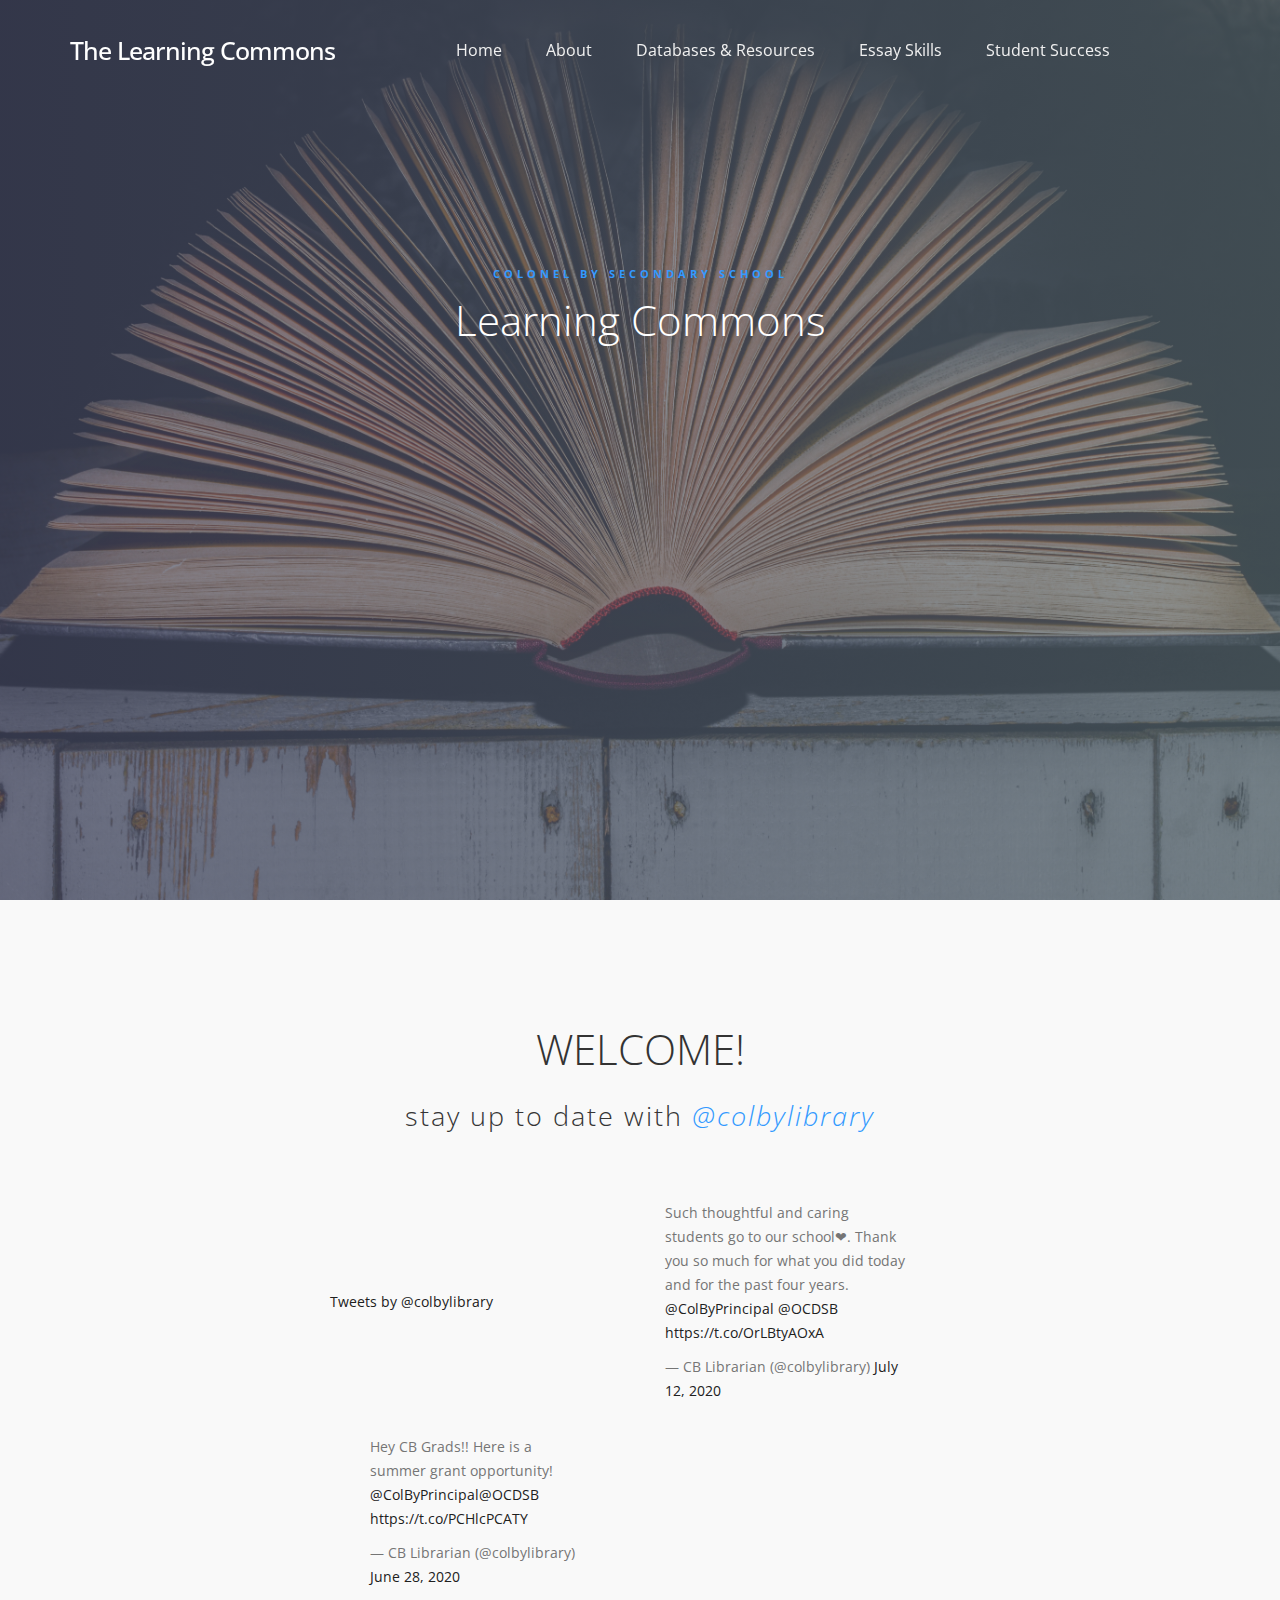
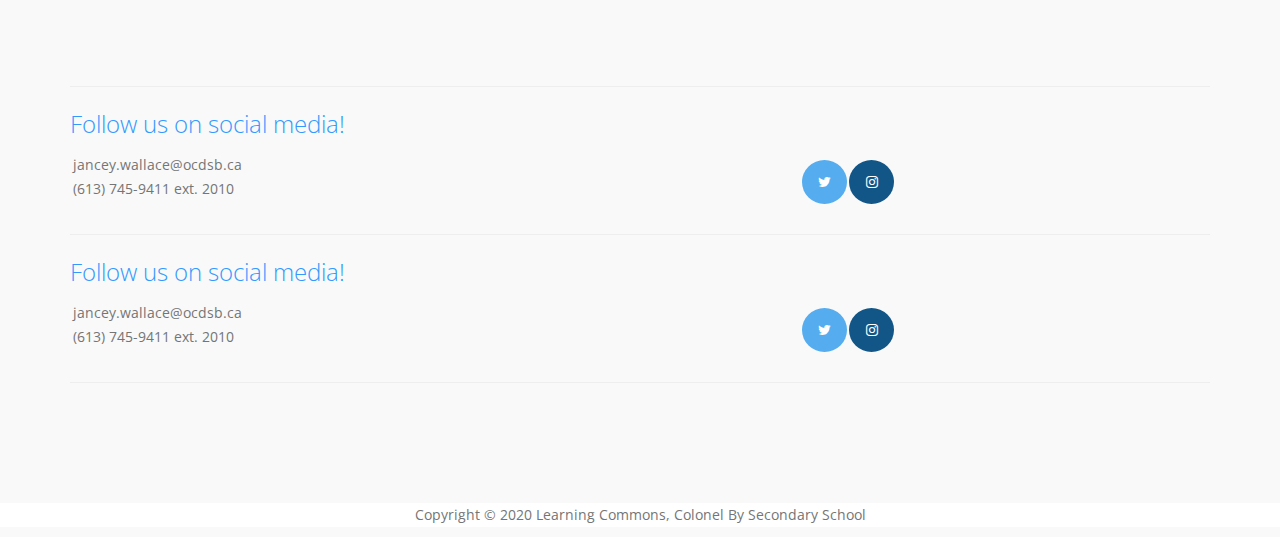
<file: index.html>
<!DOCTYPE html>
<html>
<head>

	<title>Learning Commons</title>

     <link rel="stylesheet" href="css/nav.css">
     <link rel="stylesheet" href="css/css.css">
	 <link rel="stylesheet" href="https://cdnjs.cloudflare.com/ajax/libs/font-awesome/4.7.0/css/font-awesome.min.css">

</head>
<body>

	<!-- menu -->
	<section class="navbar custom-navbar navbar-fixed-top">
			 <div class="container">

						<div class="navbar-header">
								 <button class="navbar-toggle">
											<span class="icon icon-bar"></span>
											<span class="icon icon-bar"></span>
											<span class="icon icon-bar"></span>
								 </button>

								 <a href="index.html" class="navbar-brand">The Learning Commons</a>
						</div>

	<!-- Links -->
						<div class="collapse navbar-collapse">
								<ul class="nav navbar-nav">
											<li><a href="index.html" >Home</a></li>

											<li class="dropdown"><a href="about.html">About</a>
				 <div class="dropdown-content">
						<a href="print.html">Printing & Photocopying</a>
				 </div>

											<li class="dropdown"><a href="javascript:void(0)" class="dropbtn">Databases & Resources</a>
				 <div class="dropdown-content">
						<a href="databases.html">Databases</a>
						<a href="links.html">Course Links</a>
													<a href="littest.html">Literacy Test</a>
													 <a href="catalogue.html">Catalogue</a>

				 </div>

				<li class="dropdown"><a href="essayskill.html">Essay Skills</a>
				 <div class="dropdown-content">
						<a href="ee.html">Extended Essay</a>
						<a href="plagiarism.html">Plagiarism</a>
				 </div>

										<li><a href="success.html" >Student Success</a></li>

								 </ul>

						</div>
			 </div>
	</section>

	 <!--Picture -->

     <section id="home">
          <div class="overlay"></div>
          <div class="container">
               <div class="row">

                    <div class="col-md-offset-3 col-md-6 col-sm-12">
                         <div class="home-info">
                              <h3 style="color:#3399ff">Colonel By Secondary School</h3>
                              <h1>Learning Commons</h1>
                         </div>
                    </div>
               </div>
          </div>
     </section>


 <section>
          <div class="container">
		 	 <div id="homeheader">	<h1>WELCOME!</h1> </div>
			 <div id="homesubheader"><h2> stay up to date with <em style = "color:#3399ff; font-style: italic"> @colbylibrary </em></h2>
			 	</div>
			</div>
			 <br><br>

<div class="container">
	<table class="twittercontent center">
		<tr>

				<td><a class="twitter-timeline" href="https://twitter.com/colbylibrary" data-width="900" data-height="600"> Tweets by @colbylibrary </a></td>
            
				<td><blockquote class="twitter-tweet"><p lang="en" dir="ltr">Such thoughtful and caring students go to our school❤. Thank you so much for what you did today and for the past four years. <a href="https://twitter.com/ColByPrincipal?ref_src=twsrc%5Etfw">@ColByPrincipal</a> <a href="https://twitter.com/OCDSB?ref_src=twsrc%5Etfw">@OCDSB</a> <a href="https://t.co/OrLBtyAOxA">https://t.co/OrLBtyAOxA</a></p>&mdash; CB Librarian (@colbylibrary) <a href="https://twitter.com/colbylibrary/status/1282112022524592128?ref_src=twsrc%5Etfw">July 12, 2020</a></blockquote> <script async src="https://platform.twitter.com/widgets.js" charset="utf-8"></script></td>
			</tr>
        
			<tr>
				<td><blockquote class="twitter-tweet"><p lang="en" dir="ltr">Hey CB Grads!! Here is a summer grant opportunity! <a href="https://twitter.com/ColByPrincipal?ref_src=twsrc%5Etfw">@ColByPrincipal</a><a href="https://twitter.com/OCDSB?ref_src=twsrc%5Etfw">@OCDSB</a> <a href="https://t.co/PCHlcPCATY">https://t.co/PCHlcPCATY</a></p>&mdash; CB Librarian (@colbylibrary) <a href="https://twitter.com/colbylibrary/status/1277302119209582592?ref_src=twsrc%5Etfw">June 28, 2020</a></blockquote> <script async src="https://platform.twitter.com/widgets.js" charset="utf-8"></script></td>
                
				<td></td>
			</tr>
		</table>

			<br><br></br>
			<hr></hr>
</div>

		<!-- Contact-->

		<div>
	 		<div class="container">
	 				<h3 style="color:#3399ff"> Follow us on social media!</h3>
	 				<table>
	 						<tr><td>
	 								jancey.wallace@ocdsb.ca
	 								<p>(613) 745-9411 ext. 2010</p></td>
	 								<td><a href="https://twitter.com/colbylibrary?lang=en" class="fa fa-twitter"></a><a href="https://instagram.com/colbylibrary?lang=en" class="fa fa-instagram"></a></td>
	 						</tr>
	 				</table>
	 		 <hr></hr>

	 				</div>

		<!-- Contact-->

		<div>
	 		<div class="container">
	 				<h3 style="color:#3399ff"> Follow us on social media!</h3>
	 				<table>
	 						<tr><td>
	 								jancey.wallace@ocdsb.ca
	 								<p>(613) 745-9411 ext. 2010</p></td>
	 								<td><a href="https://twitter.com/colbylibrary?lang=en" class="fa fa-twitter"></a><a href="https://instagram.com/colbylibrary?lang=en" class="fa fa-instagram"></a></td>
	 						</tr>
	 				</table>
	 		 <hr></hr>

	 				</div>
	 	</div>
	 	</section>

	 	 <!-- footer -->
	 	 <footer>
	 				<div class="container">
	 						 <div class="row">

	 									<div>
	 											 <div>
	 														 <p>Copyright &copy; 2020 Learning Commons, Colonel By Secondary School</p>
	 											 </div>
	 									</div>
	 						 </div>
	 				</div>
	 	 </footer>


     <!-- javascript -->
     <script src="js/jquery.js"></script>
     <script src="js/custom.js"></script>

</body>
</html>
</file>
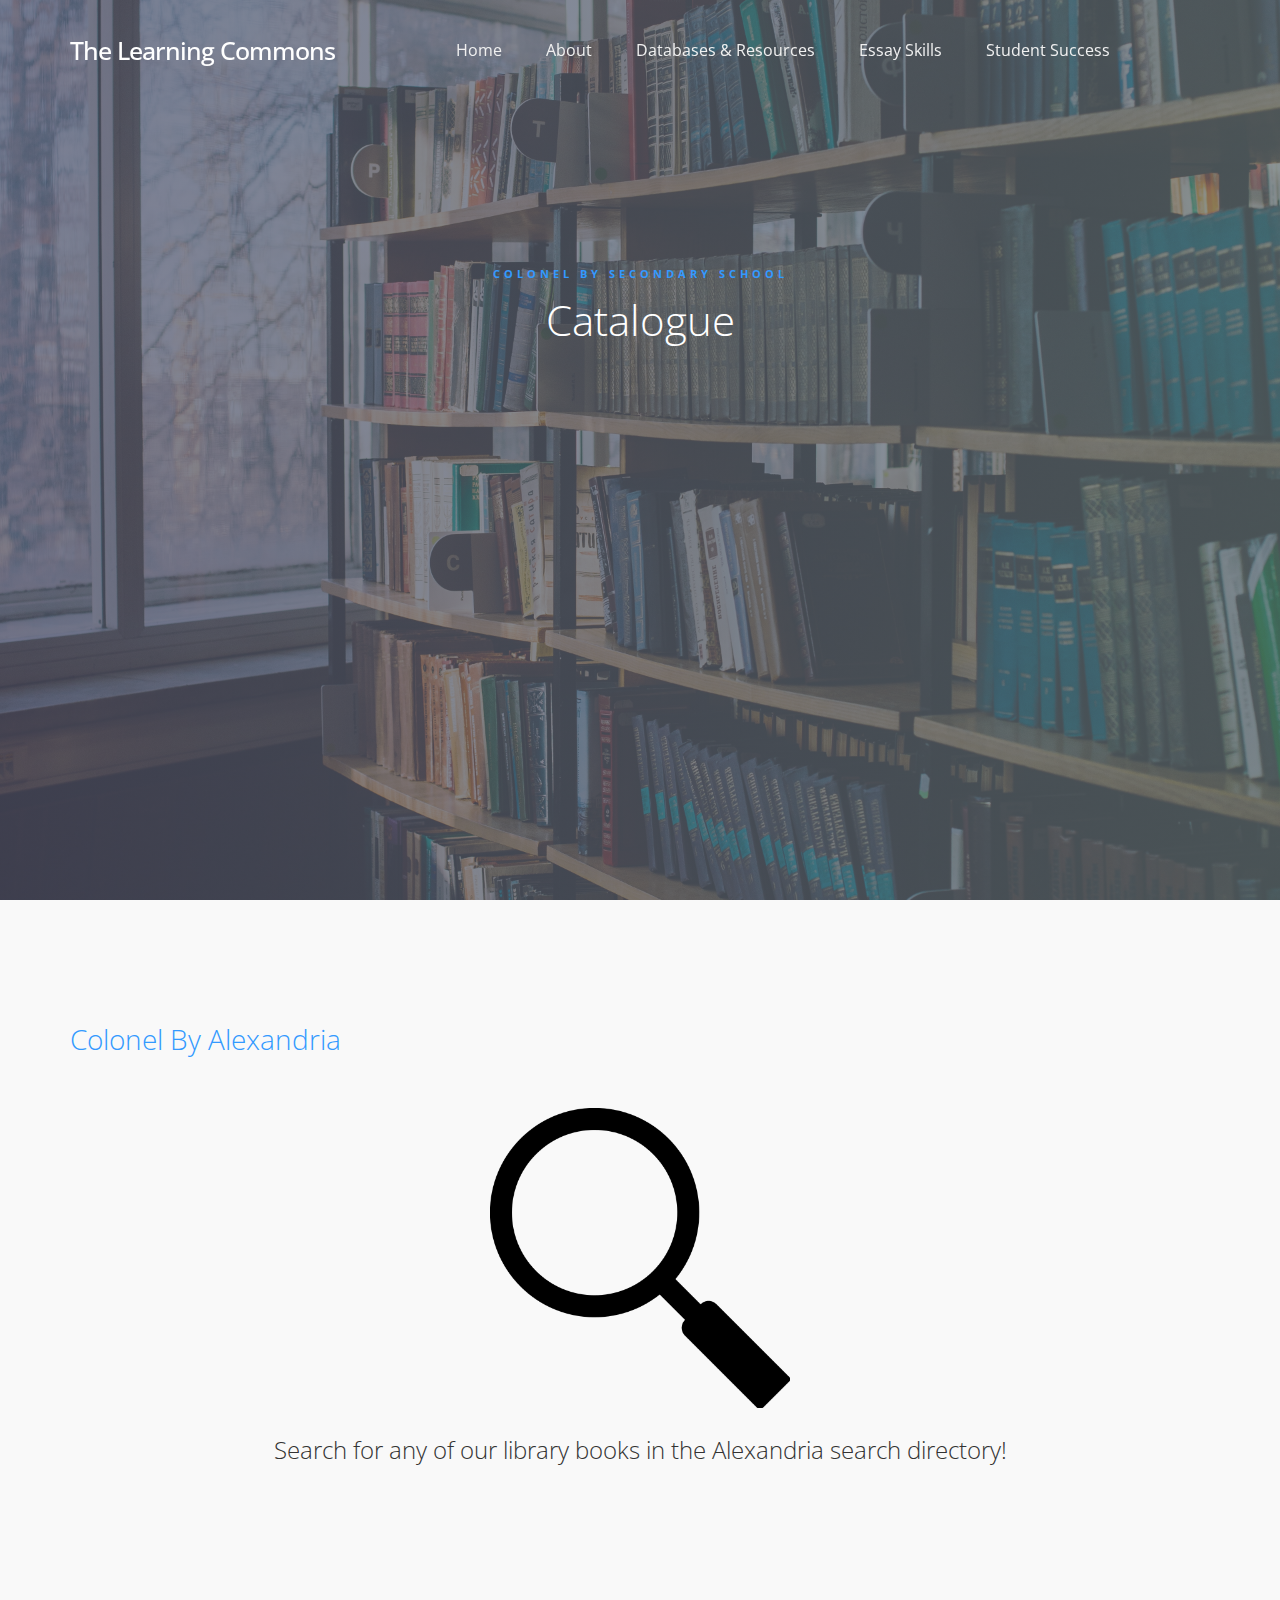
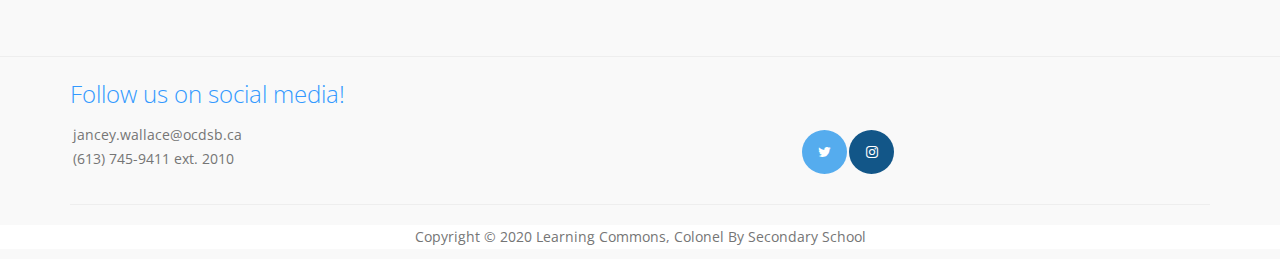
<file: catalogue.html>
<!DOCTYPE html>
<html>
<head>

	<title>Learning Commons</title>

     <link rel="stylesheet" href="css/nav.css">
     <link rel="stylesheet" href="css/css.css">
	 <link rel="stylesheet" href="https://cdnjs.cloudflare.com/ajax/libs/font-awesome/4.7.0/css/font-awesome.min.css">

</head>
<body>

	<!-- menu -->
	<section class="navbar custom-navbar navbar-fixed-top">
			 <div class="container">

						<div class="navbar-header">
								 <button class="navbar-toggle">
											<span class="icon icon-bar"></span>
											<span class="icon icon-bar"></span>
											<span class="icon icon-bar"></span>
								 </button>

								 <a href="index.html" class="navbar-brand">The Learning Commons</a>
						</div>

	<!-- Links -->
						<div class="collapse navbar-collapse">
								<ul class="nav navbar-nav">
											<li><a href="index.html" >Home</a></li>

											<li class="dropdown"><a href="about.html">About</a>
				 <div class="dropdown-content">
						<a href="print.html">Printing & Photocopying</a>
				 </div>

											<li class="dropdown"><a href="javascript:void(0)" class="dropbtn">Databases & Resources</a>
				 <div class="dropdown-content">
						<a href="databases.html">Databases</a>
						<a href="links.html">Course Links</a>
													<a href="littest.html">Literacy Test</a>
													 <a href="catalogue.html">Catalogue</a>

				 </div>

				<li class="dropdown"><a href="essayskill.html">Essay Skills</a>
				 <div class="dropdown-content">
						<a href="ee.html">Extended Essay</a>
						<a href="plagiarism.html">Plagiarism</a>
				 </div>

										<li><a href="success.html">Student Success</a></li>

								 </ul>

						</div>
			 </div>
	</section>

	 <!--Picture -->

     <section id="catalogue">
          <div class="overlay"></div>
          <div class="container">
               <div class="row">

                    <div class="col-md-offset-3 col-md-6 col-sm-12">
                         <div class="home-info">
                              <h3 style="color:#3399ff">Colonel By Secondary School</h3>
                              <h1>Catalogue</h1>
                         </div>
                    </div>
               </div>
          </div>
     </section>


 <section>
   <div class="container">
			 <h2 style = "color:#3399ff;"> Colonel By Alexandria</h2>
			 <br><br>
       <center>
       <a href="https://colonelbyss.goalexandria.com/"><img src= "images/catalogue.jpg" class="cat"></a>
           
           <br>
                  <h3>Search for any of our library books in the Alexandria search directory!</h3>

       </center>
    </div>
</section>

    <br><br></br>
<hr></hr>

		<!-- Contact-->

		<div>
	 		<div class="container">
	 				<h3 style="color:#3399ff"> Follow us on social media!</h3>
	 				<table>
	 						<tr><td>
	 								jancey.wallace@ocdsb.ca
	 								<p>(613) 745-9411 ext. 2010</p></td>
	 								<td><a href="https://twitter.com/colbylibrary?lang=en" class="fa fa-twitter"></a><a href="https://instagram.com/colbylibrary?lang=en" class="fa fa-instagram"></a></td>
	 						</tr>
	 				</table>
	 		 <hr></hr>

	 				</div>
	 	</div>
	 	</section>

	 	 <!-- footer -->
	 	 <footer>
	 				<div class="container">
	 						 <div class="row">

	 									<div>
	 											 <div>
	 														 <p>Copyright &copy; 2020 Learning Commons, Colonel By Secondary School</p>
	 											 </div>
	 									</div>
	 						 </div>
	 				</div>
	 	 </footer>


     <!-- javascript -->
     <script src="js/jquery.js"></script>
     <script src="js/custom.js"></script>

</body>
</html>
</file>
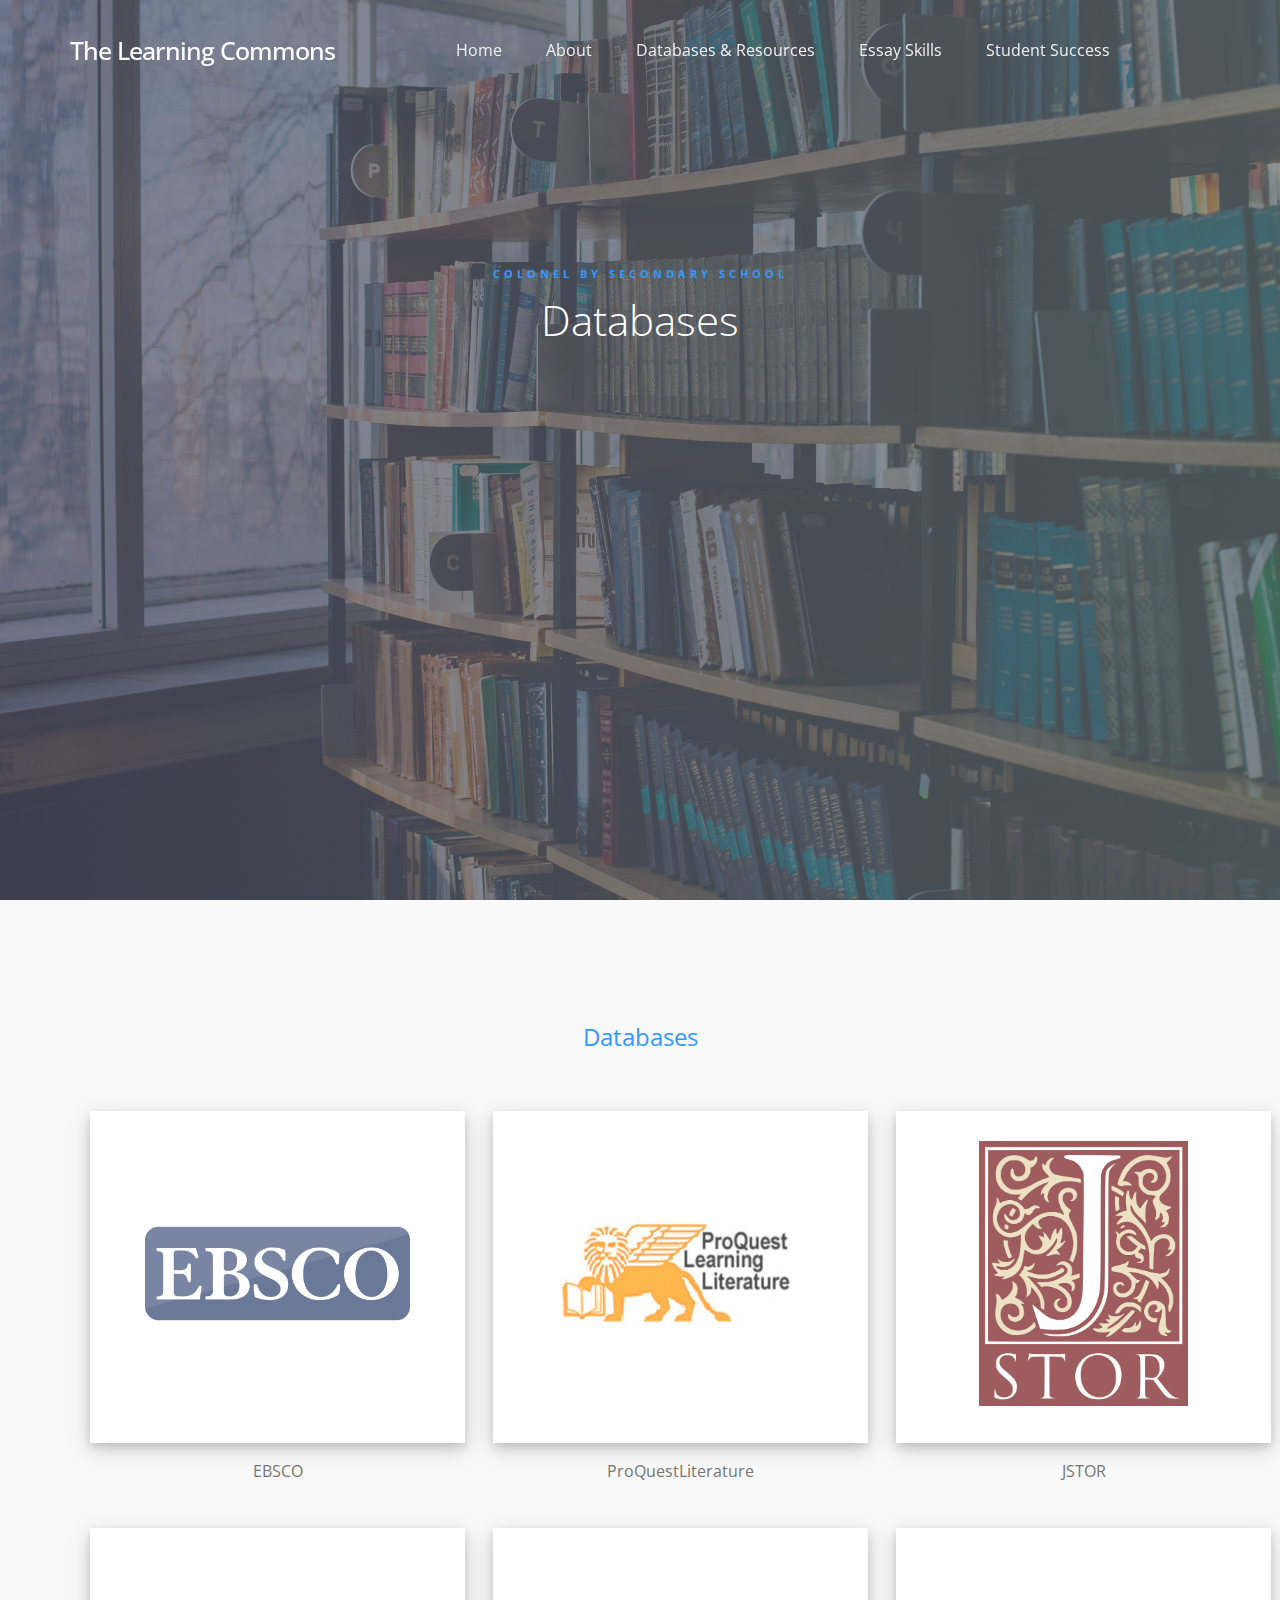
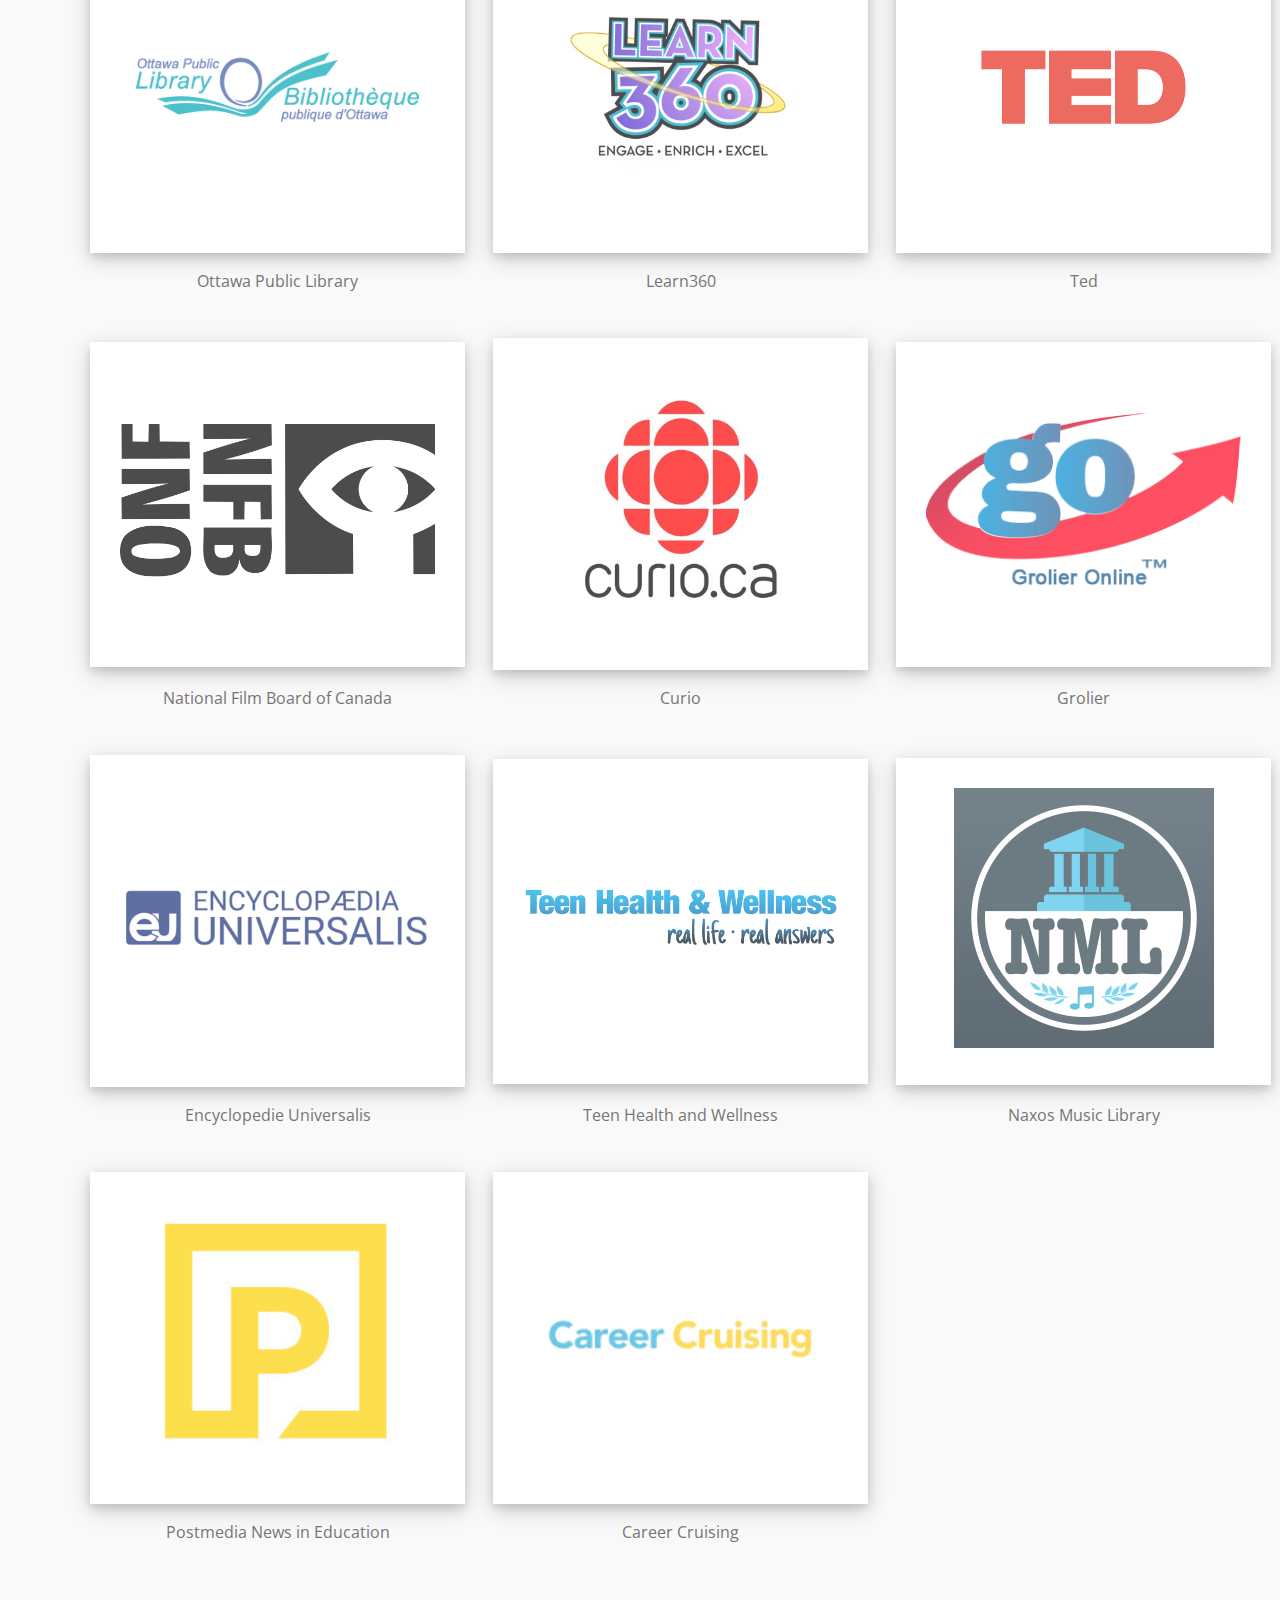
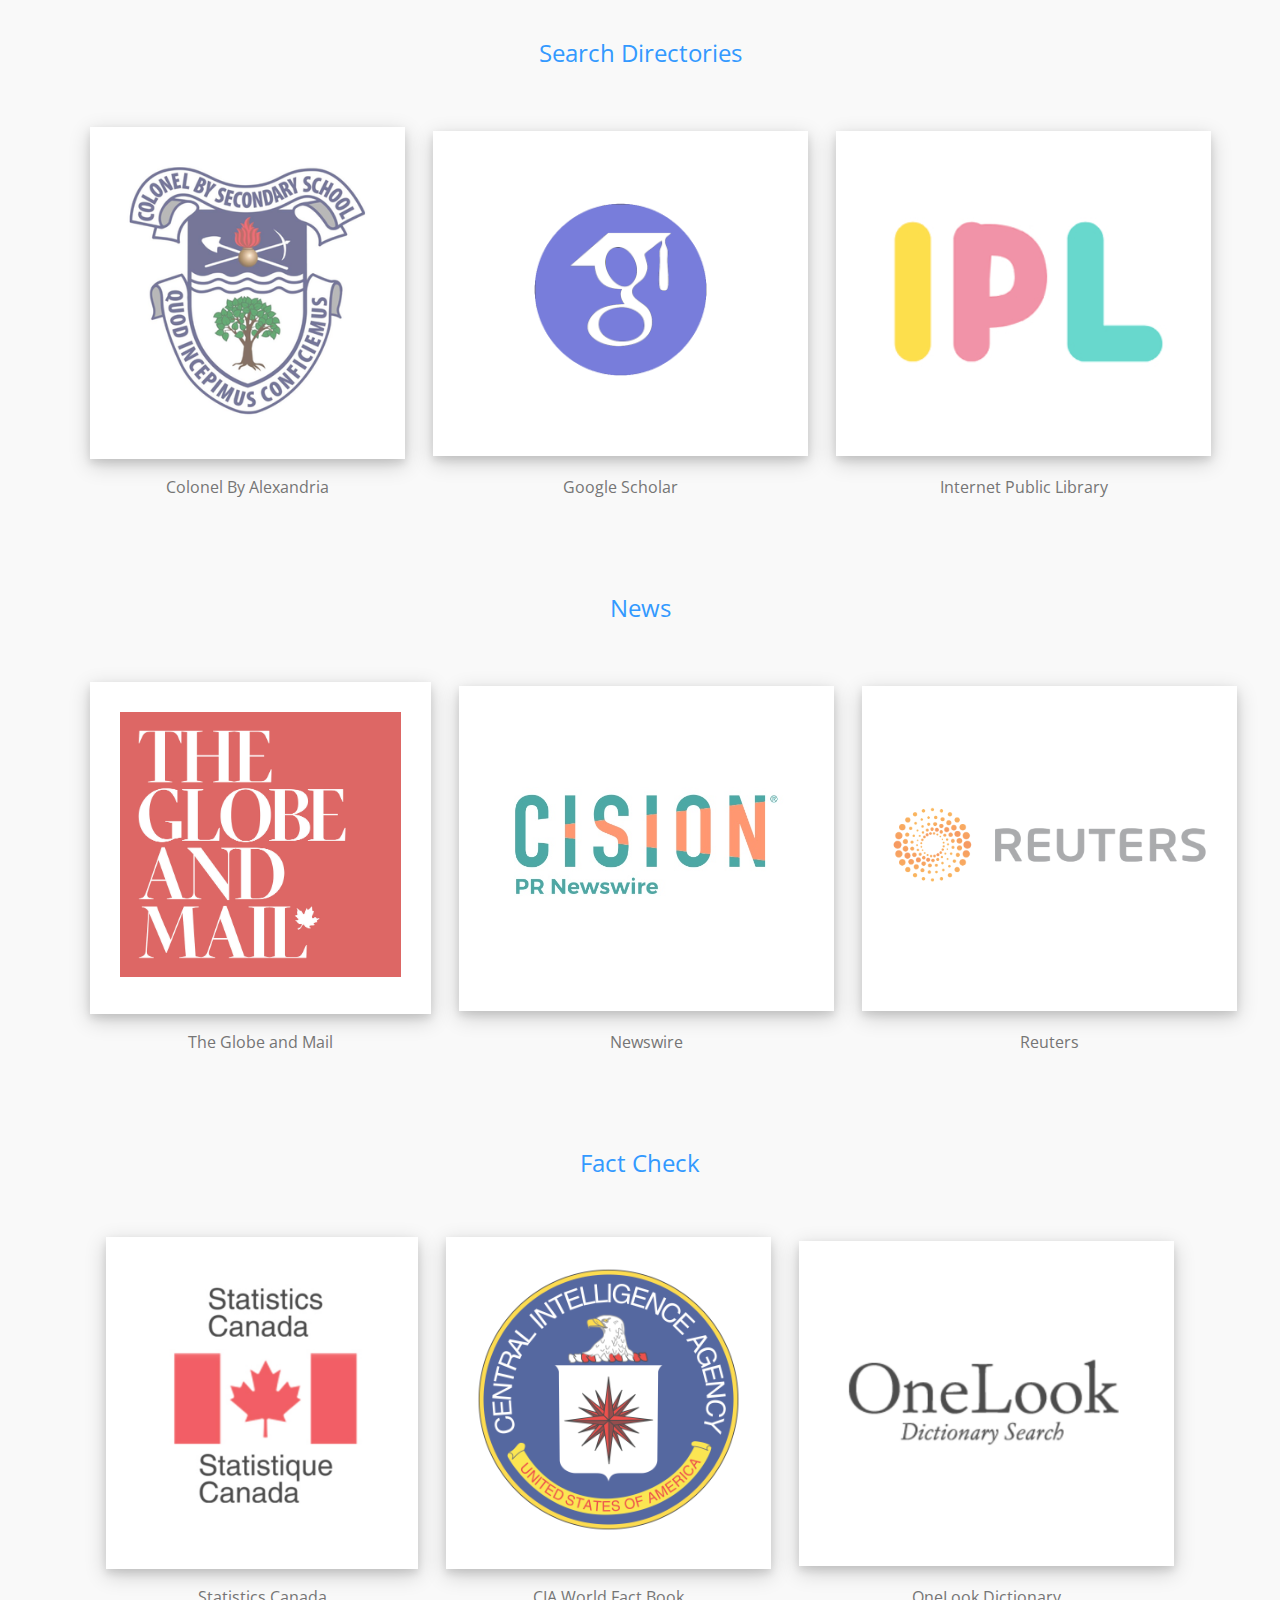
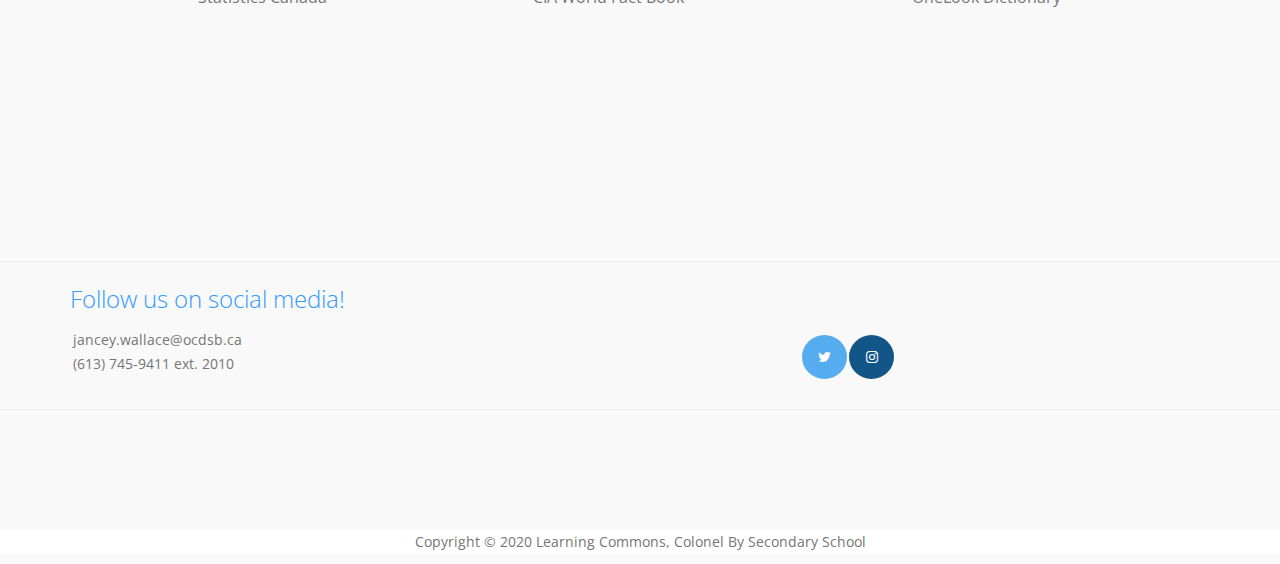
<file: databases.html>
<!DOCTYPE html>
<html>
<head>

	<title>Databases</title>

     <link rel="stylesheet" href="css/nav.css">
     <link rel="stylesheet" href="css/css.css">
	 <link rel="stylesheet" href="https://cdnjs.cloudflare.com/ajax/libs/font-awesome/4.7.0/css/font-awesome.min.css">

</head>
<body>

	<!-- menu -->
	<section class="navbar custom-navbar navbar-fixed-top">
			 <div class="container">

						<div class="navbar-header">
								 <button class="navbar-toggle">
											<span class="icon icon-bar"></span>
											<span class="icon icon-bar"></span>
											<span class="icon icon-bar"></span>
								 </button>

								 <a href="databases.html" class="navbar-brand">The Learning Commons</a>
						</div>

	<!-- Links -->
						<div class="collapse navbar-collapse">
								<ul class="nav navbar-nav">
											<li><a href="index.html" >Home</a></li>
											<li class="dropdown"><a href="about.html">About</a>
				 <div class="dropdown-content">
						<a href="print.html">Printing & Photocopying</a>
				 </div>

											<li class="dropdown"><a href="javascript:void(0)" class="dropbtn">Databases & Resources</a>
				 <div class="dropdown-content">
						<a href="databases.html">Databases</a>
						<a href="links.html">Course Links</a>
													<a href="littest.html">Literacy Test</a>
													 <a href="catalogue.html">Catalogue</a>
				 </div>

				<li class="dropdown"><a href="essayskill.html">Essay Skills</a>
				 <div class="dropdown-content">
						<a href="ee.html">Extended Essay</a>
						<a href="plagiarism.html">Plagiarism</a>
				 </div>

										<li><a href="success.html" >Student Success</a></li>

								 </ul>

						</div>
			 </div>
	</section>

	 <!--Picture -->

     <section id="databases">
          <div class="overlay"></div>
          <div class="container">
               <div class="row">

                    <div class="col-md-offset-3 col-md-6 col-sm-12">
                         <div class="home-info">
                              <h3 style="color:#3399ff">Colonel By Secondary School</h3>
                              <h1>Databases</h1>
                         </div>
                    </div>
               </div>
          </div>
     </section >

 <section>
	 <h3 style="color:#3399ff; text-align: center"><b> Databases</b><br><br></h3>
	 <div class="dbSection">
				<table class="databasesTable">
					<tr>
						<td><div class="spacing"><div class="dbRow"><a href="http://search.ebscohost.com/login.aspx?authtype=ip,uid&custid=s1142192"><img border="0" alt="EBSCO" src="images/databaseImgs/EBSCO.jpg" class="databasesContent"></a></div></div></td>
						<td><div class="spacing"><div class="dbRow"><a href="https://portal.bigchalk.com/portalweb/login.do?ts=4"><img border="0" alt="ProQuest" src="images/databaseImgs/ProQuestLiterature.png" class="databasesContent" ></a></div></div></td>
						<td><div class="spacing"><div class="dbRow"><a href="https://www.jstor.org/"><img border="0" alt="JSTOR" src="images/databaseImgs/JSTOR.png" class="databasesContent" ></a></div></div></td>
					</tr>
					<tr>
						<td class="dbSubtitle">EBSCO</td>
						<td class="dbSubtitle">ProQuestLiterature</td>
						<td class="dbSubtitle">JSTOR</td>
					</tr>
					<tr>
						<td><div class="spacing"><div class="dbRow"><a href="https://biblioottawalibrary.ca/en"><img border="0" alt="Ottawa Public Library" src="images/databaseImgs/OttawaPublicLibrary.jpg" class="databasesContent"></a></div></div></td>
						<td><div class="spacing"><div class="dbRow"><a href="https://learn360.infobase.com/p_Login.aspx"><img border="0" alt="Learn360" src="images/databaseImgs/learn360.png" class="databasesContent"></a></div></div></td>
						<td><div class="spacing"><div class="dbRow"><a href="https://www.ted.com/"><img border="0" alt="Ted" src="images/databaseImgs/ted.png" class="databasesContent"></a></div></div></td>
					</tr>
					<tr>
						<td class="dbSubtitle">Ottawa Public Library</td>
						<td class="dbSubtitle">Learn360</td>
						<td class="dbSubtitle">Ted</td>
					</tr>
					<tr>
						<td><div class="spacing"><div class="dbRow"><a href="https://www.nfb.ca/"><img border="0" alt="National Film Board of Canada" src="images/databaseImgs/NationalFilmBoardofCanada.png" class="databasesContent"></a></div></div></td>
						<td><div class="spacing"><div class="dbRow"><a href="https://curio.ca/en/"><img border="0" alt="Curio" src="images/databaseImgs/curio.jpg" class="databasesContent"></a></div></div></td>
						<td><div class="spacing"><div class="dbRow"><a href="http://go-ontario.grolier.com/"><img border="0" alt="Grolier" src="images/databaseImgs/grolier.png" class="databasesContent"></a></div></div></td>
					</tr>
					<tr>
						<td class="dbSubtitle">National Film Board of Canada</td>
						<td class="dbSubtitle">Curio</td>
						<td class="dbSubtitle">Grolier</td>
					</tr>
					<tr>
						<td><div class="spacing"><div class="dbRow"><a href="http://www.universalis-edu.com/?tag64=L0dMT0JBTC1FQi80NjQ4OGEyODQxYjI5&accountId=8950881"><img border="0" alt="Encyclopédie Universalis" src="images/databaseImgs/eu.png" class="databasesContent"></a></div></div></td>
						<td><div class="spacing"><div class="dbRow"><a href="https://teenhealthandwellness.com/"><img border="0" alt="Teen Health and Wellness" src="images/databaseImgs/teenhealth.png" class="databasesContent"></a></div></div></td>
						<td><div class="spacing"><div class="dbRow"><a href="https://www.naxosmusiclibrary.com/home.asp"><img border="0" alt="Naxos Music Library" src="images/databaseImgs/naxos.png" class="databasesContent"></a></div></div></td>
					</tr>
					<tr>
						<td class="dbSubtitle">Encyclopedie Universalis</td>
						<td class="dbSubtitle">Teen Health and Wellness</td>
						<td class="dbSubtitle">Naxos Music Library</td>
					</tr>
					<tr>
						<td><div class="spacing"><div class="dbRow"><a href="http://nie.postmedia.com/"><img border="0" alt="Postmedia News in Education" src="images/databaseImgs/postmedia.png" class="databasesContent"></a></div></div></td>
						<td><div class="spacing"><div class="dbRow"><a href="https://public.careercruising.com/en/"><img border="0" alt="Career Cruising" src="images/databaseImgs/careercruising.png" class="databasesContent"></a></div></div></td>
					</tr>
					<tr>
						<td class="dbSubtitle">Postmedia News in Education</td>
						<td class="dbSubtitle">Career Cruising</td>
					</tr>
				</table>

<br><br>
				<h3 style="color:#3399ff; text-align: center"><b> Search Directories</b><br><br></h3>
				<table class="databasesTable">
					<tr>
						<td><div class="spacing"><div class="dbRow"><a href="https://colonelbyss.goalexandria.com/"><img border="0" alt="Colonel By Alexandria" src="images/databaseImgs/alexandria.png" class="databasesContent"></a></div></div></td>
						<td><div class="spacing"><div class="dbRow"><a href="https://scholar.google.ca/"><img border="0" alt="Google Scholar" src="images/databaseImgs/googlescholar.png" class="databasesContent" ></a></div></div></td>
						<td><div class="spacing"><div class="dbRow"><a href="https://www.ipl.org/"><img border="0" alt="Internet Public Library" src="images/databaseImgs/ipl.png" class="databasesContent" ></a></div></div></td>
					</tr>
					<tr>
						<td class="dbSubtitle">Colonel By Alexandria</td>
						<td class="dbSubtitle">Google Scholar</td>
						<td class="dbSubtitle">Internet Public Library</td>
					</tr>
				</table>

<br><br>
				<h3 style="color:#3399ff; text-align: center"><b> News</b><br><br></h3>

				<table class="databasesTable">
					<tr>
						<td><div class="spacing"><div class="dbRow"><a href="https://www.theglobeandmail.com/"><img border="0" alt="The Globe and Mail" src="images/databaseImgs/globeandmail.jpeg" class="databasesContent"></a></div></div></td>
						<td><div class="spacing"><div class="dbRow"><a href="https://www.newswire.ca/"><img border="0" alt="Newswire" src="images/databaseImgs/newswire.jpg" class="databasesContent" ></a></div></div></td>
						<td><div class="spacing"><div class="dbRow"><a href="https://www.reuters.com/"><img border="0" alt="Reuters" src="images/databaseImgs/reuters.png" class="databasesContent" ></a></div></div></td>
					</tr>
					<tr>
						<td class="dbSubtitle">The Globe and Mail</td>
						<td class="dbSubtitle">Newswire</td>
						<td class="dbSubtitle">Reuters</td>
					</tr>
				</table>

<br><br>
				<h3 style="color:#3399ff; text-align: center"><b> Fact Check</b><br><br></h3>
				<table class="databasesTable">
					<tr>
						<td><div class="spacing"><div class="dbRow"><a href="https://www.statcan.gc.ca/"><img border="0" alt="Statistics Canada" src="images/databaseImgs/statscan.png" class="databasesContent"></a></div></div></td>
						<td><div class="spacing"><div class="dbRow"><a href="https://www.cia.gov/library/publications/the-world-factbook/index.html"><img border="0" alt="CIA World Fact Book" src="images/databaseImgs/cia.png" class="databasesContent" ></a></div></div></td>
						<td><div class="spacing"><div class="dbRow"><a href="https://www.onelook.com/"><img border="0" alt="OneLook Dictionary" src="images/databaseImgs/onelook.png" class="databasesContent" ></a></div></div></td>
					</tr>
					<tr>
						<td class="dbSubtitle">Statistics Canada</td>
						<td class="dbSubtitle">CIA World Fact Book</td>
						<td class="dbSubtitle">OneLook Dictionary</td>
					</tr>
				</table>
		</div>

		</section>

		<!-- Contact-->
		<section>
                        			<hr></hr>

		<div>
	 		<div class="container">
	 				<h3 style="color:#3399ff"> Follow us on social media!</h3>
	 				<table>
	 						<tr><td>
	 								jancey.wallace@ocdsb.ca
	 								<p>(613) 745-9411 ext. 2010</p></td>
	 								<td><a href="https://twitter.com/colbylibrary?lang=en" class="fa fa-twitter"></a><a href="https://instagram.com/colbylibrary?lang=en" class="fa fa-instagram"></a></td>
	 						</tr>
	 				</table>

	 				</div>
            	 		 <hr></hr>

	 	</div>
</section>

	 	 <!-- footer -->

	 	 <footer>
	 				<div class="container">
	 						 <div class="row">

	 									<div>
	 											 <div>
	 														 <p>Copyright &copy; 2020 Learning Commons, Colonel By Secondary School</p>
	 											 </div>
	 									</div>
	 						 </div>
	 				</div>
	 	 </footer>


     <!-- javascript -->
     <script src="js/jquery.js"></script>
     <script src="js/custom.js"></script>

</body>
</html>
</file>
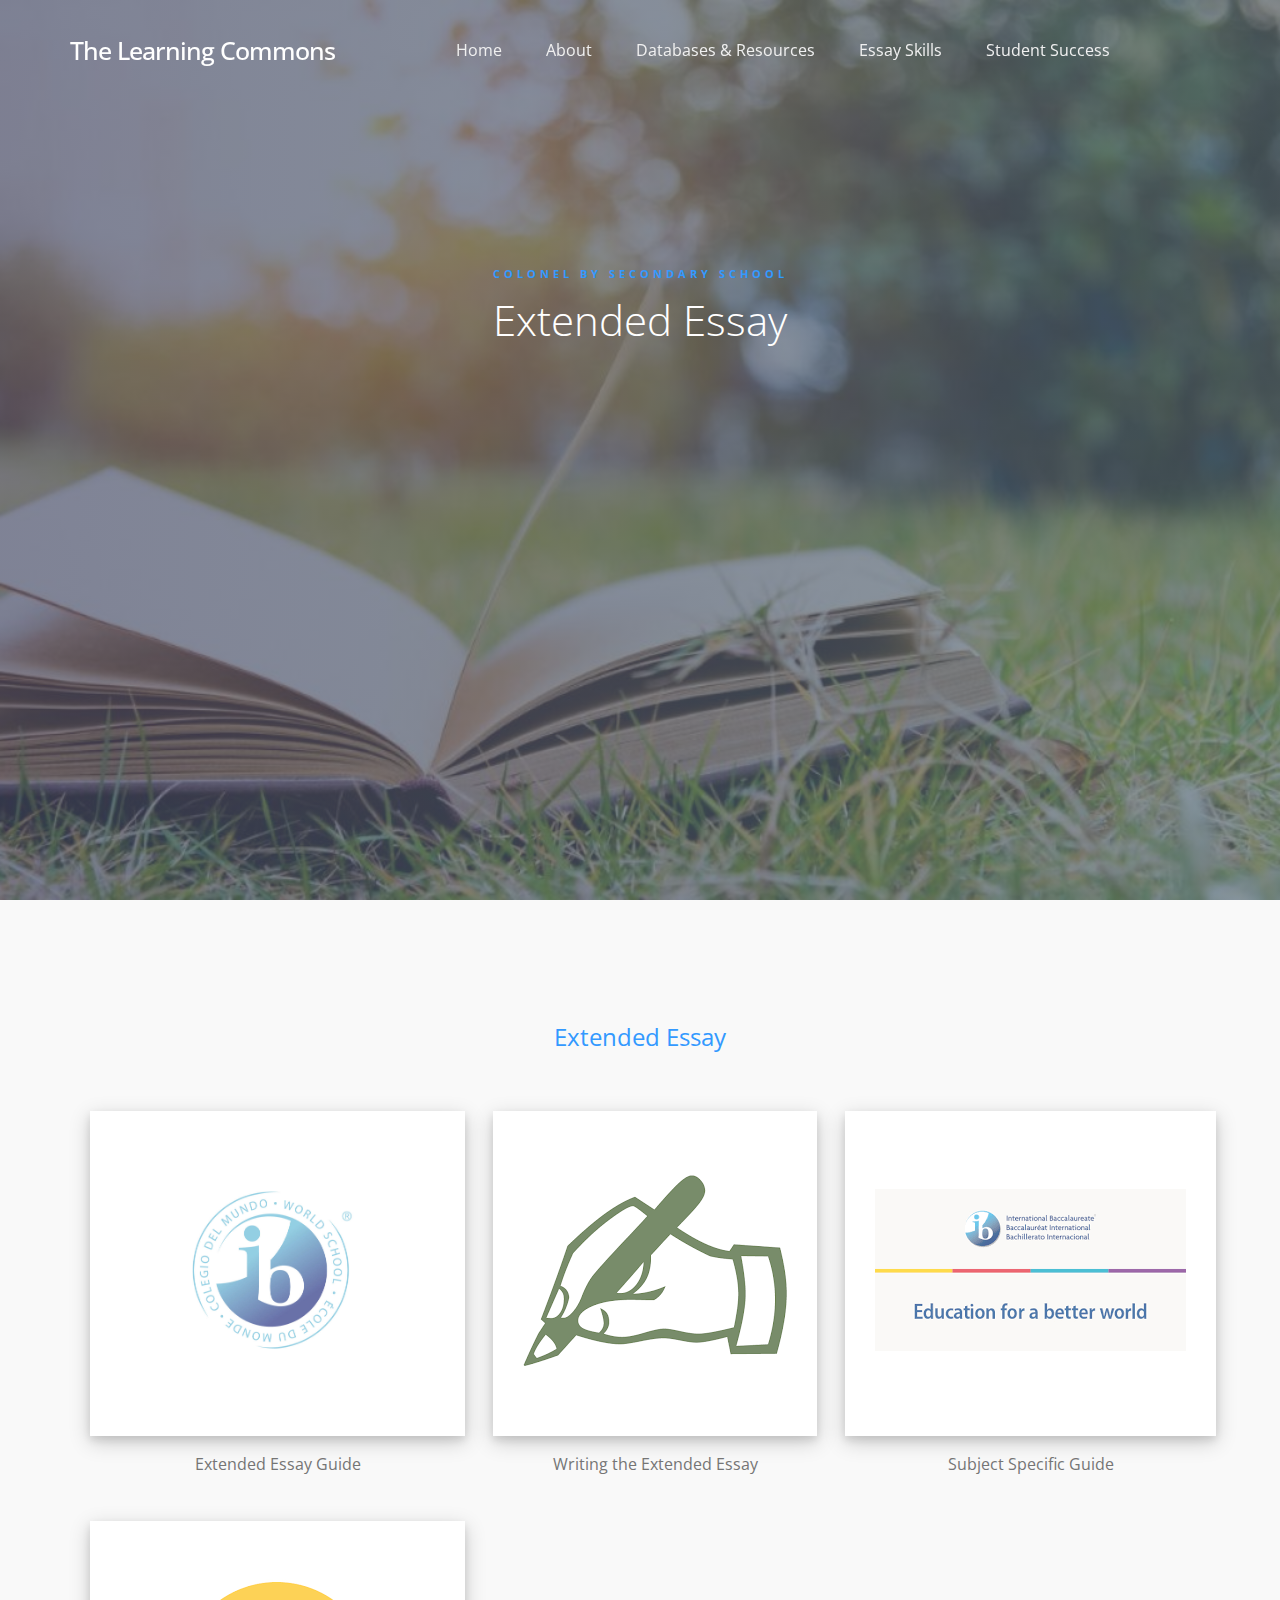
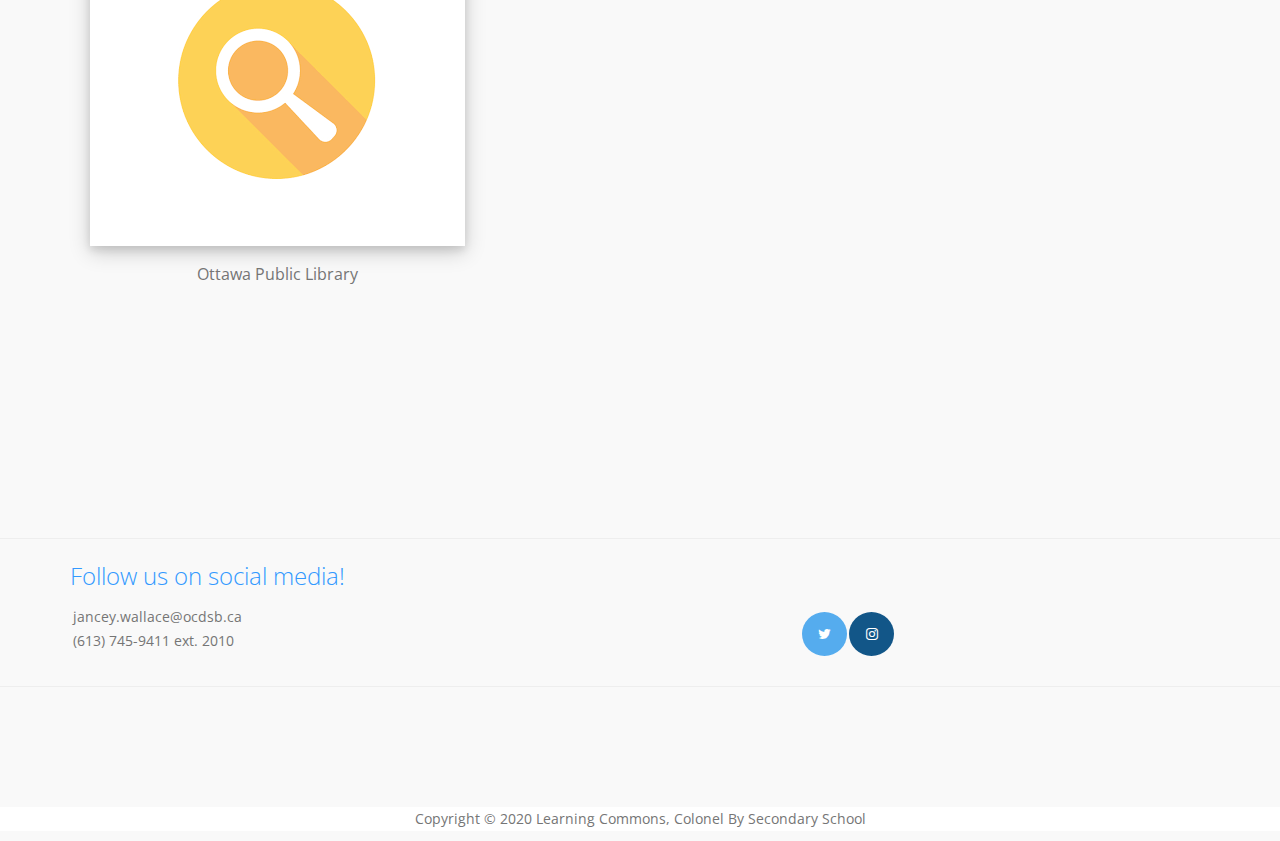
<file: ee.html>
<!DOCTYPE html>
<html>
<head>

	<title>Extended Essay</title>

     <link rel="stylesheet" href="css/nav.css">
     <link rel="stylesheet" href="css/css.css">
	 <link rel="stylesheet" href="https://cdnjs.cloudflare.com/ajax/libs/font-awesome/4.7.0/css/font-awesome.min.css">

</head>
<body>

	<!-- menu -->
	<section class="navbar custom-navbar navbar-fixed-top">
			 <div class="container">

						<div class="navbar-header">
								 <button class="navbar-toggle">
											<span class="icon icon-bar"></span>
											<span class="icon icon-bar"></span>
											<span class="icon icon-bar"></span>
								 </button>

								 <a href="databases.html" class="navbar-brand">The Learning Commons</a>
						</div>

	<!-- Links -->
						<div class="collapse navbar-collapse">
								<ul class="nav navbar-nav">
											<li><a href="index.html" >Home</a></li>
											<li class="dropdown"><a href="about.html">About</a>
				 <div class="dropdown-content">
						<a href="print.html">Printing & Photocopying</a>
				 </div>

											<li class="dropdown"><a href="javascript:void(0)" class="dropbtn">Databases & Resources</a>
				 <div class="dropdown-content">
						<a href="databases.html">Databases</a>
						<a href="links.html">Course Links</a>
													<a href="littest.html">Literacy Test</a>
													 <a href="catalogue.html">Catalogue</a>
				 </div>

				<li class="dropdown"><a href="essayskill.html">Essay Skills</a>
				 <div class="dropdown-content">
						<a href="ee.html">Extended Essay</a>
						<a href="plagiarism.html">Plagiarism</a>
				 </div>

										<li><a href="success.html" >Student Success</a></li>

								 </ul>

						</div>
			 </div>
	</section>

	 <!--Picture -->

     <section id="ee">
          <div class="overlay"></div>
          <div class="container">
               <div class="row">

                    <div class="col-md-offset-3 col-md-6 col-sm-12">
                         <div class="home-info">
                              <h3 style="color:#3399ff">Colonel By Secondary School</h3>
                              <h1>Extended Essay</h1>
                         </div>
                    </div>
               </div>
          </div>
     </section >

 <section>
	 <h3 style="color:#3399ff; text-align: center"><b> Extended Essay</b><br><br></h3>
	 <div class="dbSection">
				<table class="databasesTable">
					<tr>
						<td><div class="spacing"><div class="dbRow"><a href="images/eestuff/eeguide.pdf"><img border="0" alt="eeguide" src="images/eestuff/ib.jpg" class="databasesContent"></a></div></div></td>
                        
						<td><div class="spacing"><div class="dbRow"><a href="images/eestuff/eewriting.pdf"><img border="0" alt="ProQuest" src="images/eestuff/write.png" class="databasesContent" ></a></div></div></td>
						<td><div class="spacing"><div class="dbRow"><a href="images/eestuff/subject.pdf"><img border="0" alt="subject" src="images/eestuff/subject.png" class="databasesContent" ></a></div></div></td>
					</tr>
					<tr>
						<td class="dbSubtitle">Extended Essay Guide</td>
						<td class="dbSubtitle">Writing the Extended Essay</td>
						<td class="dbSubtitle">Subject Specific Guide</td>
					</tr>
					<tr>
						<td><div class="spacing"><div class="dbRow"><a href="images/eestuff/reference.pdf"><img border="0" alt="reference" src="images/eestuff/reference.png" class="databasesContent" ></a></div></div></td>
					</tr>
					<tr>
						<td class="dbSubtitle">Ottawa Public Library</td>
					</tr>
				</table>
		</div>

		</section>

		<!-- Contact-->
		<section>
                        			<hr></hr>

		<div>
	 		<div class="container">
	 				<h3 style="color:#3399ff"> Follow us on social media!</h3>
	 				<table>
	 						<tr><td>
	 								jancey.wallace@ocdsb.ca
	 								<p>(613) 745-9411 ext. 2010</p></td>
	 								<td><a href="https://twitter.com/colbylibrary?lang=en" class="fa fa-twitter"></a><a href="https://instagram.com/colbylibrary?lang=en" class="fa fa-instagram"></a></td>
	 						</tr>
	 				</table>

	 				</div>
            	 		 <hr></hr>

	 	</div>
</section>

	 	 <!-- footer -->

	 	 <footer>
	 				<div class="container">
	 						 <div class="row">

	 									<div>
	 											 <div>
	 														 <p>Copyright &copy; 2020 Learning Commons, Colonel By Secondary School</p>
	 											 </div>
	 									</div>
	 						 </div>
	 				</div>
	 	 </footer>


     <!-- javascript -->
     <script src="js/jquery.js"></script>
     <script src="js/custom.js"></script>

</body>
</html>
</file>
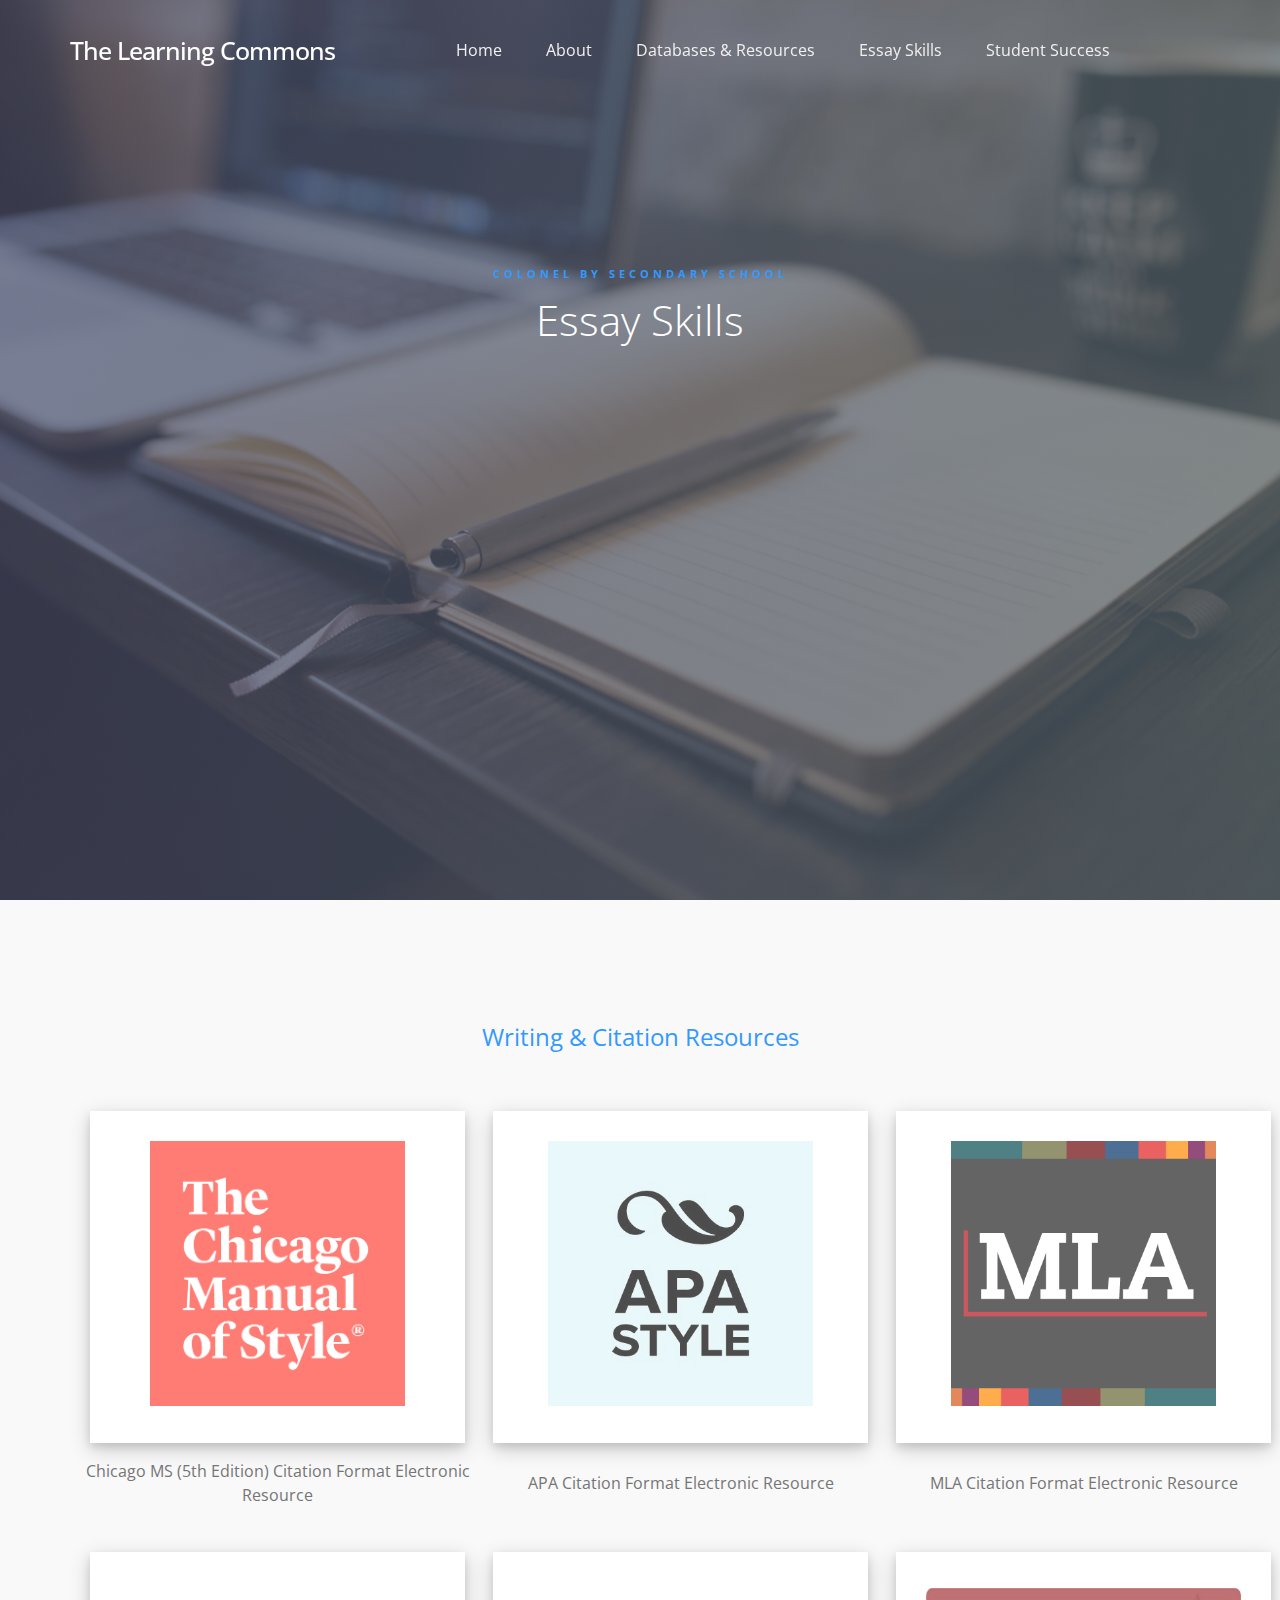
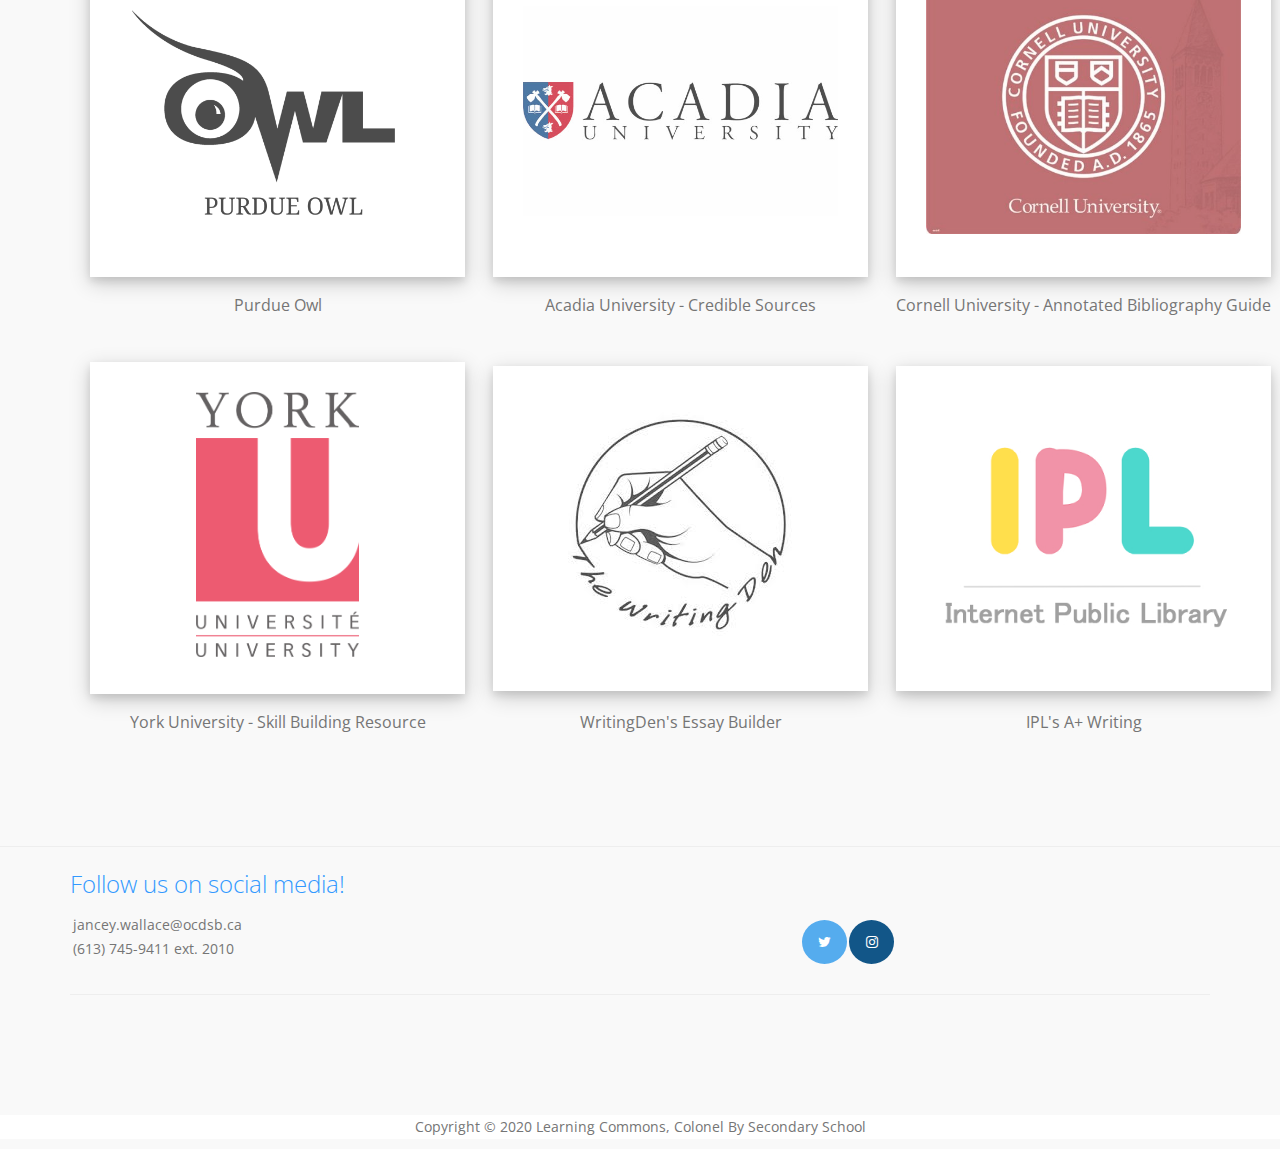
<file: essayskill.html>
<!DOCTYPE html>
<html>
<head>

	<title>Essay Skills</title>

     <link rel="stylesheet" href="css/nav.css">
     <link rel="stylesheet" href="css/css.css">
	 <link rel="stylesheet" href="https://cdnjs.cloudflare.com/ajax/libs/font-awesome/4.7.0/css/font-awesome.min.css">

</head>
<body>

	<!-- menu -->
	<section class="navbar custom-navbar navbar-fixed-top">
			 <div class="container">

						<div class="navbar-header">
								 <button class="navbar-toggle">
											<span class="icon icon-bar"></span>
											<span class="icon icon-bar"></span>
											<span class="icon icon-bar"></span>
								 </button>

								 <a href="databases.html" class="navbar-brand">The Learning Commons</a>
						</div>

	<!-- Links -->
						<div class="collapse navbar-collapse">
								<ul class="nav navbar-nav">
											<li><a href="index.html" >Home</a></li>
											<li class="dropdown"><a href="about.html">About</a>
				 <div class="dropdown-content">
						<a href="print.html">Printing & Photocopying</a>
				 </div>

											<li class="dropdown"><a href="javascript:void(0)" class="dropbtn">Databases & Resources</a>
				 <div class="dropdown-content">
						<a href="databases.html">Databases</a>
						<a href="links.html">Course Links</a>
													<a href="littest.html">Literacy Test</a>
													 <a href="catalogue.html">Catalogue</a>
				 </div>

				<li class="dropdown"><a href="essayskill.html">Essay Skills</a>
				 <div class="dropdown-content">
						<a href="ee.html">Extended Essay</a>
						<a href="plagiarism.html">Plagiarism</a>
				 </div>

										<li><a href="success.html" >Student Success</a></li>

								 </ul>

						</div>
			 </div>
	</section>

	 <!--Picture -->

     <section id="essayskill">
          <div class="overlay"></div>
          <div class="container">
               <div class="row">

                    <div class="col-md-offset-3 col-md-6 col-sm-12">
                         <div class="home-info">
                              <h3 style="color:#3399ff">Colonel By Secondary School</h3>
                              <h1>Essay Skills</h1>
                         </div>
                    </div>
               </div>
          </div>
     </section >

 <section>
	 <h3 style="color:#3399ff; text-align: center"><b> Writing & Citation Resources </b><br><br></h3>
	 <div class="dbSection">
				<table class="databasesTable">
					<tr>
						<td><div class="spacing"><div class="dbRow"><a href="http://www.colonelby.com/teachers/library/assets/pdf/CMS_Basics.pdf"><img border="0" alt="CMS Citation Format Electronic Resource" src="images/essayskillsImgs/cms.jpg" class="databasesContent"></a></div></div></td>
						<td><div class="spacing"><div class="dbRow"><a href="http://www.colonelby.com/teachers/library/assets/pdf/APA_Basics.pdf"><img border="0" alt="APA Citation Format Electronic Resource" src="images/essayskillsImgs/apa.jpg" class="databasesContent" ></a></div></div></td>
						<td><div class="spacing"><div class="dbRow"><a href="http://www.colonelby.com/teachers/library/assets/pdf/MLA_Basics.pdf"><img border="0" alt="MLA Citation Format Electronic Resource" src="images/essayskillsImgs/mla.png" class="databasesContent" ></a></div></div></td>
					</tr>
					<tr>
						<td class="dbSubtitle">Chicago MS (5th Edition) Citation Format Electronic Resource</td>
						<td class="dbSubtitle">APA Citation Format Electronic Resource</td>
						<td class="dbSubtitle">MLA Citation Format Electronic Resource</td>
					</tr>
					<tr>
            <td><div class="spacing"><div class="dbRow"><a href="https://owl.purdue.edu/owl/research_and_citation/resources.html"><img border="0" alt="Purdue Owl" src="images/essayskillsImgs/purdue.png" class="databasesContent"></a></div></div></td>
						<td><div class="spacing"><div class="dbRow"><a href="https://library.acadiau.ca/research/tutorials/credible-sources-count.html"><img border="0" alt="Acadia University - Credible Sources" src="images/essayskillsImgs/acadia.jpg" class="databasesContent"></a></div></div></td>
						<td><div class="spacing"><div class="dbRow"><a href="http://guides.library.cornell.edu/annotatedbibliography"><img border="0" alt="Cornell University - Bibliography" src="images/essayskillsImgs/cornell.jpg" class="databasesContent"></a></div></div></td>
					</tr>
					<tr>
						<td class="dbSubtitle">Purdue Owl</td>
						<td class="dbSubtitle">Acadia University - Credible Sources</td>
						<td class="dbSubtitle">Cornell University - Annotated Bibliography Guide</td>
					</tr>
					<tr>
						<td><div class="spacing"><div class="dbRow"><a href="https://lss.info.yorku.ca/"><img border="0" alt="York University - Skill Building Resource" src="images/essayskillsImgs/york.png" class="databasesContent"></a></div></div></td>
						<td><div class="spacing"><div class="dbRow"><a href="http://204.244.141.13/writ_den/tips/essay/"><img border="0" alt="WritingDen's Essay Builder" src="images/essayskillsImgs/writingDen.jpeg" class="databasesContent"></a></div></div></td>
						<td><div class="spacing"><div class="dbRow"><a href="https://www.ipl.org/div/aplus/"><img border="0" alt="IPL's A+ Writing" src="images/databaseImgs/ipl.jpg" class="databasesContent"></a></div></div></td>
					</tr>
					<tr>
						<td class="dbSubtitle">York University - Skill Building Resource</td>
						<td class="dbSubtitle">WritingDen's Essay Builder</td>
						<td class="dbSubtitle">IPL's A+ Writing</td>
					</tr>
				</table>
		</div>

			<br><br></br>
			<hr></hr>

		<!-- Contact-->
		<div>
	 		<div class="container">
	 				<h3 style="color:#3399ff"> Follow us on social media!</h3>
	 				<table>
	 						<tr><td>
	 								jancey.wallace@ocdsb.ca
	 								<p>(613) 745-9411 ext. 2010</p></td>
	 								<td><a href="https://twitter.com/colbylibrary?lang=en" class="fa fa-twitter"></a><a href="https://instagram.com/colbylibrary?lang=en" class="fa fa-instagram"></a></td>
	 						</tr>
	 				</table>
	 		 <hr></hr>

	 				</div>
	 	</div>
		</section>

	 	 <!-- footer -->

	 	 <footer>
	 				<div class="container">
	 						 <div class="row">
	 									<div>
	 											 <div>
	 														 <p>Copyright &copy; 2020 Learning Commons, Colonel By Secondary School</p>
	 											 </div>
	 									</div>
	 						 </div>
	 				</div>
	 	 </footer>

     <!-- javascript -->
     <script src="js/jquery.js"></script>
     <script src="js/custom.js"></script>

</body>
</html>
</file>
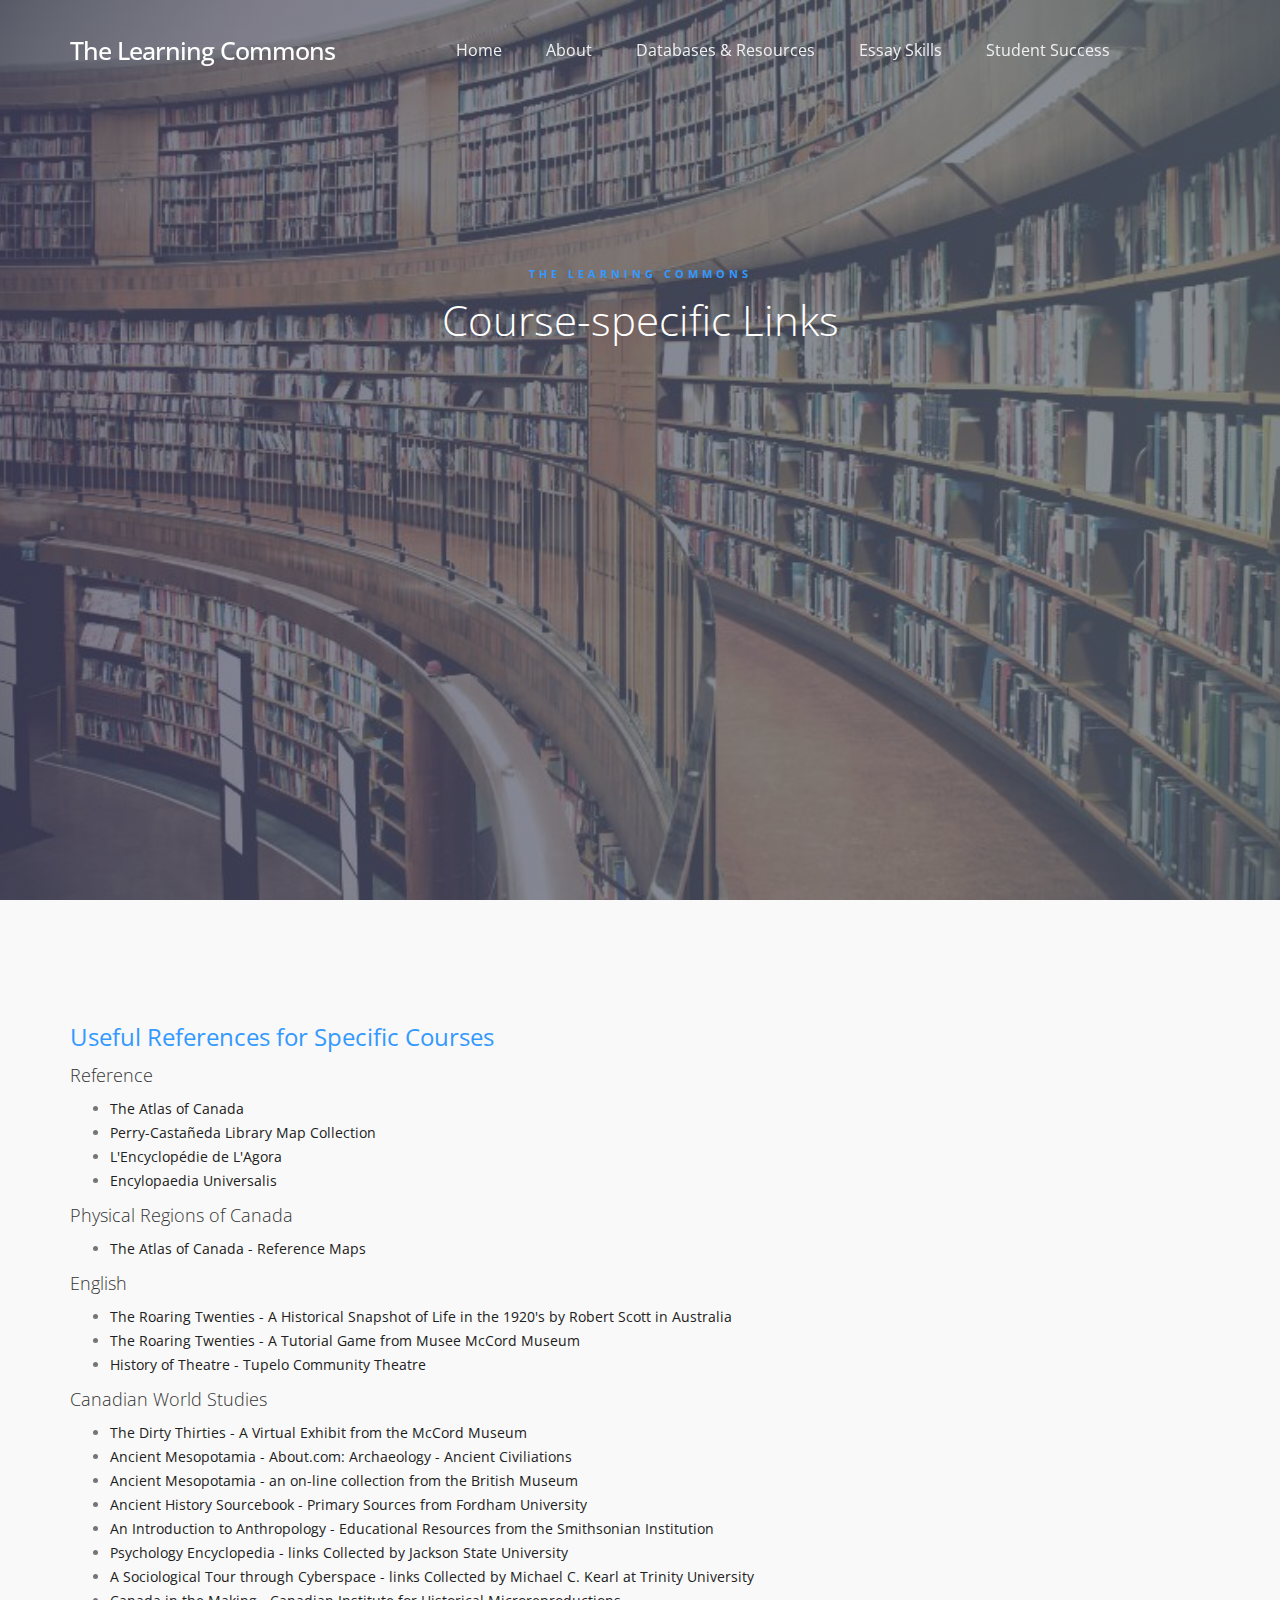
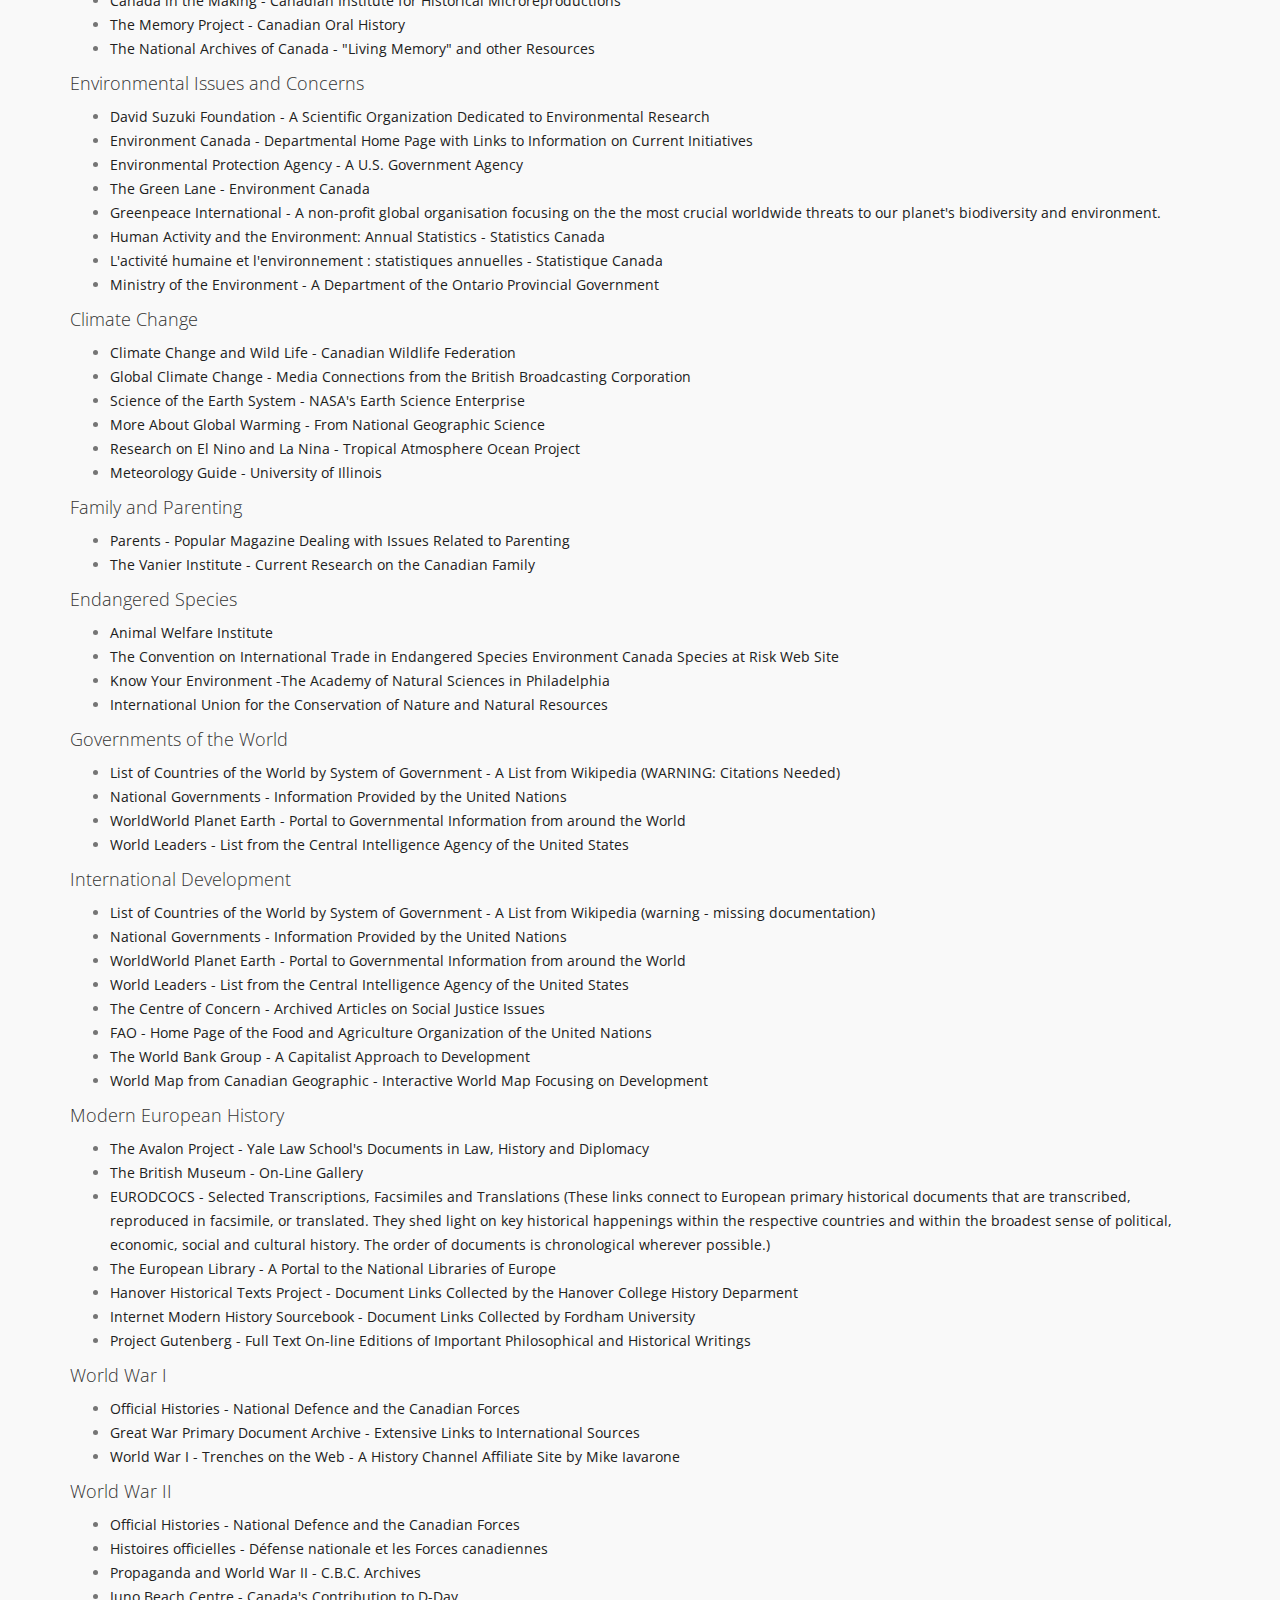
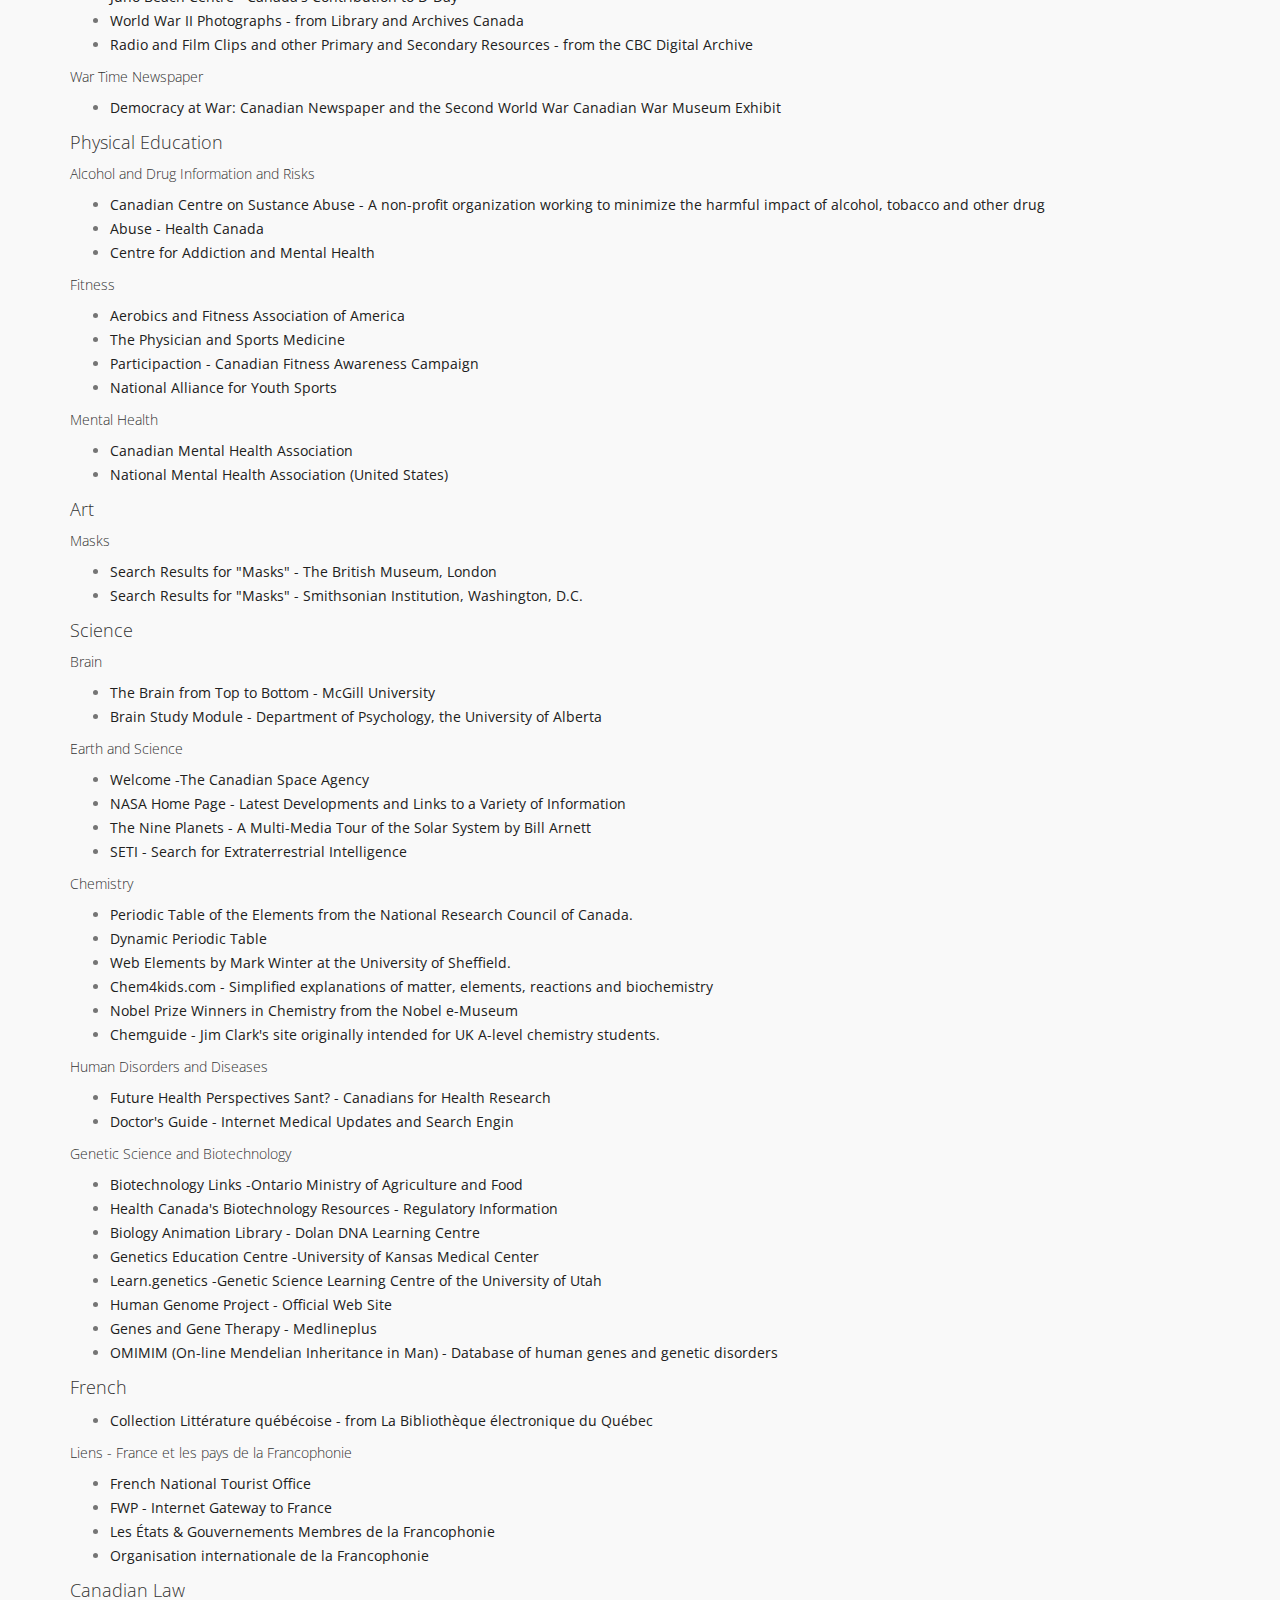
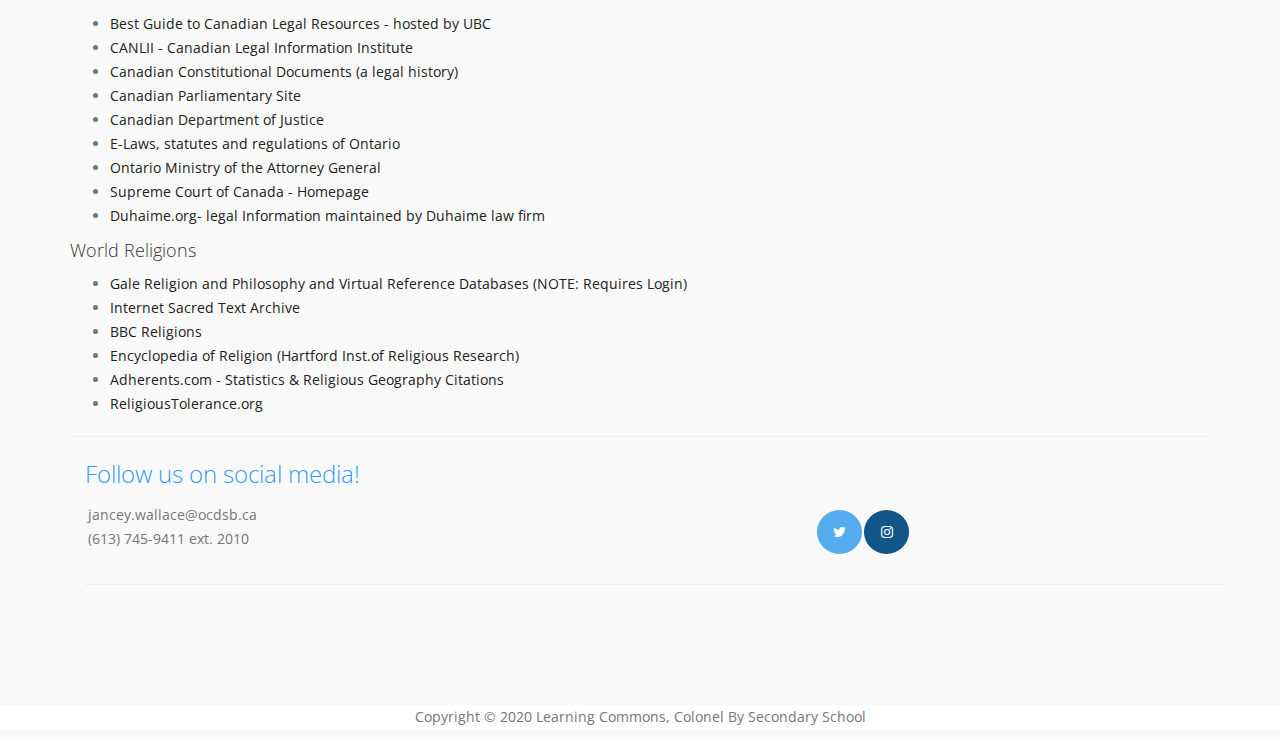
<file: links.html>
<!DOCTYPE html>
<html>
<head>

	<title>Course Links</title>

     <link rel="stylesheet" href="css/nav.css">
     <link rel="stylesheet" href="css/css.css">
	 <link rel="stylesheet" href="https://cdnjs.cloudflare.com/ajax/libs/font-awesome/4.7.0/css/font-awesome.min.css">

</head>
<body>

     <!-- menu -->
     <section class="navbar custom-navbar navbar-fixed-top">
          <div class="container">

               <div class="navbar-header">
                    <button class="navbar-toggle">
                         <span class="icon icon-bar"></span>
                         <span class="icon icon-bar"></span>
                         <span class="icon icon-bar"></span>
                    </button>

                    <a href="index.html" class="navbar-brand">The Learning Commons</a>
               </div>

     <!-- Links -->
               <div class="collapse navbar-collapse">
                   <ul class="nav navbar-nav">
                         <li><a href="index.html" >Home</a></li>
                       
                         <li class="dropdown"><a href="about.html">About</a>
						 <div class="dropdown-content">
							  <a href="print.html">Printing & Photocopying</a>
						 </div>
						 
                         <li class="dropdown"><a href="javascript:void(0)" class="dropbtn">Databases & Resources</a>
						 <div class="dropdown-content">
							  <a href="databases.html">Databases</a>
							  <a href="links.html">Course Links</a>
                       		  <a href="littest.html">Literacy Test</a>
                              <a href="catalogue.html">Catalogue</a>
                             
						 </div>
						 
					  <li class="dropdown"><a href="essayskill.html">Essay Skills</a>
						 <div class="dropdown-content">
							  <a href="ee.html">Extended Essay</a>
							  <a href="plagiarism.html">Plagiarism</a>
						 </div>
						 
                       <li><a href="success.html" >Student Success</a></li>

                    </ul>
                  
               </div>
          </div>
     </section>

	 <!--Picture -->

     <section id="links">
          <div class="overlay"></div>
          <div class="container">
               <div class="row">

                    <div class="col-md-offset-3 col-md-6 col-sm-12">
                         <div class="home-info">
                              <h3 style="color:#3399ff">The Learning Commons</h3>
                              <h1>Course-specific Links</h1>
                         </div>
                    </div>
               </div>
          </div>
     </section>
	 

 <section>
     <div class="container">
         <h3 style="color:#3399ff"><b>Useful References for Specific Courses</b></h3>

          <h4>Reference</h4>
                        
                <ul>
                    <li><a href="https://www.nrcan.gc.ca/maps-tools-and-publications/maps/atlas-canada/10784">The Atlas of Canada</a></li>
                    <li><a href="https://legacy.lib.utexas.edu/maps/">Perry-Castañeda Library Map Collection</a></li>
                    <li><a href="http://agora.qc.ca/">L'Encyclopédie de L'Agora</a></li>
                    <li><a href="http://french.eb.com/">Encylopaedia Universalis</a></li>                 
                </ul> 
                        
         <h4>Physical Regions of Canada</h4>
                        
                <ul>
                    <li><a href="https://www.nrcan.gc.ca/maps-tools-publications/maps/atlas-canada/explore-our-maps/reference-maps/16846">The Atlas of Canada - Reference Maps</a></li>               
                </ul> 
         
         <h4>English</h4>
                        
                <ul>
                    <li><a href="http://www.1920-30.com/">The Roaring Twenties - A Historical Snapshot of Life in the 1920's by Robert Scott in Australia</a></li>
                    <li><a href="http://collections.musee-mccord.qc.ca/en/keys/games/18">The Roaring Twenties - A Tutorial Game from Musee McCord Museum</a></li>
                    <li><a href="http://www.tctwebstage.com/oftheatre.htm">History of Theatre - Tupelo Community Theatre</a></li>
                </ul> 
         
            <h4>Canadian World Studies</h4>
                        
                <ul>
                    <li><a href="http://collections.musee-mccord.qc.ca/en/keys/webtours/GE_P4_1_EN">The Dirty Thirties - A Virtual Exhibit from the McCord Museum</a></li>
                    <li><a href="https://www.thoughtco.com/ancient-civilizations-4133503">Ancient Mesopotamia - About.com: Archaeology - Ancient Civiliations</a></li>
                    <li><a href="http://www.mesopotamia.co.uk/menu.html">Ancient Mesopotamia - an on-line collection from the British Museum</a></li>
                    <li><a href="https://sourcebooks.fordham.edu/ancient/asbook.asp">Ancient History Sourcebook - Primary Sources from Fordham University</a></li>                 
                    <li><a href="https://naturalhistory.si.edu/research/anthropology">An Introduction to Anthropology - Educational Resources from the Smithsonian Institution</a></li>
                    <li><a href="https://www.psychology.org/degrees/">Psychology Encyclopedia - links Collected by Jackson State University</a></li>
                    <li><a href="https://new.trinity.edu/">A Sociological Tour through Cyberspace - links Collected by Michael C. Kearl at Trinity University</a></li>
                    <li><a href="http://www.canadiana.ca/">Canada in the Making - Canadian Institute for Historical Microreproductions</a></li>                 
                    <li><a href="http://www.thememoryproject.com/">The Memory Project - Canadian Oral History</a></li>
                    <li><a href="https://www.collectionscanada.gc.ca/">The National Archives of Canada - "Living Memory" and other Resources</a></li>                 
                </ul>
         
        <h4>Environmental Issues and Concerns</h4>
                        
                <ul>
                    <li><a href="https://davidsuzuki.org/">David Suzuki Foundation - A Scientific Organization Dedicated to Environmental Research</a></li>
                    <li><a href="https://www.canada.ca/en/environment-climate-change.html">Environment Canada - Departmental Home Page with Links to Information on Current Initiatives</a></li>
                    <li><a href="https://www.epa.gov/">Environmental Protection Agency - A U.S. Government Agency</a></li>
                    <li><a href="https://www.canada.ca/en/environment-climate-change.html">The Green Lane - Environment Canada</a></li>                 
                    <li><a href="https://www.greenpeace.org/international/">Greenpeace International - A non-profit global organisation focusing on the the most crucial worldwide threats to our planet's biodiversity and environment.</a></li>
                    <li><a href="https://www150.statcan.gc.ca/n1/pub/16-201-x/16-201-x2007000-eng.pdf">Human Activity and the Environment: Annual Statistics - Statistics Canada</a></li>
                    <li><a href="https://www150.statcan.gc.ca/n1/pub/16-201-x/16-201-x2007000-fra.pdf">L'activité humaine et l'environnement : statistiques annuelles - Statistique Canada</a></li>
                    <li><a href="https://www.ontario.ca/page/ministry-environment-conservation-parks">Ministry of the Environment - A Department of the Ontario Provincial Government</a></li>                 
                   
                </ul>
         
         <h4>Climate Change</h4>
                        
                <ul>
                    <li><a href="https://cwf-fcf.org/en/explore/wild-education/">Climate Change and Wild Life - Canadian Wildlife Federation</a></li>
                    <li><a href="http://news.bbc.co.uk/hi/english/static/in_depth/sci_tech/2000/climate_change/">Global Climate Change - Media Connections from the British Broadcasting Corporation</a></li>
                    <li><a href="https://science.nasa.gov/earth-science/ ">Science of the Earth System - NASA's Earth Science Enterprise</a></li>
                    <li><a href="https://www.nationalgeographic.com/science/ ">More About Global Warming - From National Geographic Science</a></li>
                    <li><a href="https://www.pmel.noaa.gov/gtmba/">Research on El Nino and La Nina - Tropical Atmosphere Ocean Project</a></li>                 
                    <li><a href="http://ww2010.atmos.uiuc.edu/(Gh)/guides/mtr/home.rxml">Meteorology Guide - University of Illinois</a></li>
                                                
                </ul>
   
          <h4>Family and Parenting</h4>
            <ul>
              <li><a href="http://www.parents.com/" target="_blank">Parents - Popular Magazine Dealing with Issues Related to Parenting</a></li>
              <li><a href="http://www.vifamily.ca/" target="_blank">The Vanier Institute - Current Research on the Canadian Family</a></li>
            </ul>

          <h4>Endangered Species</h4>
            <ul>
              <li><a href="http://www.awionline.org/" target="_blank">Animal Welfare Institute</a></li>
              <li><a href="http://www.cites.org/" target="_blank">The Convention on International Trade in Endangered Species Environment Canada Species at Risk Web Site</a></li>
              <li><a href="http://www.acnatsci.org/research/kye/" target="_blank">Know Your Environment -The Academy of Natural Sciences in Philadelphia</a></li>
              <li><a href="http://www.iucn.org/" target="_blank">International Union for the Conservation of Nature and Natural Resources</a></li>
            </ul>

          <h4>Governments of the World</h4>

         <ul>
              <li><a href="http://en.wikipedia.org/wiki/List_of_countries_by_system_of_government" target="_blank">List of Countries of the World by System of Government - A List from Wikipedia (WARNING: Citations Needed)</a></li>
              <li><a href="http://www.un.org/esa/national.htm" target="_blank">National Governments - Information Provided by the United Nations</a></li>
              <li><a href="http://www.worldworld.com/" target="_blank">WorldWorld Planet Earth - Portal to Governmental Information from around the World</a></li>
              <li><a href="https://www.cia.gov/library/publications/world-leaders-1/index.html" target="_blank">World Leaders - List from the Central Intelligence Agency of the United States</a></li>
            </ul>


          <h4>International Development</h4>
         
            <ul>
              <li><a href="http://en.wikipedia.org/wiki/List_of_countries_by_system_of_government" target="_blank">List of Countries of the World by System of Government - A List from Wikipedia (warning - missing documentation)</a></li>
              <li><a href="http://www.un.org/esa/national.htm" target="_blank">National Governments - Information Provided by the United Nations</a></li>
              <li><a href="http://www.worldworld.com/" target="_blank">WorldWorld Planet Earth - Portal to Governmental Information from around the World</a></li>
              <li><a href="https://www.cia.gov/library/publications/world-leaders-1/index.html" target="_blank">World Leaders - List from the Central Intelligence Agency of the United States</a></li>
              <li><a href="http://www.coc.org/" target="_blank">The Centre of Concern - Archived Articles on Social Justice Issues</a></li>
              <li><a href="http://www.fao.org/es/english/index_en.htm" target="_blank">FAO - Home Page of the Food and Agriculture Organization of the United Nations</a></li>
              <li><a href="http://www.worldbank.org/" target="_blank">The World Bank Group - A Capitalist Approach to Development</a></li>
              <li><a href="http://www.canadiangeographic.ca/worldmap/" target="_blank">World Map from Canadian Geographic - Interactive World Map Focusing on Development</a></li>
            </ul>


          <h4>Modern European History</h4>

         <ul>
              <li><a href="http://avalon.law.yale.edu/" target="_blank">The Avalon Project - Yale Law School's Documents in Law, History and Diplomacy</a></li>
              <li><a href="http://www.bl.uk/onlinegallery/index.html" target="_blank">The British Museum - On-Line Gallery</a></li>
              <li><a href="http://eudocs.lib.byu.edu/index.php/Main_Page" target="_blank">EURODCOCS - Selected Transcriptions, Facsimiles and Translations (These links connect to European primary historical documents that are transcribed, reproduced in facsimile, or translated. They shed light on key historical happenings within the respective countries and within the broadest sense of political, economic, social and cultural history. The order of documents is chronological wherever possible.)</a></li>
              <li><a href="http://search.theeuropeanlibrary.org/portal/en/index.html" target="_blank">The European Library - A Portal to the National Libraries of Europe</a></li>
              <li><a href="http://history.hanover.edu/project.html" target="_blank">Hanover Historical Texts Project - Document Links Collected by the Hanover College History Deparment</a></li>
              <li><a href="http://www.fordham.edu/halsall/mod/modsbook.html" target="_blank">Internet Modern History Sourcebook - Document Links Collected by Fordham University</a></li>
              <li><a href="http://www.gutenberg.org/catalog/world/search" target="_blank">Project Gutenberg - Full Text On-line Editions of Important Philosophical and Historical Writings</a></li>
            </ul>

          <h4>World War I</h4>

         <ul>
              <li><a href="http://www.cmp-cpm.forces.gc.ca/dhh-dhp/his/oh-ho/index-eng.asp" target="_blank">Official Histories - National Defence and the Canadian Forces</a></li>
              <li><a href="http://www.gwpda.org/" target="_blank">Great War Primary Document Archive - Extensive Links to International Sources</a></li>
              <li><a href="http://www.worldwar1.com/" target="_blank">World War I - Trenches on the Web - A History Channel Affiliate Site by Mike Iavarone</a></li>
            </ul>

          <h4>World War II</h4>

         <ul>
              <li><a href="http://www.cmp-cpm.forces.gc.ca/dhh-dhp/his/oh-ho/index-eng.asp" target="_blank">Official Histories - National Defence and the Canadian Forces</a></li>
              <li><a href="http://www.cmp-cpm.forces.gc.ca/dhh-dhp/his/oh-ho/index-fra.asp" target="_blank">Histoires officielles - Défense nationale et les Forces canadiennes</a></li>
              <li><a href="http://archives.cbc.ca/war_conflict/second_world_war/topics/3799/" target="_blank">Propaganda and World War II - C.B.C. Archives</a></li>
              <li><a href="http://www.junobeach.org/main.html" target="_blank">Juno Beach Centre - Canada's Contribution to D-Day</a></li>
              <li><a href="http://www.collectionscanada.gc.ca/lac-bac/result/arch.php?FormName=MIKAN+Simple+Search&amp;SortSpec=score+desc&amp;Language=eng&amp;QueryParser=lac_mikan&amp;Sources=mikan&amp;Archives=&amp;SearchIn_1=&amp;SearchInText_1=World+War+II&amp;Operator_1=AND&amp;SearchIn_2=&amp;SearchInText_2=&amp;Operator_2=AND&amp;SearchIn_3=&amp;SearchInText_3=&amp;Media=Media.Photographs&amp;Level=&amp;MaterialDateOperator=after&amp;MaterialDate=&amp;Source=&amp;ResultCount=10&amp;cainInd=8%2C9&amp;Paging=true&amp;MaxDocs=-1&amp;DigitalImages=1&amp;PageNum=1" target="_blank">World War II Photographs - from Library and Archives Canada</a></li>
              <li><a href="http://archives.cbc.ca/war_conflict/second_world_war/" target="_blank">Radio and Film Clips and other Primary and Secondary Resources - from the CBC Digital Archive</a></li>
            </ul>
            <h5>War Time Newspaper</h5>
            <ul>
              <li><a href="http://www.warmuseum.ca/cwm/exhibitions/newspapers/intro_e.shtml" target="_blank">Democracy at War: Canadian Newspaper and the Second World War Canadian War Museum Exhibit</a></li>
            </ul>
          

          <h4>Physical Education</h4>

         <h5>Alcohol and Drug Information and Risks</h5>
            <ul>
              <li><a href="http://www.ccsa.ca/" target="_blank">Canadian Centre on Sustance Abuse - A non-profit organization working to minimize the harmful impact of alcohol, tobacco and other drug</a></li>
              <li><a href="http://www.hc-sc.gc.ca/english/lifestyles/alcohol_drug.html" target="_blank">Abuse - Health Canada</a></li>
              <li><a href="http://www.camh.net/" target="_blank">Centre for Addiction and Mental Health</a></li>
            </ul>
         
            <h5>Fitness</h5>
            <ul>
              <li><a href="http://www.afaa.com/" target="_blank">Aerobics and Fitness Association of America</a></li>
              <li><a href="http://www.physsportsmed.com/" target="_blank">The Physician and Sports Medicine</a></li>
              <li><a href="http://www.participaction.com/en-us/Splash.aspx" target="_blank">Participaction - Canadian Fitness Awareness Campaign</a></li>
              <li><a href="http://nays.org/" target="_blank">National Alliance for Youth Sports</a></li>
            </ul>
         
            <h5>Mental Health</h5>
            <ul>
              <li><a href="http://ontario.cmha.ca/mental-health/" target="_blank">Canadian Mental Health Association</a></li>
              <li><a href="http://www.mentalhealthamerica.net/mental-health-information/" target="_blank">National Mental Health Association (United States)</a></li>
            </ul>


          <h4>Art</h4>

         <h5>Masks</h5>
            <ul>
              <li><a href="http://www.britishmuseum.org/search_results.aspx?searchText=Masks" target="_blank">Search Results for "Masks" - The British Museum, London</a></li>
              <li><a href="http://www.google.ca/search?q=masks&amp;oi=navquery_searchbox&amp;sa=X&amp;as_sitesearch=si.edu&amp;hl=en" target="_blank">Search Results for "Masks" - Smithsonian Institution, Washington, D.C.</a></li>
            </ul>


          <h4>Science</h4>

         <h5>Brain</h5>
            <ul>
              <li><a href="http://thebrain.mcgill.ca/" target="_blank">The Brain from Top to Bottom - McGill University</a></li>
              <li><a href="http://www.psych.ualberta.ca/~ITL/brain/" target="_blank">Brain Study Module - Department of Psychology, the University of Alberta</a></li>
            </ul>
         
            <h5>Earth and Science</h5>
            <ul>
              <li><a href="http://www.asc-csa.gc.ca/" target="_blank">Welcome -The Canadian Space Agency</a></li>
              <li><a href="http://www.nasa.gov/" target="_blank">NASA Home Page - Latest Developments and Links to a Variety of Information</a></li>
              <li><a href="http://www.nineplanets.org/" target="_blank">The Nine Planets - A Multi-Media Tour of the Solar System by Bill Arnett</a></li>
              <li><a href="http://www.seti-inst.edu/" target="_blank">SETI - Search for Extraterrestrial Intelligence</a></li>
            </ul>
         
            <h5>Chemistry</h5>
            <ul>
              <li><a href="http://www.nrc-cnrc.gc.ca/eng/education/elements/index.html" target="_blank">Periodic Table of the Elements from the National Research Council of Canada.</a></li>
              <li><a href="http://ptable.com/" target="_blank">Dynamic Periodic Table</a></li>
              <li><a href="http://www.webelements.com/" target="_blank">Web Elements by Mark Winter at the University of Sheffield.</a></li>
              <li><a href="http://www.chem4kids.com/files/matter_intro.html" target="_blank">Chem4kids.com - Simplified explanations of matter, elements, reactions and biochemistry</a></li>
              <li><a href="http://www.nobel.se/chemistry/laureates/" target="_blank">Nobel Prize Winners in Chemistry from the Nobel e-Museum</a></li>
              <li><a href="http://www.chemguide.co.uk/index.html" target="_blank">Chemguide - Jim Clark's site originally intended for UK A-level chemistry students.</a></li>
            </ul>
         
            <h5>Human Disorders and Diseases</h5>
            <ul>
              <li><a href="http://www.chrcrm.org/" target="_blank">Future Health Perspectives Sant? - Canadians for Health Research</a></li>
              <li><a href="http://www.docguide.com/" target="_blank">Doctor's Guide - Internet Medical Updates and Search Engin</a></li>
            </ul>
         
            <h5>Genetic Science and Biotechnology</h5>
            <ul>
              <li><a href="http://www.gov.on.ca/OMAFRA/english/external_links/biolink.htm" target="_blank">Biotechnology Links -Ontario Ministry of Agriculture and Food</a></li>
              <li><a href="http://www.hc-sc.gc.ca/english/protection/biotech/index.htm" target="_blank">Health Canada's Biotechnology Resources - Regulatory Information</a></li>
              <li><a href="http://www.dnalc.org/resources/animations/index.html" target="_blank">Biology Animation Library - Dolan DNA Learning Centre</a></li>
              <li><a href="http://www.kumc.edu/gec/" target="_blank">Genetics Education Centre -University of Kansas Medical Center</a></li>
              <li><a href="http://learn.genetics.utah.edu/" target="_blank">Learn.genetics -Genetic Science Learning Centre of the University of Utah</a></li>
              <li><a href="http://www.ornl.gov/hgmis/" target="_blank">Human Genome Project - Official Web Site</a></li>
              <li><a href="http://www.nlm.nih.gov/medlineplus/genesandgenetherapy.html" target="_blank">Genes and Gene Therapy - Medlineplus</a></li>
              <li><a href="http://www.ncbi.nlm.nih.gov/entrez/query.fcgi?db=OMIM" target="_blank">OMIMIM (On-line Mendelian Inheritance in Man) - Database of human genes and genetic disorders</a></li>
            </ul>
         

          <h4>French</h4>
            <ul>
              <li><a href="http://beq.ebooksgratuits.com/pdf/" target="_blank">Collection Littérature québécoise - from La Bibliothèque électronique du Québec</a></li>
            </ul>
         
            <h5>Liens - France et les pays de la Francophonie</h5>
            <ul>
              <li><a href="http://us.franceguide.com/" target="_blank">French National Tourist Office</a></li>
              <li><a href="http://www.france-pub.com/" target="_blank">FWP - Internet Gateway to France</a></li>
              <li><a href="http://francophonie.ahibo.com/" target="_blank">Les États &amp; Gouvernements Membres de la Francophonie</a></li>
              <li><a href="http://www.francophonie.org/" target="_blank">Organisation internationale de la Francophonie</a></li>
            </ul>


          <h4>Canadian Law</h4>
         
            <ul>
              <li><a href="http://legalresearch.org/" target="_blank">Best Guide to Canadian Legal Resources - hosted by UBC</a></li>
              <li><a href="http://www.canlii.org/en/index.php" target="_blank">CANLII - Canadian Legal Information Institute</a></li>
              <li><a href="http://www.solon.org/Constitutions/Canada/English/" target="_blank">Canadian Constitutional Documents (a legal history)</a></li>
              <li><a href="http://www.parl.gc.ca/" target="_blank">Canadian Parliamentary Site</a></li>
              <li><a href="http://www.justice.gc.ca/" target="_blank">Canadian Department of Justice</a></li>
              <li><a href="http://www.e-laws.gov.on.ca/navigation?file=home&amp;lang=en" target="_blank">E-Laws, statutes and regulations of Ontario</a></li>
              <li><a href="http://www.attorneygeneral.jus.gov.on.ca/" target="_blank">Ontario Ministry of the Attorney General</a></li>
              <li><a href="http://www.scc-csc.gc.ca/" target="_blank">Supreme Court of Canada - Homepage</a></li>
              <li><a href="http://duhaime.org/" target="_blank">Duhaime.org- legal Information maintained by Duhaime law firm</a></li>
            </ul>


          <h4>World Religions</h4>
          
            <ul>
              <li><a href="http://infotrac.galegroup.com/itweb/ko_k12hs_d47" target="_blank">Gale Religion and Philosophy and Virtual Reference Databases (NOTE: Requires Login)</a></li>
              <li><a href="http://www.sacred-texts.com/" target="_blank">Internet Sacred Text Archive</a></li>
              <li><a href="http://www.bbc.co.uk/religion/religions/" target="_blank">BBC Religions</a></li>
              <li><a href="http://hirr.hartsem.edu/ency/index.htm" target="_blank">Encyclopedia of Religion (Hartford Inst.of Religious Research)</a></li>
              <li><a href="http://www.adherents.com/" target="_blank">Adherents.com - Statistics &amp; Religious Geography Citations</a></li>
              <li><a href="http://www.religioustolerance.org/" target="_blank">ReligiousTolerance.org</a></li>
            </ul>
              		   <hr></hr>                 

         
   <div> 		
      <div class="container">
          <h3 style="color:#3399ff"> Follow us on social media!</h3>
          <table>
              <tr><td>
                  jancey.wallace@ocdsb.ca
                  <p>(613) 745-9411 ext. 2010</p></td> 
                  <td><a href="https://twitter.com/colbylibrary?lang=en" class="fa fa-twitter"></a><a href="https://instagram.com/colbylibrary?lang=en" class="fa fa-instagram"></a></td>
              </tr>
          </table>
		   <hr></hr>                 

          </div>
    </div>
    </section>
              
     <!-- footer -->
     <footer>
          <div class="container">
               <div class="row">

                    <div>
                         <div>
                               <p>Copyright &copy; 2020 Learning Commons, Colonel By Secondary School</p>
                         </div>
                    </div>
               </div>
          </div>
     </footer>


     <!-- javascript -->
     <script src="js/jquery.js"></script>
     <script src="js/custom.js"></script>

</body>
</html>
</file>
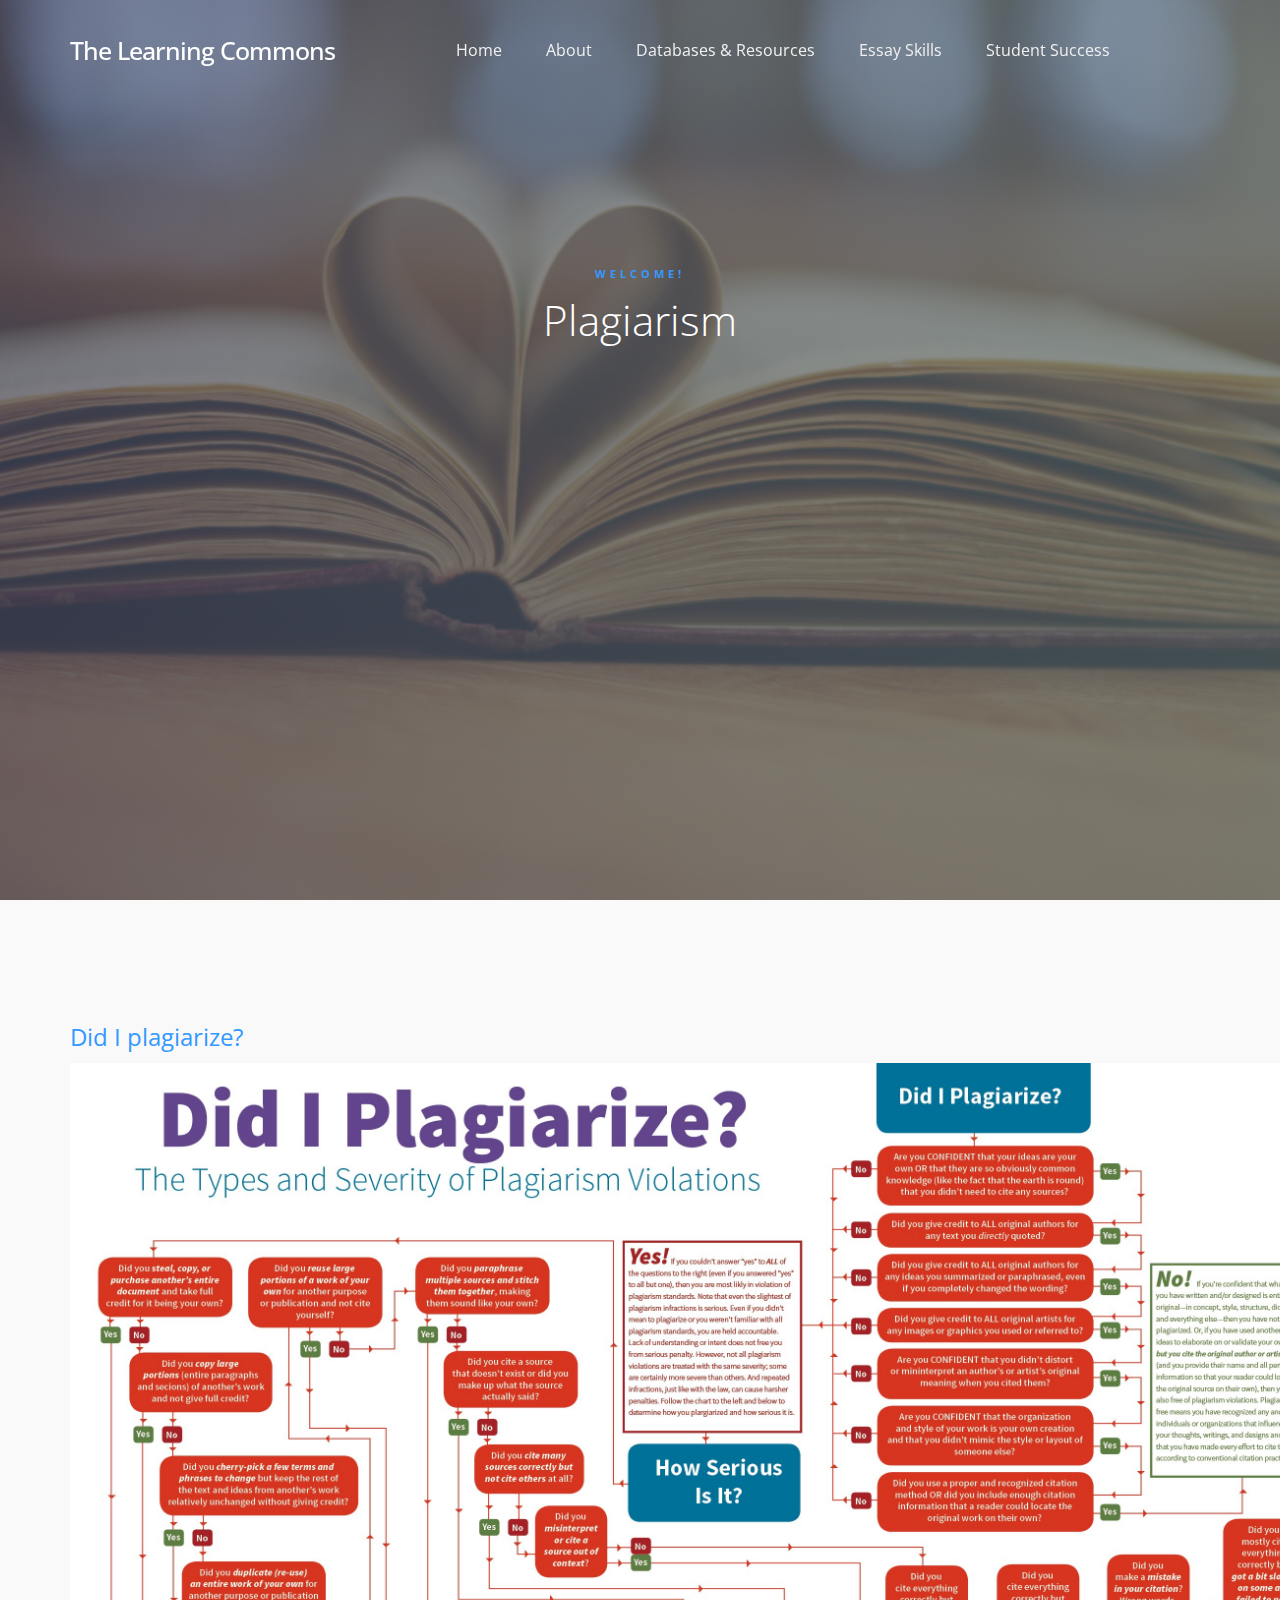
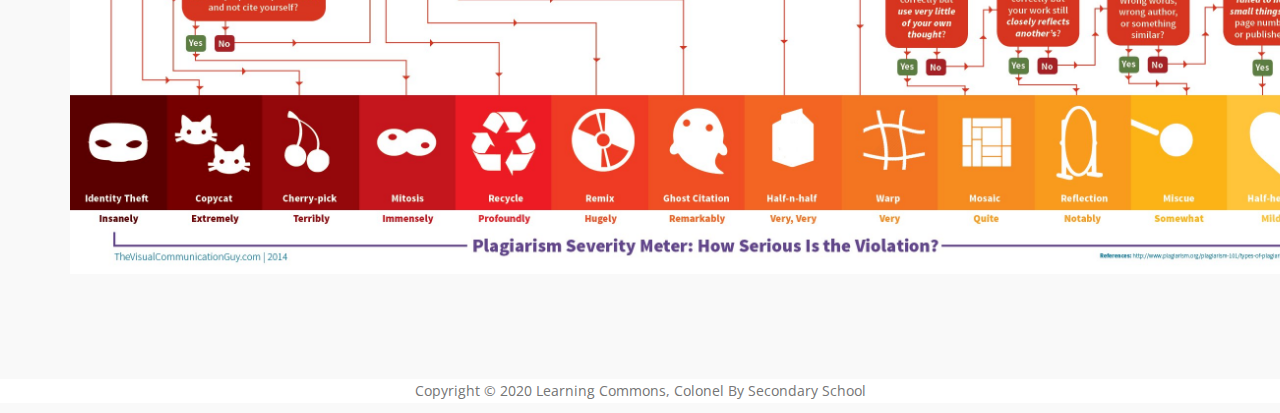
<file: plagiarism.html>
<!DOCTYPE html>
<html>
<head>

	<title>Plagiarism</title>

     <link rel="stylesheet" href="css/nav.css">
     <link rel="stylesheet" href="css/css.css">
	 <link rel="stylesheet" href="https://cdnjs.cloudflare.com/ajax/libs/font-awesome/4.7.0/css/font-awesome.min.css">

</head>
<body>

     <!-- menu -->
     <section class="navbar custom-navbar navbar-fixed-top">
          <div class="container">

               <div class="navbar-header">
                    <button class="navbar-toggle">
                         <span class="icon icon-bar"></span>
                         <span class="icon icon-bar"></span>
                         <span class="icon icon-bar"></span>
                    </button>

                    <a href="index.html" class="navbar-brand">The Learning Commons</a>
               </div>

     <!-- Links -->
               <div class="collapse navbar-collapse">
                   <ul class="nav navbar-nav">
                         <li><a href="index.html" >Home</a></li>
                       
                         <li class="dropdown"><a href="about.html">About</a>
						 <div class="dropdown-content">
							  <a href="print.html">Printing & Photocopying</a>
						 </div>
						 
                         <li class="dropdown"><a href="javascript:void(0)" class="dropbtn">Databases & Resources</a>
						 <div class="dropdown-content">
							  <a href="databases.html">Databases</a>
							  <a href="links.html">Course Links</a>
                       		  <a href="littest.html">Literacy Test</a>
                              <a href="catalogue.html">Catalogue</a>
                             
						 </div>
						 
					  <li class="dropdown"><a href="essayskill.html">Essay Skills</a>
						 <div class="dropdown-content">
							  <a href="ee.html">Extended Essay</a>
							  <a href="plagiarism.html">Plagiarism</a>
						 </div>
						 
                       <li><a href="success.html" >Student Success</a></li>

                    </ul>
                  
               </div>
          </div>
     </section>

	 <!--Picture -->

     <section id="Plagiarism">
          <div class="overlay"></div>
          <div class="container">
               <div class="row">

                    <div class="col-md-offset-3 col-md-6 col-sm-12">
                         <div class="home-info">
                              <h3 style="color:#3399ff">Welcome!</h3>
                              <h1>Plagiarism</h1>
                         </div>
                    </div>
               </div>
          </div>
     </section>
	 

 <section>
    <div></div>
     <div class="container">
         <h3 style="color:#3399ff"><b> Did I plagiarize?</b></h3>
              <img src="images/pla.jpg" style="height:90%; width:110%;">
          </div>
    </section>
              
     <!-- footer -->
     <footer>
          <div class="container">
               <div class="row">

                    <div>
                         <div>
                               <p>Copyright &copy; 2020 Learning Commons, Colonel By Secondary School</p>
                         </div>
                    </div>
               </div>
          </div>
     </footer>


     <!-- javascript -->
     <script src="js/jquery.js"></script>
     <script src="js/custom.js"></script>

</body>
</html>
</file>
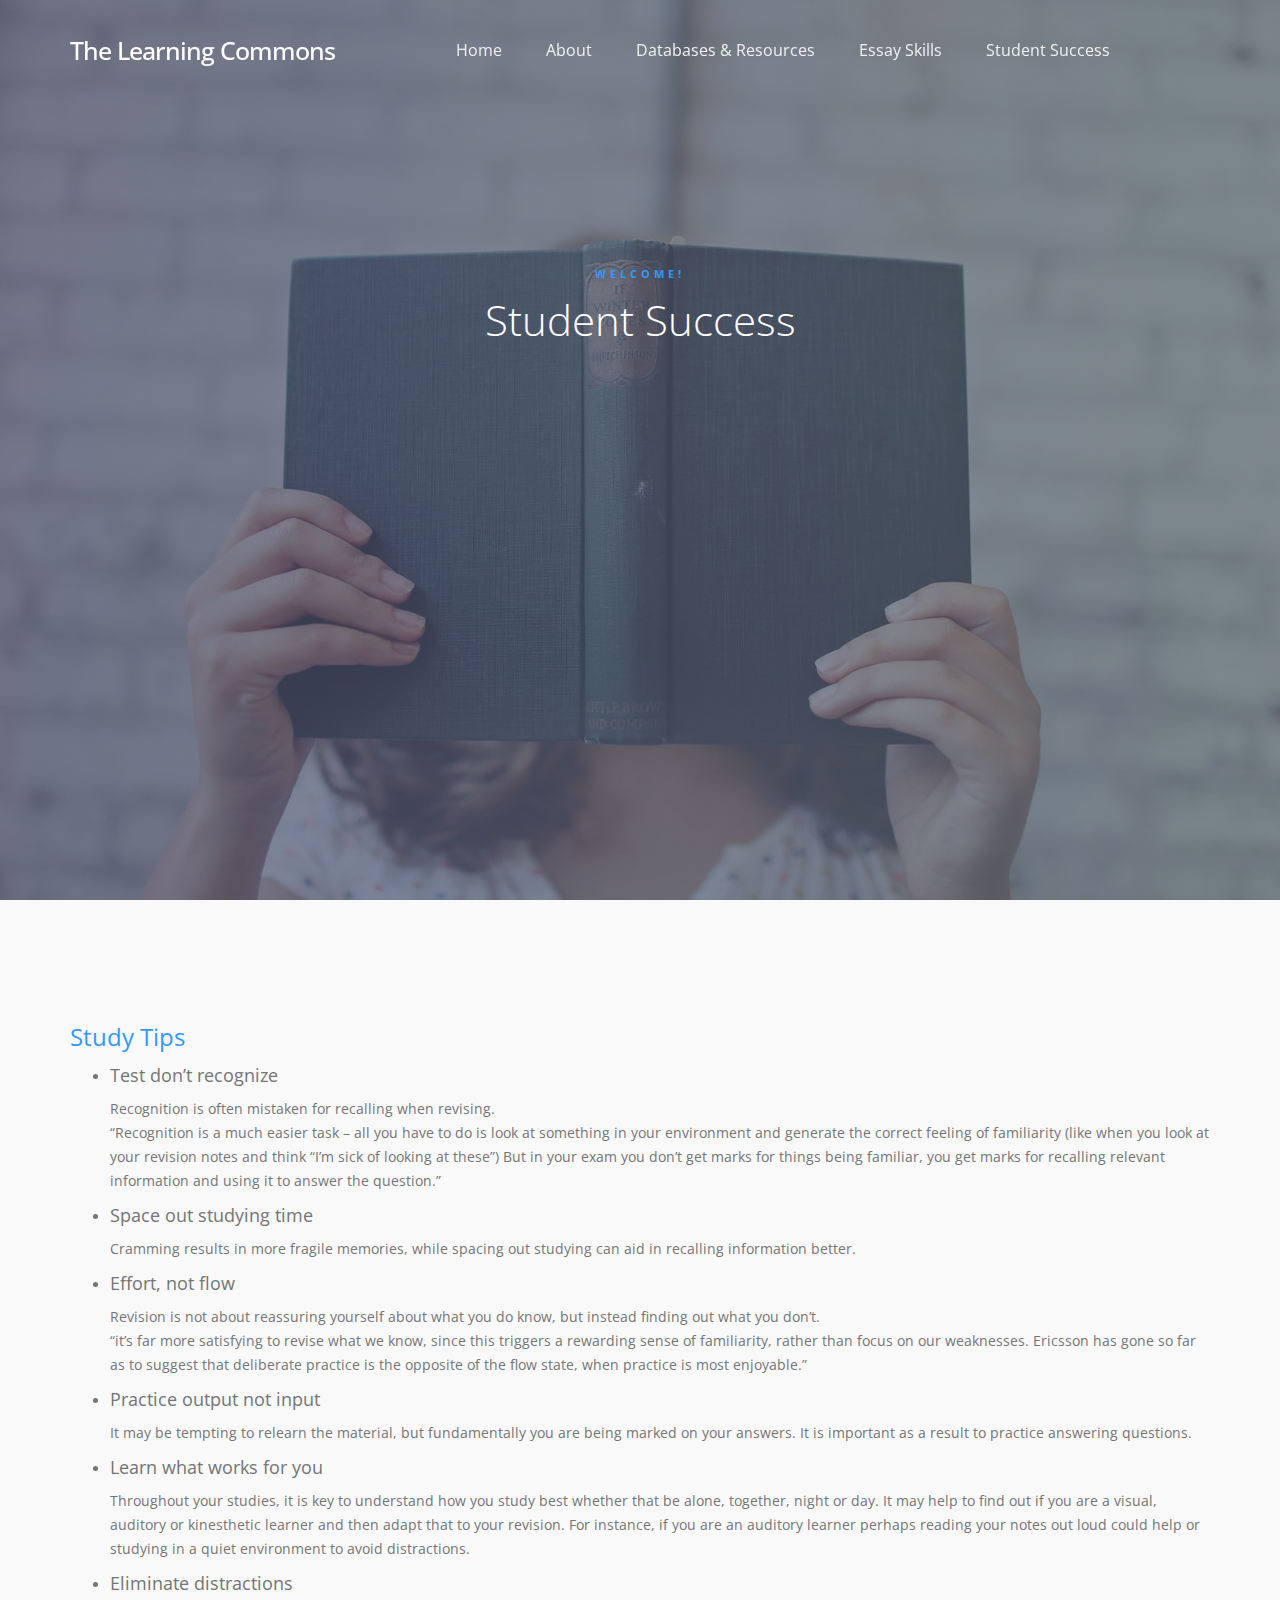
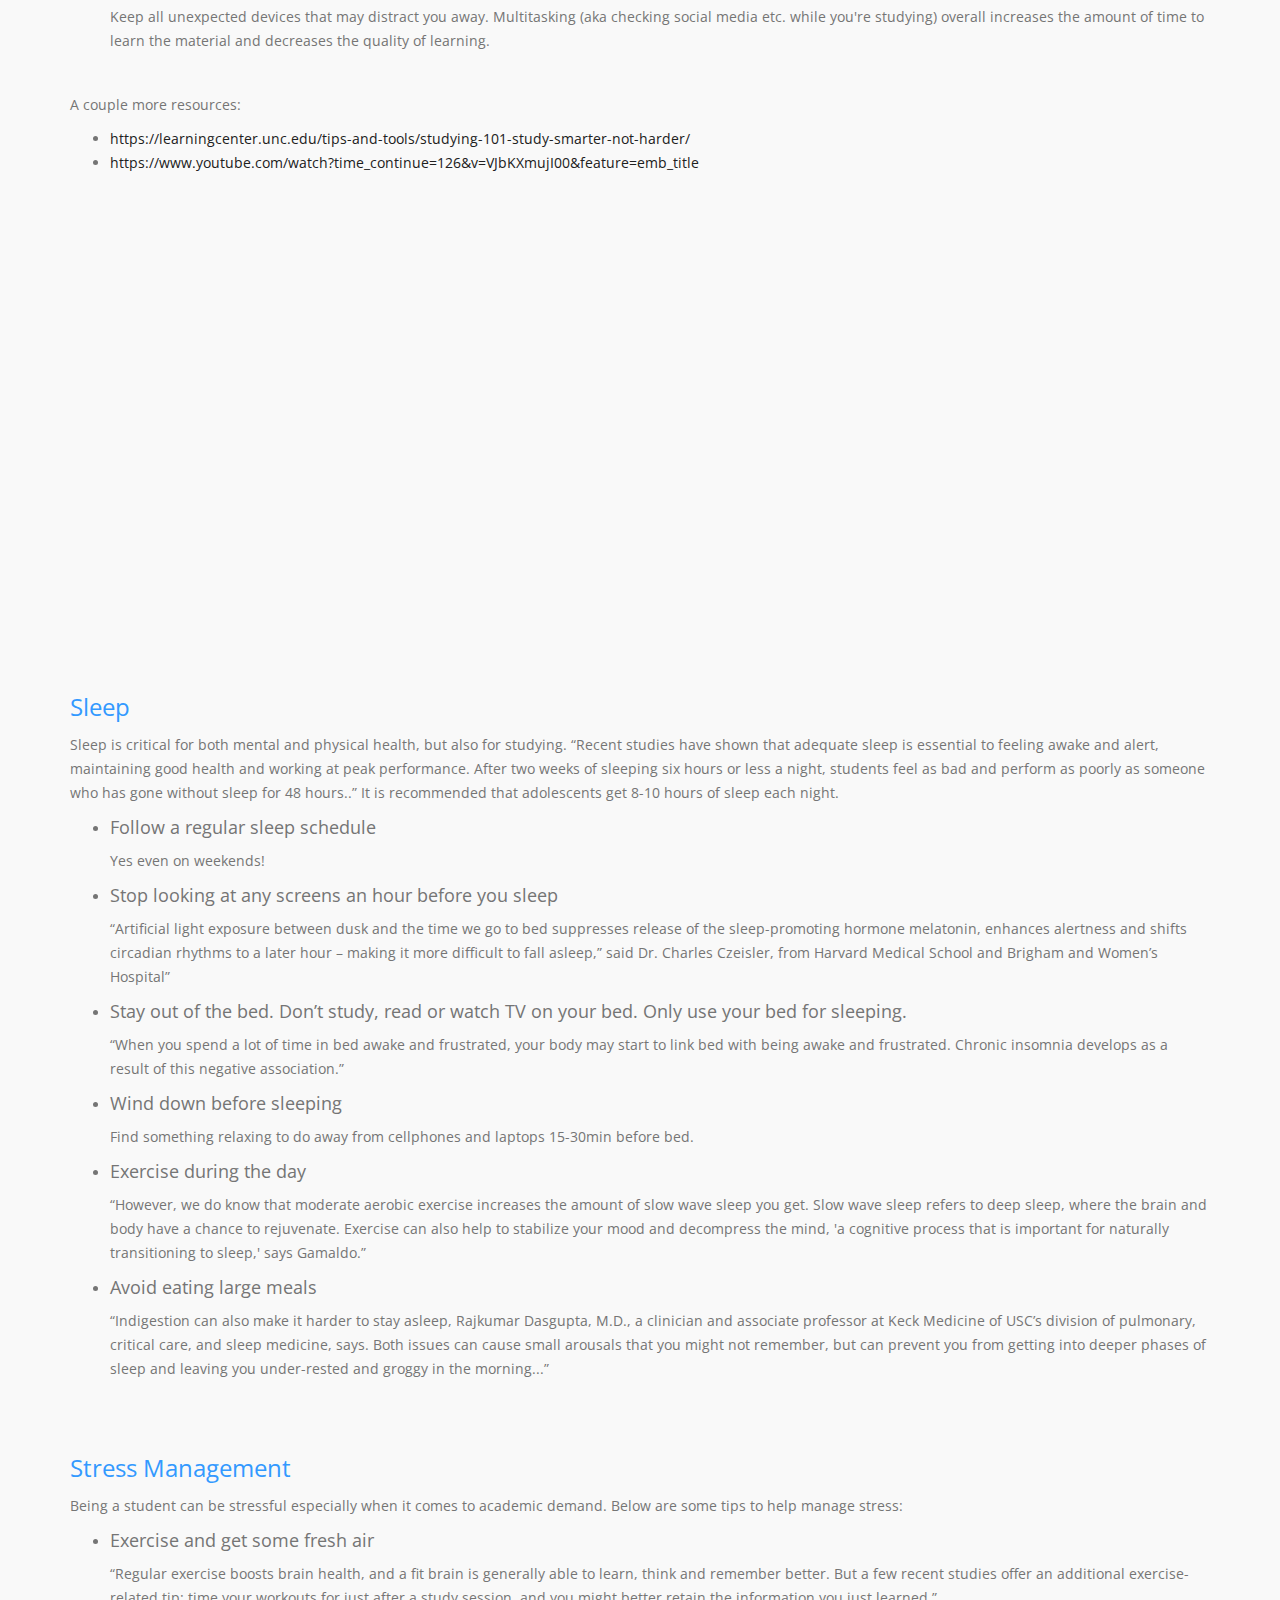
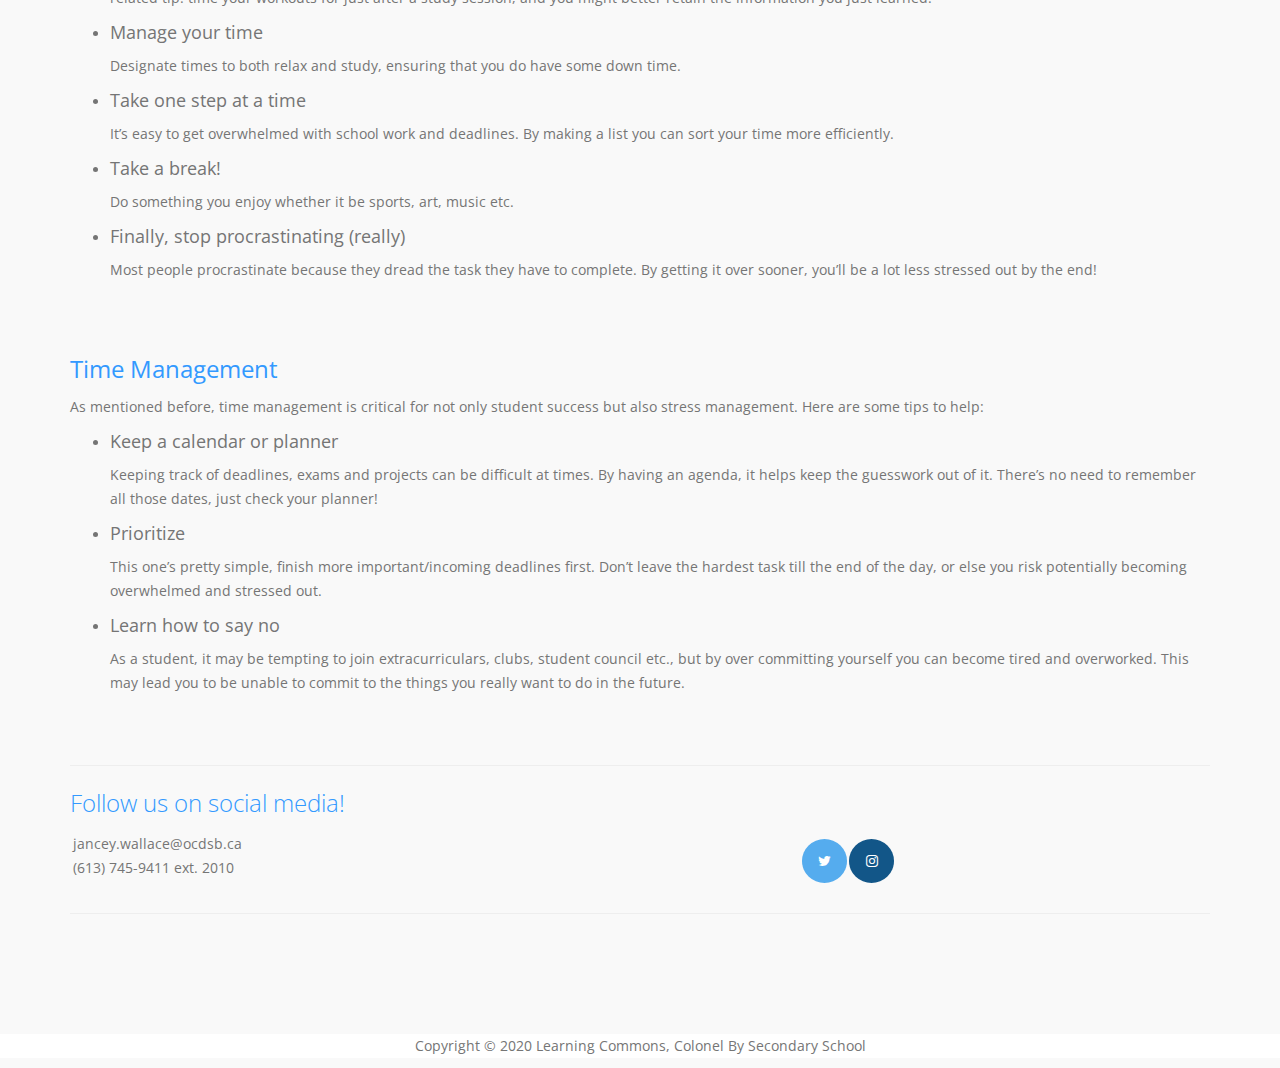
<file: success.html>
<!DOCTYPE html>
<html>
<head>

	<title>Learning Commons</title>

     <link rel="stylesheet" href="css/nav.css">
     <link rel="stylesheet" href="css/css.css">
	 <link rel="stylesheet" href="https://cdnjs.cloudflare.com/ajax/libs/font-awesome/4.7.0/css/font-awesome.min.css">

</head>
<body>

     <!-- menu -->
     <section class="navbar custom-navbar navbar-fixed-top">
          <div class="container">

               <div class="navbar-header">
                    <button class="navbar-toggle">
                         <span class="icon icon-bar"></span>
                         <span class="icon icon-bar"></span>
                         <span class="icon icon-bar"></span>
                    </button>

                    <a href="index.html" class="navbar-brand">The Learning Commons</a>
               </div>

     <!-- Links -->
               <div class="collapse navbar-collapse">
                   <ul class="nav navbar-nav">
                         <li><a href="index.html" >Home</a></li>

                         <li class="dropdown"><a href="about.html">About</a>
						 <div class="dropdown-content">
							  <a href="print.html">Printing & Photocopying</a>
						 </div>

                         <li class="dropdown"><a href="javascript:void(0)" class="dropbtn">Databases & Resources</a>
						 <div class="dropdown-content">
							  <a href="databases.html">Databases</a>
							  <a href="links.html">Course Links</a>
                       		  <a href="littest.html">Literacy Test</a>
                              <a href="catalogue.html">Catalogue</a>

						 </div>

					  <li class="dropdown"><a href="essayskill.html">Essay Skills</a>
						 <div class="dropdown-content">
							  <a href="ee.html">Extended Essay</a>
							  <a href="plagiarism.html">Plagiarism</a>
						 </div>

                       <li><a href="success.html" >Student Success</a></li>

                    </ul>

               </div>
          </div>
     </section>

	 <!--Picture -->

     <section id="success">
          <div class="overlay"></div>
          <div class="container">
               <div class="row">

                    <div class="col-md-offset-3 col-md-6 col-sm-12">
                         <div class="home-info">
                              <h3 style="color:#3399ff">Welcome!</h3>
                              <h1>Student Success</h1>
                         </div>
                    </div>
               </div>
          </div>
     </section>


 <section>
    <div></div>
     <div class="container">
         <h3 style="color:#3399ff"><b> Study Tips</b></h3>
			     <ul>
				    	<li><h4><b>Test don’t recognize<b></h4>
							<p>Recognition is often mistaken for recalling when revising. <br> “Recognition is a much easier task – all you have to do is look at something in your environment and generate the correct feeling of familiarity (like when you look at your revision notes and think “I’m sick of looking at these”) But in your exam you don’t get marks for things being familiar, you get marks for recalling relevant information and using it to answer the question.”</p>
            	</li>

			  			<li><h4><b>Space out studying time<b></h4>
              	<p>Cramming results in more fragile memories, while spacing out studying can aid in recalling information better.</p>
              </li>

 			  			<li><h4><b>Effort, not flow<b></h4>
               	<p>Revision is not about reassuring yourself about what you do know, but instead finding out what you don’t. <br> “it’s far more satisfying to revise what we know, since this triggers a rewarding sense of familiarity, rather than focus on our weaknesses. Ericsson has gone so far as to suggest that deliberate practice is the opposite of the flow state, when practice is most enjoyable.”</p>
              </li>

  			  		<li><h4><b>Practice output not input<b></h4>
                	<p>It may be tempting to relearn the material, but fundamentally you are being marked on your answers. It is important as a result to practice answering questions.</p>
              </li>

   			  		<li><h4><b>Learn what works for you<b></h4>
                 	<p>Throughout your studies, it is key to understand how you study best whether that be alone, together, night or day. It may help to find out if you are a visual, auditory or kinesthetic learner and then adapt that to your revision. For instance, if you are an auditory learner perhaps reading your notes out loud could help or studying in a quiet environment to avoid distractions.</p>
              </li>

    			  	<li><h4><b>Eliminate distractions<b></h4>
                  	<p>Keep all unexpected devices that may distract you away. Multitasking (aka checking social media etc. while you're studying) overall increases the amount of time to learn the material and decreases the quality of learning.</p>
              </li>
          </ul>
							<br>


						<h4><p>A couple more resources:</p></h4>
							<ul>
								<li><a href="https://learningcenter.unc.edu/tips-and-tools/studying-101-study-smarter-not-harder/">https://learningcenter.unc.edu/tips-and-tools/studying-101-study-smarter-not-harder/</a></li>
								<li><a href="https://learningcenter.unc.edu/tips-and-tools/studying-101-study-smarter-not-harder/"> https://www.youtube.com/watch?time_continue=126&v=VJbKXmujI00&feature=emb_title</a></li>
							</ul>

							<br>
							<div class="youtubevid">
							<iframe width="650" height="420" src="https://www.youtube.com/embed/VJbKXmujI00" frameborder="0" allow="accelerometer; autoplay; encrypted-media; gyroscope; picture-in-picture" allowfullscreen></iframe>
						</div>

		<br><br>

      <h3 style="color:#3399ff"><b> Sleep</b></h3>
         <p> Sleep is critical for both mental and physical health, but also for studying. “Recent studies have shown that adequate sleep is essential to feeling awake and alert, maintaining good health and working at peak performance. After two weeks of sleeping six hours or less a night, students feel as bad and perform as poorly as someone who has gone without sleep for 48 hours..” It is recommended that adolescents get 8-10 hours of sleep each night.</p>
				 <ul>
						<li><h4><b>Follow a regular sleep schedule<b></h4>
							<p>Yes even on weekends!</p>
						</li>

						<li><h4><b>Stop looking at any screens an hour before you sleep<b></h4>
							<p>“Artificial light exposure between dusk and the time we go to bed suppresses release of the sleep-promoting hormone melatonin, enhances alertness and shifts circadian rhythms to a later hour – making it more difficult to fall asleep,” said Dr. Charles Czeisler, from Harvard Medical School and Brigham and Women’s Hospital”</p>
						</li>

						<li><h4><b>Stay out of the bed. Don’t study, read or watch TV on your bed. Only use your bed for sleeping.<b></h4>
							<p>“When you spend a lot of time in bed awake and frustrated, your body may start to link bed with being awake and frustrated. Chronic insomnia develops as a result of this negative association.”</p>
						</li>

						<li><h4><b>Wind down before sleeping<b></h4>
								<p>Find something relaxing to do away from cellphones and laptops 15-30min before bed.</p>
						</li>

						<li><h4><b>Exercise during the day<b></h4>
								<p>“However, we do know that moderate aerobic exercise increases the amount of slow wave sleep you get. Slow wave sleep refers to deep sleep, where the brain and body have a chance to rejuvenate. Exercise can also help to stabilize your mood and decompress the mind, 'a cognitive process that is important for naturally transitioning to sleep,' says Gamaldo.”</p>
						</li>

						<li><h4><b>Avoid eating large meals<b></h4>
									<p>“Indigestion can also make it harder to stay asleep, Rajkumar Dasgupta, M.D., a clinician and associate professor at Keck Medicine of USC’s division of pulmonary, critical care, and sleep medicine, says. Both issues can cause small arousals that you might not remember, but can prevent you from getting into deeper phases of sleep and leaving you under-rested and groggy in the morning...”</p>
						</li>
				</ul>

<br><br>

      <h3 style="color:#3399ff"><b>Stress Management</b></h3>
            <p> Being a student can be stressful especially when it comes to academic demand. Below are some tips to help manage stress:</p>
						<ul>
	 						<li><h4><b>Exercise and get some fresh air<b></h4>
	 							<p>“Regular exercise boosts brain health, and a fit brain is generally able to learn, think and remember better. But a few recent studies offer an additional exercise-related tip: time your workouts for just after a study session, and you might better retain the information you just learned.”</p>
	 						</li>

	 						<li><h4><b>Manage your time<b></h4>
	 							<p>Designate times to both relax and study, ensuring that you do have some down time.</p>
	 						</li>

	 						<li><h4><b>Take one step at a time<b></h4>
	 							<p>It’s easy to get overwhelmed with school work and deadlines. By making a list you can sort your time more efficiently.</p>
	 						</li>

	 						<li><h4><b>Take a break!<b></h4>
	 								<p>Do something you enjoy whether it be sports, art, music etc.</p>
	 						</li>

	 						<li><h4><b>Finally, stop procrastinating (really)<b></h4>
	 								<p>Most people procrastinate because they dread the task they have to complete. By getting it over sooner, you’ll be a lot less stressed out by the end!</p>
	 						</li>
	 				</ul>

					<br><br>

			<h3 style="color:#3399ff"><b> Time Management</b></h3>
						 <p> As mentioned before, time management is critical for not only student success but also stress management. Here are some tips to help:</p>
						 <ul>
								<li><h4><b>Keep a calendar or planner<b></h4>
									<p>Keeping track of deadlines, exams and projects can be difficult at times. By having an agenda, it helps keep the guesswork out of it. There’s no need to remember all those dates, just check your planner! </p>
								</li>

								<li><h4><b>Prioritize <b></h4>
									<p>This one’s pretty simple, finish more important/incoming deadlines first. Don’t leave the hardest task till the end of the day, or else you risk potentially becoming overwhelmed and stressed out.</p>
								</li>

								<li><h4><b>Learn how to say no<b></h4>
									<p>As a student, it may be tempting to join extracurriculars, clubs, student council etc., but by over committing yourself you can become tired and overworked. This may lead you to be unable to commit to the things you really want to do in the future. </p>
								</li>
						</ul>

<br><br>
                        <hr></hr>

        </div>

   <div>
      <div class="container">
          <h3 style="color:#3399ff"> Follow us on social media!</h3>
          <table>
              <tr><td>
                  jancey.wallace@ocdsb.ca
                  <p>(613) 745-9411 ext. 2010</p></td>
                  <td><a href="https://twitter.com/colbylibrary?lang=en" class="fa fa-twitter"></a><a href="https://instagram.com/colbylibrary?lang=en" class="fa fa-instagram"></a></td>
              </tr>
          </table>
		   <hr></hr>

          </div>
    </div>
    </section>

     <!-- footer -->
     <footer>
          <div class="container">
               <div class="row">

                    <div>
                         <div>
                               <p>Copyright &copy; 2020 Learning Commons, Colonel By Secondary School</p>
                         </div>
                    </div>
               </div>
          </div>
     </footer>


     <!-- javascript -->
     <script src="js/jquery.js"></script>
     <script src="js/custom.js"></script>

</body>
</html>
</file>
<file: css/nav.css>
body{margin:0}
@media print{*,:after,:before{color:#000;text-shadow:none;background:0 0;box-shadow:none}
h2,h3{page-break-after:avoid}.navbar{display:none}.btn>.caret,.dropup>.btn>.caret{border-top-color:#000}.label{border:1px solid #000}.table{border-collapse:collapse}.table td,.table}
@font-face{font-family:'Glyphicons Halflings';src:url(../fonts/glyphicons-halflings-regular.eot);src:url(../fonts/glyphicons-halflings-regular.eot?#iefix) format('embedded-opentype'),url(../fonts/glyphicons-halflings-regular.woff2) format('woff2'),url(../fonts/glyphicons-halflings-regular.woff) format('woff'),url(../fonts/glyphicons-halflings-regular.ttf) format('truetype'),url(../fonts/glyphicons-halflings-regular.svg#glyphicons_halflingsregular) format('svg')}
*{-webkit-box-sizing:border-box;-moz-box-sizing:border-box;box-sizing:border-box}:after,:before{-webkit-box-sizing:border-box;-moz-box-sizing:border-box;box-sizing:border-box}
body{font-family:"Helvetica Neue",Helvetica,Arial,sans-serif;font-size:14px;line-height:1.42857143;color:#333;background-color:#fff}
hr{margin-top:20px;margin-bottom:20px;border:0;border-top:1px solid #eee}
.h1,.h2,.h3,.h4,.h5,.h6,h1,h2,h3,h4,h5,h6{font-family:inherit;font-weight:500;line-height:1.1;color:inherit}
.h1 .small,.h1 small,.h2 .small,.h2 small,.h3 .small,.h3 small,.h4 .small,.h4 small,.h5 .small,.h5 small,.h6 .small,.h6 small,h1 .small,h1 small,h2 .small,h2 small,h3 .small,h3 small,h4 .small,h4 small,h5 .small,h5 small,h6 .small,h6 small{font-weight:400;line-height:1;color:#777}
.h1,.h2,.h3,h1,h2,h3{margin-top:20px;margin-bottom:10px}
.h1 .small,.h1 small,.h2 .small,.h2 small,.h3 .small,.h3 small,h1 .small,h1 small,h2 .small,h2 small,h3 .small,h3 small{font-size:65%}
.h4,.h5,.h6,h4,h5,h6{margin-top:10px;margin-bottom:10px}.h4 .small,.h4 small,.h5 .small,.h5 small,.h6 .small,.h6 small,h4 .small,h4 small,h5 .small,h5 small,h6 .small,h6 small{font-size:75%}
.h1,h1{font-size:36px}
.h2,h2{font-size:30px}
.h3,h3{font-size:24px}
.h4,h4{font-size:18px}.h5,h5{font-size:14px}
.h6,h6{font-size:12px}p{margin:0 0 10px}.lead{margin-bottom:20px;font-size:16px;font-weight:300;line-height:1.4}
@media (min-width:768px){.lead{font-size:21px}}.small,small{font-size:85%}ol,ul{margin-top:0;margin-bottom:10px}
ol ol,ol ul,ul ol,ul ul{margin-bottom:0}.list-unstyled{padding-left:0;list-style:none}
.list-inline{padding-left:0;margin-left:-5px;list-style:none}.list-inline>li{display:inline-block;padding-right:5px;padding-left:5px}
dl{margin-top:0;margin-bottom:20px}
dd,dt{line-height:1.42857143}
dt{font-weight:700}
dd{margin-left:0}
@media (min-width:768px){.dl-horizontal dt{float:left;width:160px;overflow:hidden;clear:left;text-align:right;text-overflow:ellipsis;white-space:nowrap}.dl-horizontal dd{margin-left:180px}}
pre{display:block;padding:9.5px;margin:0 0 10px;font-size:13px;line-height:1.42857143;color:#333;word-break:break-all;word-wrap:break-word;background-color:#f5f5f5;border:1px solid #ccc;border-radius:4px}
pre code{padding:0;font-size:inherit;color:inherit;white-space:pre-wrap;background-color:transparent;border-radius:0}.pre-scrollable{max-height:340px;overflow-y:scroll}.container{padding-right:15px;padding-left:15px;margin-right:auto;margin-left:auto}
@media (min-width:768px){.container{width:750px}}
@media (min-width:992px){.container{width:970px}}
@media (min-width:1200px){.container{width:1170px}}.container-fluid{padding-right:15px;padding-left:15px;margin-right:auto;margin-left:auto}.row{margin-right:-15px;margin-left:-15px}.col-lg-1,.col-lg-10,.col-lg-11,.col-lg-12,.col-lg-2,.col-lg-3,.col-lg-4,.col-lg-5,.col-lg-6,.col-lg-7,.col-lg-8,.col-lg-9,.col-md-1,.col-md-10,.col-md-11,.col-md-12,.col-md-2,.col-md-3,.col-md-4,.col-md-5,.col-md-6,.col-md-7,.col-md-8,.col-md-9,.col-sm-1,.col-sm-10,.col-sm-11,.col-sm-12,.col-sm-2,.col-sm-3,.col-sm-4,.col-sm-5,.col-sm-6,.col-sm-7,.col-sm-8,.col-sm-9,.col-xs-1,.col-xs-10,.col-xs-11,.col-xs-12,.col-xs-2,.col-xs-3,.col-xs-4,.col-xs-5,.col-xs-6,.col-xs-7,.col-xs-8,.col-xs-9{position:relative;min-height:1px;padding-right:15px;padding-left:15px}.col-xs-1,.col-xs-10,.col-xs-11,.col-xs-12,.col-xs-2,.col-xs-3,.col-xs-4,.col-xs-5,.col-xs-6,.col-xs-7,.col-xs-8,.col-xs-9{float:left}.col-xs-12{width:100%}.col-xs-11{width:91.66666667%}.col-xs-10{width:83.33333333%}.col-xs-9{width:75%}.col-xs-8{width:66.66666667%}.col-xs-7{width:58.33333333%}.col-xs-6{width:50%}.col-xs-5{width:41.66666667%}.col-xs-4{width:33.33333333%}.col-xs-3{width:25%}.col-xs-2{width:16.66666667%}.col-xs-1{width:8.33333333%}.col-xs-pull-12{right:100%}.col-xs-pull-11{right:91.66666667%}.col-xs-pull-10{right:83.33333333%}.col-xs-pull-9{right:75%}.col-xs-pull-8{right:66.66666667%}.col-xs-pull-7{right:58.33333333%}.col-xs-pull-6{right:50%}.col-xs-pull-5{right:41.66666667%}.col-xs-pull-4{right:33.33333333%}.col-xs-pull-3{right:25%}.col-xs-pull-2{right:16.66666667%}.col-xs-pull-1{right:8.33333333%}.col-xs-pull-0{right:auto}.col-xs-push-12{left:100%}.col-xs-push-11{left:91.66666667%}.col-xs-push-10{left:83.33333333%}.col-xs-push-9{left:75%}.col-xs-push-8{left:66.66666667%}.col-xs-push-7{left:58.33333333%}.col-xs-push-6{left:50%}.col-xs-push-5{left:41.66666667%}.col-xs-push-4{left:33.33333333%}.col-xs-push-3{left:25%}.col-xs-push-2{left:16.66666667%}.col-xs-push-1{left:8.33333333%}.col-xs-push-0{left:auto}.col-xs-offset-12{margin-left:100%}.col-xs-offset-11{margin-left:91.66666667%}.col-xs-offset-10{margin-left:83.33333333%}.col-xs-offset-9{margin-left:75%}.col-xs-offset-8{margin-left:66.66666667%}.col-xs-offset-7{margin-left:58.33333333%}.col-xs-offset-6{margin-left:50%}.col-xs-offset-5{margin-left:41.66666667%}.col-xs-offset-4{margin-left:33.33333333%}.col-xs-offset-3{margin-left:25%}.col-xs-offset-2{margin-left:16.66666667%}.col-xs-offset-1{margin-left:8.33333333%}.col-xs-offset-0{margin-left:0}
@media (min-width:768px){.col-sm-1,.col-sm-10,.col-sm-11,.col-sm-12,.col-sm-2,.col-sm-3,.col-sm-4,.col-sm-5,.col-sm-6,.col-sm-7,.col-sm-8,.col-sm-9{float:left}.col-sm-12{width:100%}.col-sm-11{width:91.66666667%}.col-sm-10{width:83.33333333%}.col-sm-9{width:75%}.col-sm-8{width:66.66666667%}.col-sm-7{width:58.33333333%}.col-sm-6{width:50%}.col-sm-5{width:41.66666667%}.col-sm-4{width:33.33333333%}.col-sm-3{width:25%}.col-sm-2{width:16.66666667%}.col-sm-1{width:8.33333333%}.col-sm-pull-12{right:100%}.col-sm-pull-11{right:91.66666667%}.col-sm-pull-10{right:83.33333333%}.col-sm-pull-9{right:75%}.col-sm-pull-8{right:66.66666667%}.col-sm-pull-7{right:58.33333333%}.col-sm-pull-6{right:50%}.col-sm-pull-5{right:41.66666667%}.col-sm-pull-4{right:33.33333333%}.col-sm-pull-3{right:25%}.col-sm-pull-2{right:16.66666667%}.col-sm-pull-1{right:8.33333333%}.col-sm-pull-0{right:auto}.col-sm-push-12{left:100%}.col-sm-push-11{left:91.66666667%}.col-sm-push-10{left:83.33333333%}.col-sm-push-9{left:75%}.col-sm-push-8{left:66.66666667%}.col-sm-push-7{left:58.33333333%}.col-sm-push-6{left:50%}.col-sm-push-5{left:41.66666667%}.col-sm-push-4{left:33.33333333%}.col-sm-push-3{left:25%}.col-sm-push-2{left:16.66666667%}.col-sm-push-1{left:8.33333333%}.col-sm-push-0{left:auto}.col-sm-offset-12{margin-left:100%}.col-sm-offset-11{margin-left:91.66666667%}.col-sm-offset-10{margin-left:83.33333333%}.col-sm-offset-9{margin-left:75%}.col-sm-offset-8{margin-left:66.66666667%}.col-sm-offset-7{margin-left:58.33333333%}.col-sm-offset-6{margin-left:50%}.col-sm-offset-5{margin-left:41.66666667%}.col-sm-offset-4{margin-left:33.33333333%}.col-sm-offset-3{margin-left:25%}.col-sm-offset-2{margin-left:16.66666667%}.col-sm-offset-1{margin-left:8.33333333%}.col-sm-offset-0{margin-left:0}}@media (min-width:992px){.col-md-1,.col-md-10,.col-md-11,.col-md-12,.col-md-2,.col-md-3,.col-md-4,.col-md-5,.col-md-6,.col-md-7,.col-md-8,.col-md-9{float:left}.col-md-12{width:100%}.col-md-11{width:91.66666667%}.col-md-10{width:83.33333333%}.col-md-9{width:75%}.col-md-8{width:66.66666667%}.col-md-7{width:58.33333333%}.col-md-6{width:50%}.col-md-5{width:41.66666667%}.col-md-4{width:33.33333333%}.col-md-3{width:25%}.col-md-2{width:16.66666667%}.col-md-1{width:8.33333333%}.col-md-pull-12{right:100%}.col-md-pull-11{right:91.66666667%}.col-md-pull-10{right:83.33333333%}.col-md-pull-9{right:75%}.col-md-pull-8{right:66.66666667%}.col-md-pull-7{right:58.33333333%}.col-md-pull-6{right:50%}.col-md-pull-5{right:41.66666667%}.col-md-pull-4{right:33.33333333%}.col-md-pull-3{right:25%}.col-md-pull-2{right:16.66666667%}.col-md-pull-1{right:8.33333333%}.col-md-pull-0{right:auto}.col-md-push-12{left:100%}.col-md-push-11{left:91.66666667%}.col-md-push-10{left:83.33333333%}.col-md-push-9{left:75%}.col-md-push-8{left:66.66666667%}.col-md-push-7{left:58.33333333%}.col-md-push-6{left:50%}.col-md-push-5{left:41.66666667%}.col-md-push-4{left:33.33333333%}.col-md-push-3{left:25%}.col-md-push-2{left:16.66666667%}.col-md-push-1{left:8.33333333%}.col-md-push-0{left:auto}.col-md-offset-12{margin-left:100%}.col-md-offset-11{margin-left:91.66666667%}.col-md-offset-10{margin-left:83.33333333%}.col-md-offset-9{margin-left:75%}.col-md-offset-8{margin-left:66.66666667%}.col-md-offset-7{margin-left:58.33333333%}.col-md-offset-6{margin-left:50%}.col-md-offset-5{margin-left:41.66666667%}.col-md-offset-4{margin-left:33.33333333%}.col-md-offset-3{margin-left:25%}.col-md-offset-2{margin-left:16.66666667%}.col-md-offset-1{margin-left:8.33333333%}.col-md-offset-0{margin-left:0}}@media (min-width:1200px){.col-lg-1,.col-lg-10,.col-lg-11,.col-lg-12,.col-lg-2,.col-lg-3,.col-lg-4,.col-lg-5,.col-lg-6,.col-lg-7,.col-lg-8,.col-lg-9{float:left}.col-lg-12{width:100%}.col-lg-11{width:91.66666667%}.col-lg-10{width:83.33333333%}.col-lg-9{width:75%}.col-lg-8{width:66.66666667%}.col-lg-7{width:58.33333333%}.col-lg-6{width:50%}.col-lg-5{width:41.66666667%}.col-lg-4{width:33.33333333%}.col-lg-3{width:25%}.col-lg-2{width:16.66666667%}.col-lg-1{width:8.33333333%}.col-lg-pull-12{right:100%}.col-lg-pull-11{right:91.66666667%}.col-lg-pull-10{right:83.33333333%}.col-lg-pull-9{right:75%}.col-lg-pull-8{right:66.66666667%}.col-lg-pull-7{right:58.33333333%}.col-lg-pull-6{right:50%}.col-lg-pull-5{right:41.66666667%}.col-lg-pull-4{right:33.33333333%}.col-lg-pull-3{right:25%}.col-lg-pull-2{right:16.66666667%}.col-lg-pull-1{right:8.33333333%}.col-lg-pull-0{right:auto}.col-lg-push-12{left:100%}.col-lg-push-11{left:91.66666667%}.col-lg-push-10{left:83.33333333%}.col-lg-push-9{left:75%}.col-lg-push-8{left:66.66666667%}.col-lg-push-7{left:58.33333333%}.col-lg-push-6{left:50%}.col-lg-push-5{left:41.66666667%}.col-lg-push-4{left:33.33333333%}.col-lg-push-3{left:25%}.col-lg-push-2{left:16.66666667%}.col-lg-push-1{left:8.33333333%}.col-lg-push-0{left:auto}.col-lg-offset-12{margin-left:100%}.col-lg-offset-11{margin-left:91.66666667%}.col-lg-offset-10{margin-left:83.33333333%}.col-lg-offset-9{margin-left:75%}.col-lg-offset-8{margin-left:66.66666667%}.col-lg-offset-7{margin-left:58.33333333%}.col-lg-offset-6{margin-left:50%}.col-lg-offset-5{margin-left:41.66666667%}.col-lg-offset-4{margin-left:33.33333333%}.col-lg-offset-3{margin-left:25%}.col-lg-offset-2{margin-left:16.66666667%}.col-lg-offset-1{margin-left:8.33333333%}.col-lg-offset-0{margin-left:0}}
.dropdown-menu{position:absolute;top:100%;left:0;z-index:1000;display:none;float:left;min-width:160px;padding:5px 0;margin:2px 0 0;font-size:14px;text-align:left;list-style:none;background-color:#fff;-webkit-background-clip:padding-box;background-clip:padding-box;border:1px solid #ccc;border:1px solid rgba(0,0,0,.15);border-radius:4px;-webkit-box-shadow:0 6px 12px rgba(0,0,0,.175);box-shadow:0 6px 12px rgba(0,0,0,.175)}
.dropdown-menu.pull-right{right:0;left:auto}.dropdown-menu .divider{height:1px;margin:9px 0;overflow:hidden;background-color:#e5e5e5}.dropdown-menu>li>a{display:block;padding:3px 20px;clear:both;font-weight:400;line-height:1.42857143;color:#333;white-space:nowrap}.dropdown-menu>li>a:focus,.dropdown-menu>li>a:hover{color:#262626;text-decoration:none;background-color:#f5f5f5}.dropdown-menu>.active>a,.dropdown-menu>.active>a:focus,.dropdown-menu>.active>a:hover{color:#fff;text-decoration:none;background-color:#337ab7;outline:0}.dropdown-menu>.disabled>a,.dropdown-menu>.disabled>a:focus,.dropdown-menu>.disabled>a:hover{color:#777}.dropdown-menu>.disabled>a:focus,.dropdown-menu>.disabled>a:hover{text-decoration:none;cursor:not-allowed;background-color:transparent;background-image:none;filter:progid:DXImageTransform.Microsoft.gradient(enabled=false)}.open>.dropdown-menu{display:block}.open>a{outline:0}.dropdown-menu-right{right:0;left:auto}.dropdown-menu-left{right:auto;left:0}.dropdown-header{display:block;padding:3px 20px;font-size:12px;line-height:1.42857143;color:#777;white-space:nowrap}.dropdown-backdrop{position:fixed;top:0;right:0;bottom:0;left:0;z-index:990}.pull-right>.dropdown-menu{right:0;left:auto}.dropup .caret,.navbar-fixed-bottom .dropdown .caret{content:"";border-top:0;border-bottom:4px dashed;border-bottom:4px solid\9}.dropup .dropdown-menu,.navbar-fixed-bottom .dropdown .dropdown-menu{top:auto;bottom:100%;margin-bottom:2px}
@media (min-width:768px){.navbar-right .dropdown-menu{right:0;left:auto}.navbar-right .dropdown-menu-left{right:auto;left:0}}.btn-group>.btn:not(:first-child):not(:last-child):not(.dropdown-toggle){border-radius:0}.btn-group>.btn:first-child{margin-left:0}.btn-group>.btn:first-child:not(:last-child):not(.dropdown-toggle){border-top-right-radius:0;border-bottom-right-radius:0}.btn-group>.btn:last-child:not(:first-child),.btn-group>.dropdown-toggle:not(:first-child){border-top-left-radius:0;border-bottom-left-radius:0}.btn-group>.btn-group{	float:left}.btn-group>.btn-group:not(:first-child):not(:last-child)>.btn{border-radius:0}.btn-group>.btn-group:first-child:not(:last-child)>.btn:last-child,.btn-group>.btn-group:first-child:not(:last-child)>.dropdown-toggle{border-top-right-radius:0;border-bottom-right-radius:0}.btn-group>.btn-group:last-child:not(:first-child)>.btn:first-child{border-top-left-radius:0;border-bottom-left-radius:0}.btn-group .dropdown-toggle:active,.btn-group.open .dropdown-toggle{outline:0}.btn-group>.btn+.dropdown-toggle{padding-right:8px;padding-left:8px}.btn-group>.btn-lg+.dropdown-toggle{padding-right:12px;padding-left:12px}.btn-group.open .dropdown-toggle{-webkit-box-shadow:inset 0 3px 5px rgba(0,0,0,.125);box-shadow:inset 0 3px 5px rgba(0,0,0,.125)}.btn-group.open .dropdown-toggle.btn-link{-webkit-box-shadow:none;box-shadow:none}.btn .caret{margin-left:0}.btn-lg .caret{border-width:5px 5px 0;border-bottom-width:0}.dropup .btn-lg .caret{border-width:0 5px 5px}.btn-group-vertical>.btn,.btn-group-vertical>.btn-group,.btn-group-vertical>.btn-group>.btn{display:block;float:none;width:100%;max-width:100%}.btn-group-vertical>.btn-group>.btn{float:none}.btn-group-vertical>.btn+.btn,.btn-group-vertical>.btn+.btn-group,.btn-group-vertical>.btn-group+.btn,.btn-group-vertical>.btn-group+.btn-group{margin-top:-1px;margin-left:0}.btn-group-vertical>.btn:not(:first-child):not(:last-child){border-radius:0}.btn-group-vertical>.btn:first-child:not(:last-child){border-top-left-radius:4px;border-top-right-radius:4px;border-bottom-right-radius:0;border-bottom-left-radius:0}.btn-group-vertical>.btn:last-child:not(:first-child){border-top-left-radius:0;border-top-right-radius:0;border-bottom-right-radius:4px;border-bottom-left-radius:4px}.btn-group-vertical>.btn-group:not(:first-child):not(:last-child)>.btn{border-radius:0}.btn-group-vertical>.btn-group:first-child:not(:last-child)>.btn:last-child,.btn-group-vertical>.btn-group:first-child:not(:last-child)>.dropdown-toggle{border-bottom-right-radius:0;border-bottom-left-radius:0}.btn-group-vertical>.btn-group:last-child:not(:first-child)>.btn:first-child{border-top-left-radius:0;border-top-right-radius:0}.btn-group-justified{display:table;width:100%;table-layout:fixed;border-collapse:separate}.btn-group-justified>.btn,.btn-group-justified>.btn-group{display:table-cell;float:none;width:1%}.btn-group-justified>.btn-group .btn{width:100%}.btn-group-justified>.btn-group .dropdown-menu{left:auto}[data-toggle=buttons]>.btn input[type=checkbox],[data-toggle=buttons]>.btn input[type=radio],[data-toggle=buttons]>.btn-group>.btn input[type=checkbox],[data-toggle=buttons]>.btn-group>.btn input[type=radio]{position:absolute;clip:rect(0,0,0,0);pointer-events:none}.input-group{position:relative;display:table;border-collapse:separate}.input-group[class*=col-]{float:none;padding-right:0;padding-left:0}.input-group .form-control{position:relative;z-index:2;float:left;width:100%;margin-bottom:0}.input-group .form-control:focus{z-index:3}.input-group-lg>.form-control,.input-group-lg>.input-group-addon,.input-group-lg>.input-group-btn>.btn{height:46px;padding:10px 16px;font-size:18px;line-height:1.3333333;border-radius:6px}
.input-group-addon:first-child{border-right:0}.input-group .form-control:last-child,.input-group-addon:last-child,.input-group-btn:first-child>.btn-group:not(:first-child)>.btn,.input-group-btn:first-child>.btn:not(:first-child),.input-group-btn:last-child>.btn,.input-group-btn:last-child>.btn-group>.btn,.input-group-btn:last-child>.dropdown-toggle{border-top-left-radius:0;border-bottom-left-radius:0}.input-group-addon:last-child{border-left:0}.input-group-btn{position:relative;font-size:0;white-space:nowrap}.input-group-btn>.btn{position:relative}.input-group-btn>.btn+.btn{margin-left:-1px}.input-group-btn>.btn:active,.input-group-btn>.btn:focus,.input-group-btn>.btn:hover{z-index:2}.input-group-btn:first-child>.btn,.input-group-btn:first-child>.btn-group{margin-right:-1px}.input-group-btn:last-child>.btn,.input-group-btn:last-child>.btn-group{z-index:2;margin-left:-1px}.nav{padding-left:0;margin-bottom:0;list-style:none}.nav>li{position:relative;display:block}.nav>li>a{position:relative;display:block;padding:10px 15px}.nav>li>a:focus,.nav>li>a:hover{text-decoration:none;background-color:#eee}.nav>li.disabled>a{color:#777}.nav>li.disabled>a:focus,.nav>li.disabled>a:hover{color:#777;text-decoration:none;cursor:not-allowed;background-color:transparent}.nav .open>a,.nav .open>a:focus,.nav .open>a:hover{background-color:#eee;border-color:#337ab7}.nav .nav-divider{height:1px;margin:9px 0;overflow:hidden;background-color:#e5e5e5}.nav>li>a>img{max-width:none}.nav-tabs{border-bottom:1px solid #ddd}.nav-tabs>li{float:left;margin-bottom:-1px}.nav-tabs>li>a{margin-right:2px;line-height:1.42857143;border:1px solid transparent;border-radius:4px 4px 0 0}.nav-tabs>li>a:hover{border-color:#eee #eee #ddd}.nav-tabs>li.active>a,.nav-tabs>li.active>a:focus,.nav-tabs>li.active>a:hover{color:#555;cursor:default;background-color:#fff;border:1px solid #ddd;border-bottom-color:transparent}.nav-tabs.nav-justified{width:100%;border-bottom:0}.nav-tabs.nav-justified>li{float:none}.nav-tabs.nav-justified>li>a{margin-bottom:5px;text-align:center}.nav-tabs.nav-justified>.dropdown .dropdown-menu{top:auto;left:auto}@media (min-width:768px){.nav-tabs.nav-justified>li{display:table-cell;width:1%}.nav-tabs.nav-justified>li>a{margin-bottom:0}}.nav-tabs.nav-justified>li>a{margin-right:0;border-radius:4px}.nav-tabs.nav-justified>.active>a,.nav-tabs.nav-justified>.active>a:focus,.nav-tabs.nav-justified>.active>a:hover{border:1px solid #ddd}
@media (min-width:768px){.nav-tabs.nav-justified>li>a{border-bottom:1px solid #ddd;border-radius:4px 4px 0 0}.nav-tabs.nav-justified>.active>a,.nav-tabs.nav-justified>.active>a:focus,.nav-tabs.nav-justified>.active>a:hover{border-bottom-color:#fff}}.nav-pills>li{float:left}.nav-pills>li>a{border-radius:4px}.nav-pills>li+li{margin-left:2px}.nav-pills>li.active>a,.nav-pills>li.active>a:focus,.nav-pills>li.active>a:hover{color:#fff;background-color:#337ab7}.nav-stacked>li{float:none}.nav-stacked>li+li{margin-top:2px;margin-left:0}.nav-justified{width:100%}.nav-justified>li{float:none}.nav-justified>li>a{margin-bottom:5px;text-align:center}.nav-justified>.dropdown .dropdown-menu{top:auto;left:auto}@media (min-width:768px){.nav-justified>li{display:table-cell;width:1%}.nav-justified>li>a{margin-bottom:0}}.nav-tabs-justified{border-bottom:0}.nav-tabs-justified>li>a{margin-right:0;border-radius:4px}.nav-tabs-justified>.active>a,.nav-tabs-justified>.active>a:focus,.nav-tabs-justified>.active>a:hover{border:1px solid #ddd}@media (min-width:768px){.nav-tabs-justified>li>a{border-bottom:1px solid #ddd;border-radius:4px 4px 0 0}.nav-tabs-justified>.active>a,.nav-tabs-justified>.active>a:focus,.nav-tabs-justified>.active>a:hover{border-bottom-color:#fff}}.tab-content>.tab-pane{display:none}.tab-content>.active{display:block}.nav-tabs .dropdown-menu{margin-top:-1px;border-top-left-radius:0;border-top-right-radius:0}.navbar{position:relative;min-height:50px;margin-bottom:20px;border:1px solid transparent}@media (min-width:768px){.navbar{border-radius:4px}}@media (min-width:768px){.navbar-header{float:left}}.navbar-collapse{padding-right:15px;padding-left:15px;overflow-x:visible;-webkit-overflow-scrolling:touch;border-top:1px solid transparent;-webkit-box-shadow:inset 0 1px 0 rgba(255,255,255,.1);box-shadow:inset 0 1px 0 rgba(255,255,255,.1)}.navbar-collapse.in{overflow-y:auto}@media (min-width:768px){.navbar-collapse{width:auto;border-top:0;-webkit-box-shadow:none;box-shadow:none}.navbar-collapse.collapse{display:block;height:auto;padding-bottom:0;overflow:visible}.navbar-collapse.in{overflow-y:visible}.navbar-fixed-bottom .navbar-collapse,.navbar-fixed-top .navbar-collapse,.navbar-static-top .navbar-collapse{padding-right:0;padding-left:0}}.navbar-fixed-bottom .navbar-collapse,.navbar-fixed-top .navbar-collapse{max-height:340px}@media (max-device-width:480px) and (orientation:landscape){.navbar-fixed-bottom .navbar-collapse,.navbar-fixed-top .navbar-collapse{max-height:200px}}.container-fluid>.navbar-collapse,.container-fluid>.navbar-header,.container>.navbar-collapse,.container>.navbar-header{margin-right:-15px;margin-left:-15px}@media (min-width:768px){.container-fluid>.navbar-collapse,.container-fluid>.navbar-header,.container>.navbar-collapse,.container>.navbar-header{margin-right:0;margin-left:0}}.navbar-static-top{z-index:1000;border-width:0 0 1px}
@media (min-width:768px){.navbar-static-top{border-radius:0}}.navbar-fixed-bottom,.navbar-fixed-top{position:fixed;right:0;left:0;z-index:1030}@media (min-width:768px){.navbar-fixed-bottom,.navbar-fixed-top{border-radius:0}}.navbar-fixed-top{top:0;border-width:0 0 1px}.navbar-fixed-bottom{bottom:0;margin-bottom:0;border-width:1px 0 0}.navbar-brand{float:left;height:50px;padding:15px 15px;font-size:18px;line-height:20px}.navbar-brand:focus,.navbar-brand:hover{text-decoration:none}.navbar-brand>img{display:block}@media (min-width:768px){.navbar>.container .navbar-brand,.navbar>.container-fluid .navbar-brand{margin-left:-15px}}.navbar-toggle{position:relative;float:right;padding:9px 10px;margin-top:8px;margin-right:15px;margin-bottom:8px;background-color:transparent;background-image:none;border:1px solid transparent;border-radius:4px}.navbar-toggle:focus{outline:0}.navbar-toggle .icon-bar{display:block;width:22px;height:2px;border-radius:1px}.navbar-toggle .icon-bar+.icon-bar{margin-top:4px}@media (min-width:768px){.navbar-toggle{display:none}}.navbar-nav{margin:7.5px -15px}.navbar-nav>li>a{padding-top:10px;padding-bottom:10px;line-height:20px}@media (max-width:767px){.navbar-nav .open .dropdown-menu{position:static;float:none;width:auto;margin-top:0;background-color:transparent;border:0;-webkit-box-shadow:none;box-shadow:none}.navbar-nav .open .dropdown-menu .dropdown-header,.navbar-nav .open .dropdown-menu>li>a{padding:5px 15px 5px 25px}.navbar-nav .open .dropdown-menu>li>a{line-height:20px}.navbar-nav .open .dropdown-menu>li>a:focus,.navbar-nav .open .dropdown-menu>li>a:hover{background-image:none}}@media (min-width:768px){.navbar-nav{float:left;margin:0}.navbar-nav>li{float:left}.navbar-nav>li>a{padding-top:15px;padding-bottom:15px}}.navbar-form{padding:10px 15px;margin-top:8px;margin-right:-15px;margin-bottom:8px;margin-left:-15px;border-top:1px solid transparent;border-bottom:1px solid transparent;-webkit-box-shadow:inset 0 1px 0 rgba(255,255,255,.1),0 1px 0 rgba(255,255,255,.1);box-shadow:inset 0 1px 0 rgba(255,255,255,.1),0 1px 0 rgba(255,255,255,.1)}@media (min-width:768px){.navbar-form .form-group{display:inline-block;margin-bottom:0;vertical-align:middle}.navbar-form .form-control{display:inline-block;width:auto;vertical-align:middle}.navbar-form .form-control-static{display:inline-block}.navbar-form .input-group{display:inline-table;vertical-align:middle}.navbar-form .input-group .form-control,.navbar-form .input-group .input-group-addon,.navbar-form .input-group .input-group-btn{width:auto}.navbar-form .input-group>.form-control{width:100%}.navbar-form .control-label{margin-bottom:0;vertical-align:middle}.navbar-form .checkbox,.navbar-form .radio{display:inline-block;margin-top:0;margin-bottom:0;vertical-align:middle}.navbar-form .checkbox label,.navbar-form .radio label{padding-left:0}.navbar-form .checkbox input[type=checkbox],.navbar-form .radio input[type=radio]{position:relative;margin-left:0}.navbar-form .has-feedback .form-control-feedback{top:0}}@media (max-width:767px){.navbar-form .form-group{margin-bottom:5px}.navbar-form .form-group:last-child{margin-bottom:0}}@media (min-width:768px){.navbar-form{width:auto;padding-top:0;padding-bottom:0;margin-right:0;margin-left:0;border:0;-webkit-box-shadow:none;box-shadow:none}}.navbar-nav>li>.dropdown-menu{margin-top:0;border-top-left-radius:0;border-top-right-radius:0}.navbar-fixed-bottom .navbar-nav>li>.dropdown-menu{margin-bottom:0;border-top-left-radius:4px;border-top-right-radius:4px;border-bottom-right-radius:0;border-bottom-left-radius:0}.navbar-btn{margin-top:8px;margin-bottom:8px}.navbar-btn.btn-sm{margin-top:10px;margin-bottom:10px}.navbar-btn.btn-xs{margin-top:14px;margin-bottom:14px}.navbar-text{margin-top:15px;margin-bottom:15px}
@media (min-width:768px){.navbar-text{float:left;margin-right:15px;margin-left:15px}}
@media (min-width:768px){.navbar-left{float:left}.navbar-right{float:right;margin-right:-15px}.navbar-right~.navbar-right{margin-right:0}}.navbar-default{background-color:#f8f8f8;border-color:#e7e7e7}.navbar-default .navbar-brand{color:#777}.navbar-default .navbar-brand:focus,.navbar-default .navbar-brand:hover{color:#5e5e5e;background-color:transparent}.navbar-default .navbar-text{color:#777}.navbar-default .navbar-nav>li>a{color:#777}.navbar-default .navbar-nav>li>a:focus,.navbar-default .navbar-nav>li>a:hover{color:#333;background-color:transparent}.navbar-default .navbar-nav>.active>a,.navbar-default .navbar-nav>.active>a:focus,.navbar-default .navbar-nav>.active>a:hover{color:#555;background-color:#e7e7e7}.navbar-default .navbar-nav>.disabled>a,.navbar-default .navbar-nav>.disabled>a:focus,.navbar-default .navbar-nav>.disabled>a:hover{color:#ccc;background-color:transparent}.navbar-default .navbar-toggle{border-color:#ddd}.navbar-default .navbar-toggle:focus,.navbar-default .navbar-toggle:hover{background-color:#ddd}.navbar-default .navbar-toggle .icon-bar{background-color:#888}.navbar-default .navbar-collapse,.navbar-default .navbar-form{border-color:#e7e7e7}.navbar-default .navbar-nav>.open>a,.navbar-default .navbar-nav>.open>a:focus,.navbar-default .navbar-nav>.open>a:hover{color:#555;background-color:#e7e7e7}
@media (max-width:767px){.navbar-default .navbar-nav .open .dropdown-menu>li>a{color:#777}.navbar-default .navbar-nav .open .dropdown-menu>li>a:focus,.navbar-default .navbar-nav .open .dropdown-menu>li>a:hover{color:#333;background-color:transparent}.navbar-default .navbar-nav .open .dropdown-menu>.active>a,.navbar-default .navbar-nav .open .dropdown-menu>.active>a:focus,.navbar-default .navbar-nav .open .dropdown-menu>.active>a:hover{color:#555;background-color:#e7e7e7}.navbar-default .navbar-nav .open .dropdown-menu>.disabled>a,.navbar-default .navbar-nav .open .dropdown-menu>.disabled>a:focus,.navbar-default .navbar-nav .open .dropdown-menu>.disabled>a:hover{color:#ccc;background-color:transparent}}.navbar-default .navbar-link{color:#777}.navbar-default .navbar-link:hover{color:#333}.navbar-default .btn-link{color:#777}.navbar-default .btn-link:focus,.navbar-default .btn-link:hover{color:#333}.navbar-default .btn-link[disabled]:focus,.navbar-default .btn-link[disabled]:hover,fieldset[disabled] .navbar-default .btn-link:focus,fieldset[disabled] .navbar-default .btn-link:hover{color:#ccc}.navbar-inverse{background-color:#222;border-color:#080808}.navbar-inverse .navbar-brand{color:#9d9d9d}.navbar-inverse .navbar-brand:focus,.navbar-inverse .navbar-brand:hover{color:#fff;background-color:transparent}.navbar-inverse .navbar-text{color:#9d9d9d}.navbar-inverse .navbar-nav>li>a{color:#9d9d9d}.navbar-inverse .navbar-nav>li>a:focus,.navbar-inverse .navbar-nav>li>a:hover{color:#fff;background-color:transparent}.navbar-inverse .navbar-nav>.active>a,.navbar-inverse .navbar-nav>.active>a:focus,.navbar-inverse .navbar-nav>.active>a:hover{color:#fff;background-color:#080808}.navbar-inverse .navbar-nav>.disabled>a,.navbar-inverse .navbar-nav>.disabled>a:focus,.navbar-inverse .navbar-nav>.disabled>a:hover{color:#444;background-color:transparent}.navbar-inverse .navbar-toggle{border-color:#333}.navbar-inverse .navbar-toggle:focus,.navbar-inverse .navbar-toggle:hover{background-color:#333}.navbar-inverse .navbar-toggle .icon-bar{background-color:#fff}.navbar-inverse .navbar-collapse,.navbar-inverse .navbar-form{border-color:#101010}.navbar-inverse .navbar-nav>.open>a,.navbar-inverse .navbar-nav>.open>a:focus,.navbar-inverse .navbar-nav>.open>a:hover{color:#fff;background-color:#080808}
@media (max-width:767px){.navbar-inverse .navbar-nav .open .dropdown-menu>.dropdown-header{border-color:#080808}.navbar-inverse .navbar-nav .open .dropdown-menu .divider{background-color:#080808}.navbar-inverse .navbar-nav .open .dropdown-menu>li>a{color:#9d9d9d}.navbar-inverse .navbar-nav .open .dropdown-menu>li>a:focus,.navbar-inverse .navbar-nav .open .dropdown-menu>li>a:hover{color:#fff;background-color:transparent}.navbar-inverse .navbar-nav .open .dropdown-menu>.active>a,.navbar-inverse .navbar-nav .open .dropdown-menu>.active>a:focus,.navbar-inverse .navbar-nav .open .dropdown-menu>.active>a:hover{color:#fff;background-color:#080808}.navbar-inverse .navbar-nav .open .dropdown-menu>.disabled>a,.navbar-inverse .navbar-nav .open .dropdown-menu>.disabled>a:focus,.navbar-inverse .navbar-nav .open .dropdown-menu>.disabled>a:hover{color:#444;background-color:transparent}}.navbar-inverse .navbar-link{color:#9d9d9d}.navbar-inverse .navbar-link:hover{color:#fff}.navbar-inverse .btn-link{color:#9d9d9d}.navbar-inverse .btn-link:focus,.navbar-inverse .btn-link:hover{color:#fff}.navbar-inverse .btn-link[disabled]:focus,.navbar-inverse .btn-link[disabled]:hover,fieldset[disabled] .navbar-inverse .btn-link:focus,fieldset[disabled] .navbar-inverse .btn-link:hover{color:#444}
</file>
<file: css/css.css>
@import url('https://fonts.googleapis.com/css?family=Open+Sans:300,300i,400');

 body {
   font-family: 'Open Sans', sans-serif;
   overflow-x: hidden;
   background: #f9f9f9;
 }


 h1,h2,h3,h4,h5,h6 {
   font-weight: 300;
   line-height: normal;
 }

 h1 {
   font-size: 3em;
 }

 h2 {
   color: #353535;
   font-size: 2em;
 }

 p {
   color: #757575;
   font-size: 14px;
   font-weight: normal;
   line-height: 24px;
 }

 ul{
   color: #757575;
   font-size: 14px;
   font-weight: normal;
   line-height: 24px;
 }

 table {
   color: #757575;
   font-size: 14px;
   font-weight: normal;
   line-height: 24px;
 width: 100%;
 }

 /*---------------------------------------
    GENERAL
 -----------------------------------------*/

 a {
   color: #202020;
   text-decoration: none;
 }

 a,
 input, button,
 .form-control {
   -webkit-transition: 0.5s;
   transition: 0.5s;
 }

 a:hover, a:active, a:focus {
   color: #1e5fc7;
   outline: none;
 }

 .section-title {
   padding-bottom: 40px;
 }

 section {
   position: relative;
   padding: 100px 0;
 }

 #contact,
 footer {
   background: #ffffff;
   text-align: center;
 }

 .overlay {
   background: linear-gradient(to right, #494e69, #5b6c75);
   opacity: 0.7;
   position: absolute;
   top: 0;
   right: 0;
   bottom: 0;
   left: 0;
   width: 100%;
   height: 100%;
 }

/*---------------------------------------
     HOME
 -----------------------------------------*/
#home {
 background: url('../images/home.jpg') no-repeat center center;
 background-size: cover;
 vertical-align: middle;
 align-items: center;
 min-height: 100vh;
 position: relative;
 padding-top: 12em;
 text-align: center;
}

#home h1 {
 color: #ffffff;
 margin-top: 10px;
 margin-bottom: 30px;
}

#homesubheader {
 font-weight: 400;
 letter-spacing: 2px;
 font-size: 1.5vh;
 text-align: center;
}

#homeheader {
 font-weight: 600;
 text-align: center;
}

.twittercontent{
 margin-left: auto;
 margin-right: auto;
}

 /*---------------------------------------
     MENU
 -----------------------------------------*/

 .custom-navbar {
   border: none;
   margin-bottom: 0;
   padding: 25px 0;
 }

 .custom-navbar .navbar-brand {
   color: #ffffff;
   font-size: 25px;
   font-weight: 500;
   letter-spacing: -1px;
 }

 .top-nav-collapse {
   background: #ffffff;
 }

 .custom-navbar .navbar-nav {
   margin-left: 6em;
 }

 .custom-navbar .nav li a {
   font-size: 16px;
   font-weight: normal;
   color: #f0f0f0;
   padding-right: 22px;
   padding-left: 22px;
 }

 .custom-navbar .nav li a:hover {
   background: transparent;
   color: #3399ff;
 }

 .custom-navbar .nav li.active > a {
   background-color: transparent;
   color: #1e5fc7;
 }

 .custom-navbar .navbar-toggle {
   border: none;
   padding-top: 10px;
 }

 .custom-navbar .navbar-toggle .icon-bar {
   background: #1e5fc7;
   border-color: transparent;
 }

   .custom-navbar.top-nav-collapse {
     background: #ffffff;
     box-shadow: 0 1px 30px rgba(0, 0, 0, 0.1);
     padding: 10px 0;
   }

   .top-nav-collapse .navbar-brand {
     color: #252525;
   }

   .top-nav-collapse .nav li a {
     color: #575757;
   }

   .top-nav-collapse .nav .section-btn a {
     color: #ffffff;
   }

.dropbtn {
 color: grey;
 padding: 12px;
 font-size: 10px;
 border: none;
 cursor: pointer;
}

.dropdown {
 position: relative;
 display: inline-block;
}

.dropdown-content {
 display: none;
 position: absolute;
 background-color: #a2acb3;
 min-width: 160px;
 box-shadow: 0px 8px 16px 0px rgba(0,0,0,0.2);
 z-index: 1;
}

.dropdown-content a {
 color: black;
 padding: 8px 10px;
 text-decoration: none;
 display: block;
 font-size: 2px;

}


.dropdown:hover .dropdown-content {
 display: block;
}




 /*---------------------------------------
     HOME
 -----------------------------------------*/



 .home-info {
   margin-top: 7em;
 }

 .home-info h3 {
   color: #f0f0f0;
   font-size: 11px;
   font-weight: bold;
   letter-spacing: 4px;
   text-transform: uppercase;
   margin: 10px 0;
 }


 .wallace {
  border-radius: 50%;
  height: 140height: 140px;
  width: 140px;
 }
 .print {
  height: 300height: 300px;
  width: 500px;
 }
.time {
  height: 1000height: 1000px;
  width: 500px;
 }

.ladoucer {
  border-radius: 50%;
  height: 210px;
  width: 210px;
}
.cat {
  height: 300px;
  width: 300px;
}

table.center {
   margin-left:auto;
   margin-right:auto;
   width: 55%;
 }

#about {
   background: url('../images/aboutus.jpeg') no-repeat center center;
   background-size: cover;
   vertical-align: middle;
   align-items: center;
   min-height: 100vh;
   position: relative;
   padding-top: 12em;
   text-align: center;
 }

 #about h1 {
   color: #ffffff;
   margin-top: 10px;
   margin-bottom: 40px;
 }

#databases {
 background: url('../images/databases.jpg') no-repeat center center;
 background-size: cover;
 vertical-align: middle;
 align-items: center;
 min-height: 100vh;
 position: relative;
 padding-top: 12em;
 text-align: center;
}

#databases h1 {
color: #ffffff;
margin-top: 10px;
margin-bottom: 40px;
}


.databasesContent {
 max-width: 375px;
 max-height: 325px;
 border: none;
 opacity: 0.7;
 transition: 0.3s;
 padding: 30px 30px 30px 30px;
 margin-top: auto;
 margin-bottom: auto;
}

.dbRow {
 width: 375px;
 height: 325px;
 background-color: white;
 box-shadow: 0 4px 8px 0 rgba(0, 0, 0, 0.1), 0 6px 20px 0 rgba(0, 0, 0, 0.19);
 margin: auto;
 display: table-cell;
 vertical-align: middle;
}

.spacing {
 padding: 10px;
}

.databasesContent:hover {
 opacity: 1;
}

.databasesTable {
 width: 95%;
 text-align: center;
 margin-left: auto;
 margin-right: auto;
 padding-left: 75px;
 padding-right: 75px;
}

.dbSubtitle {
 padding top: 20px;
 padding-bottom: 30px;
 font-size: 16px;
}

#catalogue {
 background: url('../images/databases.jpg') no-repeat center center;
 background-size: cover;
 vertical-align: middle;
 align-items: center;
 min-height: 100vh;
 position: relative;
 padding-top: 12em;
 text-align: center;
}

#catalogue h1 {
color: #ffffff;
margin-top: 10px;
margin-bottom: 40px;
}


 #links {
   background: url('../images/aboutus.jpg') no-repeat center center;
   background-size: cover;
   vertical-align: middle;
   align-items: center;
   min-height: 100vh;
   position: relative;
   padding-top: 12em;
   text-align: center;
 }
  #links h1 {
   color: #ffffff;
   margin-top: 10px;
   margin-bottom: 40px;
 }

#littest {
   background: url('../images/littest.jpeg') no-repeat center center;
   background-size: cover;
   vertical-align: middle;
   align-items: center;
   min-height: 100vh;
   position: relative;
   padding-top: 12em;
   text-align: center;
 }
  #littest h1 {
   color: #ffffff;
   margin-top: 10px;
   margin-bottom: 40px;
 }

#ee {
   background: url('../images/books.jpeg') no-repeat center center;
   background-size: cover;
   vertical-align: middle;
   align-items: center;
   min-height: 100vh;
   position: relative;
   padding-top: 12em;
   text-align: center;
 }
  #ee h1 {
   color: #ffffff;
   margin-top: 10px;
   margin-bottom: 40px;
 }
#print {
   background: url('../images/print.jpeg') no-repeat center center;
   background-size: cover;
   vertical-align: middle;
   align-items: center;
   min-height: 100vh;
   position: relative;
   padding-top: 12em;
   text-align: center;
 }
  #print h1 {
   color: #ffffff;
   margin-top: 10px;
   margin-bottom: 40px;
 }

#Plagiarism {
   background: url('../images/study.jpeg') no-repeat center center;
   background-size: cover;
   vertical-align: middle;
   align-items: center;
   min-height: 100vh;
   position: relative;
   padding-top: 12em;
   text-align: center;
 }
  #Plagiarism h1 {
   color: #ffffff;
   margin-top: 10px;
   margin-bottom: 40px;
 }

#essayskill {
 background: url('../images/essayskills.jpg') no-repeat center center;
 background-size: cover;
 vertical-align: middle;
 align-items: center;
 min-height: 100vh;
 position: relative;
 padding-top: 12em;
 text-align: center;
}

#essayskill h1 {
color: #ffffff;
margin-top: 10px;
margin-bottom: 40px;
}

 #success {
   background: url('../images/success.jpg') no-repeat center center;
   background-size: cover;
   vertical-align: middle;
   align-items: center;
   min-height: 100vh;
   position: relative;
   padding-top: 12em;
   text-align: center;
 }
  #success h1 {
   color: #ffffff;
   margin-top: 10px;
   margin-bottom: 40px;
 }

.youtubevid {
  display: block;
  margin: 0 auto;
}

 .fa {
 padding: 15px;
 font-size: 30px;
 width: 45px;
 text-align: center;
 text-decoration: none;
 margin: 3px 1px;
 border-radius: 50%;
}

.fa:hover {
   opacity: 0.7;
}
.fa-instagram {
 background: #125688;
 color: white;
}
.fa-twitter {
 background: #55ACEE;
 color: white;
}
</file>
